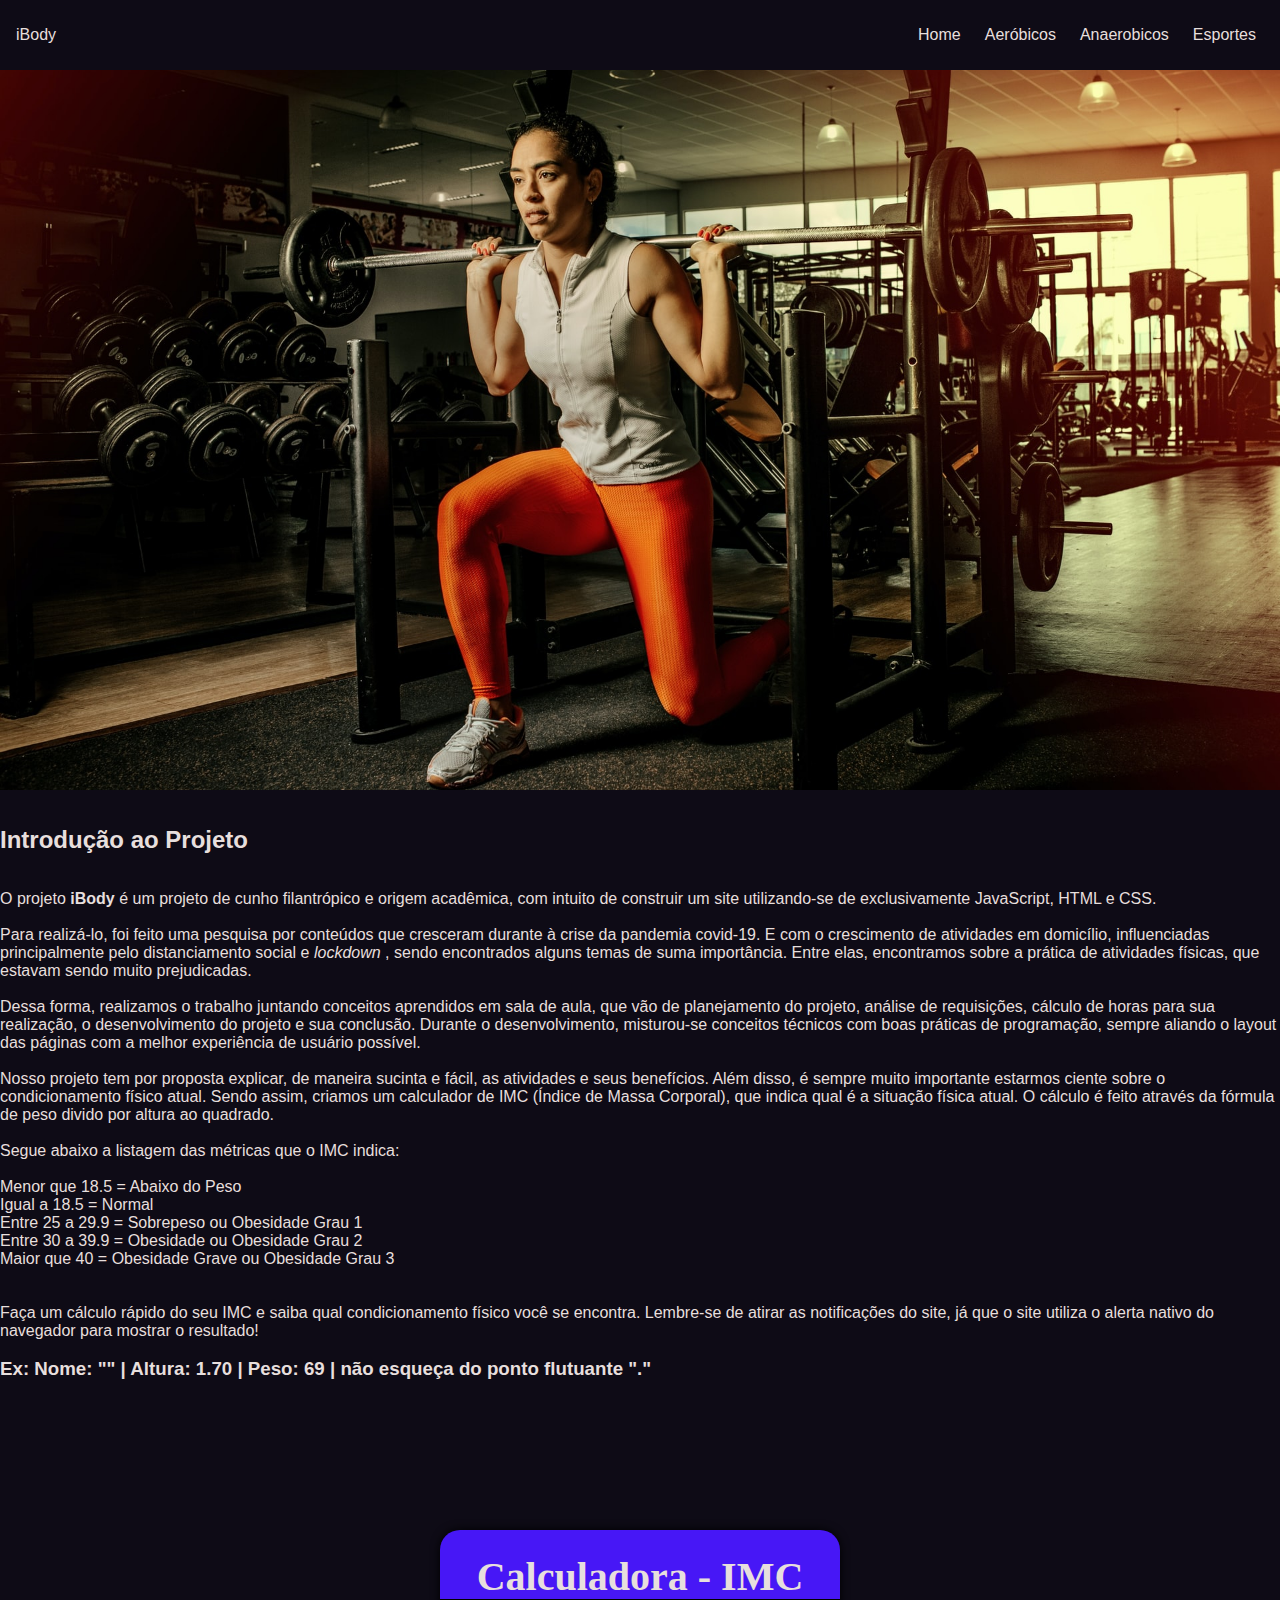
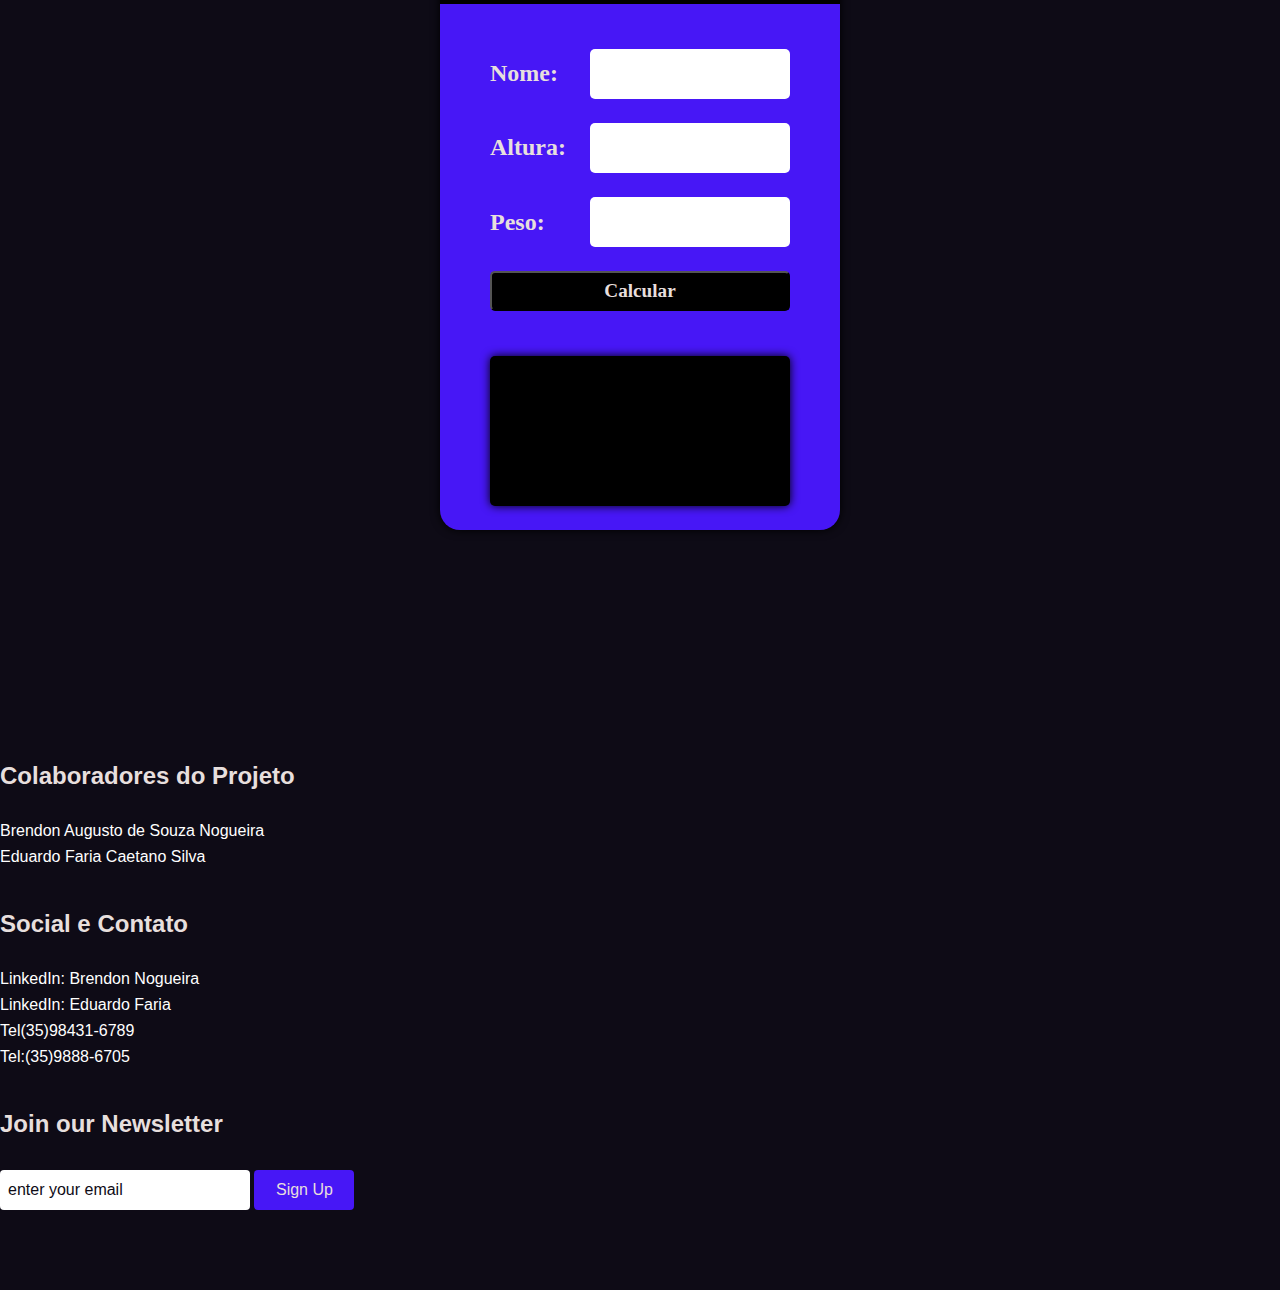
<file: index.html>
<!DOCTYPE html>
<html lang="pt-br">
<head>
    <meta charset="UTF-8">
    <meta http-equiv="X-UA-Compatible" content="IE=edge">
    <meta name="viewport" content="width=device-width, initial-scale=1.0">
    <link rel="stylesheet" href="./css/home.css">
    <link rel="stylesheet" href="./css/slider.css">
    <link rel="stylesheet" href="./css/content.css">   
    <link rel="stylesheet" href="./css/main-footer.css">
   
    <title>iBody</title>
</head>

<body>

   <header id="header">
      <a id="logo" href="./index.html"> iBody</a>
      <nav id="nav">
        <button aria-label="Abrir Menu" id="btn-mobile" aria-haspopup="true" aria-controls="menu" aria-expanded="false">Menu
          <span id="hamburger"></span>
        </button>
        <ul id="menu" role="menu">
          <li><a href="./index.html">Home</a></li>
          <li><a href="./aerobicos.html">Aeróbicos</a></li>
          <li><a href="./anaeróbicos.html">Anaerobicos</a></li>
          <li><a href="./esportes.html">Esportes</a></li>
        
        </ul>
      </nav>
    </header>

    </div>

    <div class="slider">
      <img src="./assets/img01 (2).jpg" alt="img1" class="img__slider active" />
      <img src="./assets/img02.jpg" alt="img2" class="img__slider" />
      <img src="./assets/img03.jpg" alt="img3" class="img__slider" />
      <div class="suivant">
          <i class="fas fa-chevron-circle-right"></i>
      </div>
      <div class="precedent">
          <i class="fas fa-chevron-circle-left"></i>
      </div>
  </div>
  
  <div class="content">
   <br><br>
     <h2>Introdução ao Projeto</h2>
     <br><br>
     <p>
      O projeto <b>iBody</b> é um projeto de cunho filantrópico e origem acadêmica, com intuito de construir um site utilizando-se de exclusivamente JavaScript, HTML e CSS. <br><br>
      Para realizá-lo, foi feito uma pesquisa por conteúdos que cresceram durante à crise da pandemia covid-19. E com o crescimento de atividades em domicílio, influenciadas principalmente pelo distanciamento social e <i> lockdown </i>, sendo encontrados alguns temas de suma importância. Entre elas, encontramos sobre a prática de atividades físicas, que estavam sendo muito prejudicadas. <br><br>
      Dessa forma, realizamos o trabalho juntando conceitos aprendidos em sala de aula, que vão de planejamento do projeto, análise de requisições, cálculo de horas para sua realização, o desenvolvimento do projeto e sua conclusão. Durante o desenvolvimento, misturou-se conceitos técnicos com boas práticas de programação, sempre aliando o layout das páginas com a melhor experiência de usuário possível. <br><br>
      Nosso projeto tem por proposta explicar, de maneira sucinta e fácil, as atividades e seus benefícios. Além disso, é sempre muito importante estarmos ciente sobre o condicionamento físico atual. Sendo assim, criamos um calculador de IMC (Índice de Massa Corporal), que indica qual é a situação física atual. O cálculo é feito através da fórmula de peso divido por altura ao quadrado. <br><br>
      Segue abaixo a listagem das métricas que o IMC indica: <br><br>
   </p> 

   <ul>
      <li>Menor que 18.5 = Abaixo do Peso</li>
      <li>Igual a 18.5 = Normal</li>
      <li>Entre 25 a 29.9 = Sobrepeso ou Obesidade Grau 1</li>
      <li>Entre 30 a 39.9 = Obesidade ou Obesidade Grau 2</li>
      <li>Maior que 40 = Obesidade Grave ou Obesidade Grau 3</li>
   </ul>

   <p><br><br> Faça um cálculo rápido do seu IMC e saiba qual condicionamento físico você se encontra. Lembre-se de atirar as notificações do site, já que o site utiliza o alerta nativo do navegador para mostrar o resultado!<br><br></p>
   <h3>Ex: Nome: "" | Altura: 1.70 | Peso: 69 | não esqueça do ponto flutuante "."</h3>
  </div>

  <main>
   <div class="container">
     <div class="title"> Calculadora - IMC </div>
     <div class="input">
         <label>Nome:</label>
         <input type="text" id='nome'>
     </div>
     <div class="input">
         <label>Altura:</label>
         <input type="number" id='altura'>
     </div>
     <div class="input">
         <label>Peso:</label>
         <input type="number" id='peso'>
     </div>
     <button id='calcular'>Calcular</button>

     <div class="result" id='resultado'></div>
   </div>
 </main>


   <script src="./js/imc.js"></script>
    <script src="./js/menu.js" defer></script>
    <script src="./js/slider.js" defer></script>
   
</body>
<footer>
   <div class="footer-container">
      <div class="footer-heading">
         <div class="footer-heading footer-1">
         </div>
         <br>
        <div class="footer-heading footer-2">
            <h2>Colaboradores do Projeto</h2>
            <a>Brendon Augusto de Souza Nogueira</a>
            <a>Eduardo Faria Caetano Silva</a><br><br> 
         
         </div>
         <div class="footer-heading footer-3">
            <h2>Social e Contato</h2>
            
            <a href="https://www.linkedin.com/in/brendon-nogueira-7b95151b6/">LinkedIn: Brendon Nogueira</a>
            <a href="https://www.linkedin.com/in/eduardo-faria-23405b200/">LinkedIn: Eduardo Faria</a>
            <a href="/">Tel(35)98431-6789</a>
            <a href="/">Tel:(35)9888-6705</a>
            <br><br>
      </div>
      <div class="email-footer-form">
         <h2>Join our Newsletter</h2>
         <input type="email" placeholder="enter your email" id="footer-email">
         <input type="submit" value="Sign Up" id="footer-email-btn">
      </div>
   </div>
  
               
</footer>

</html>
</file>
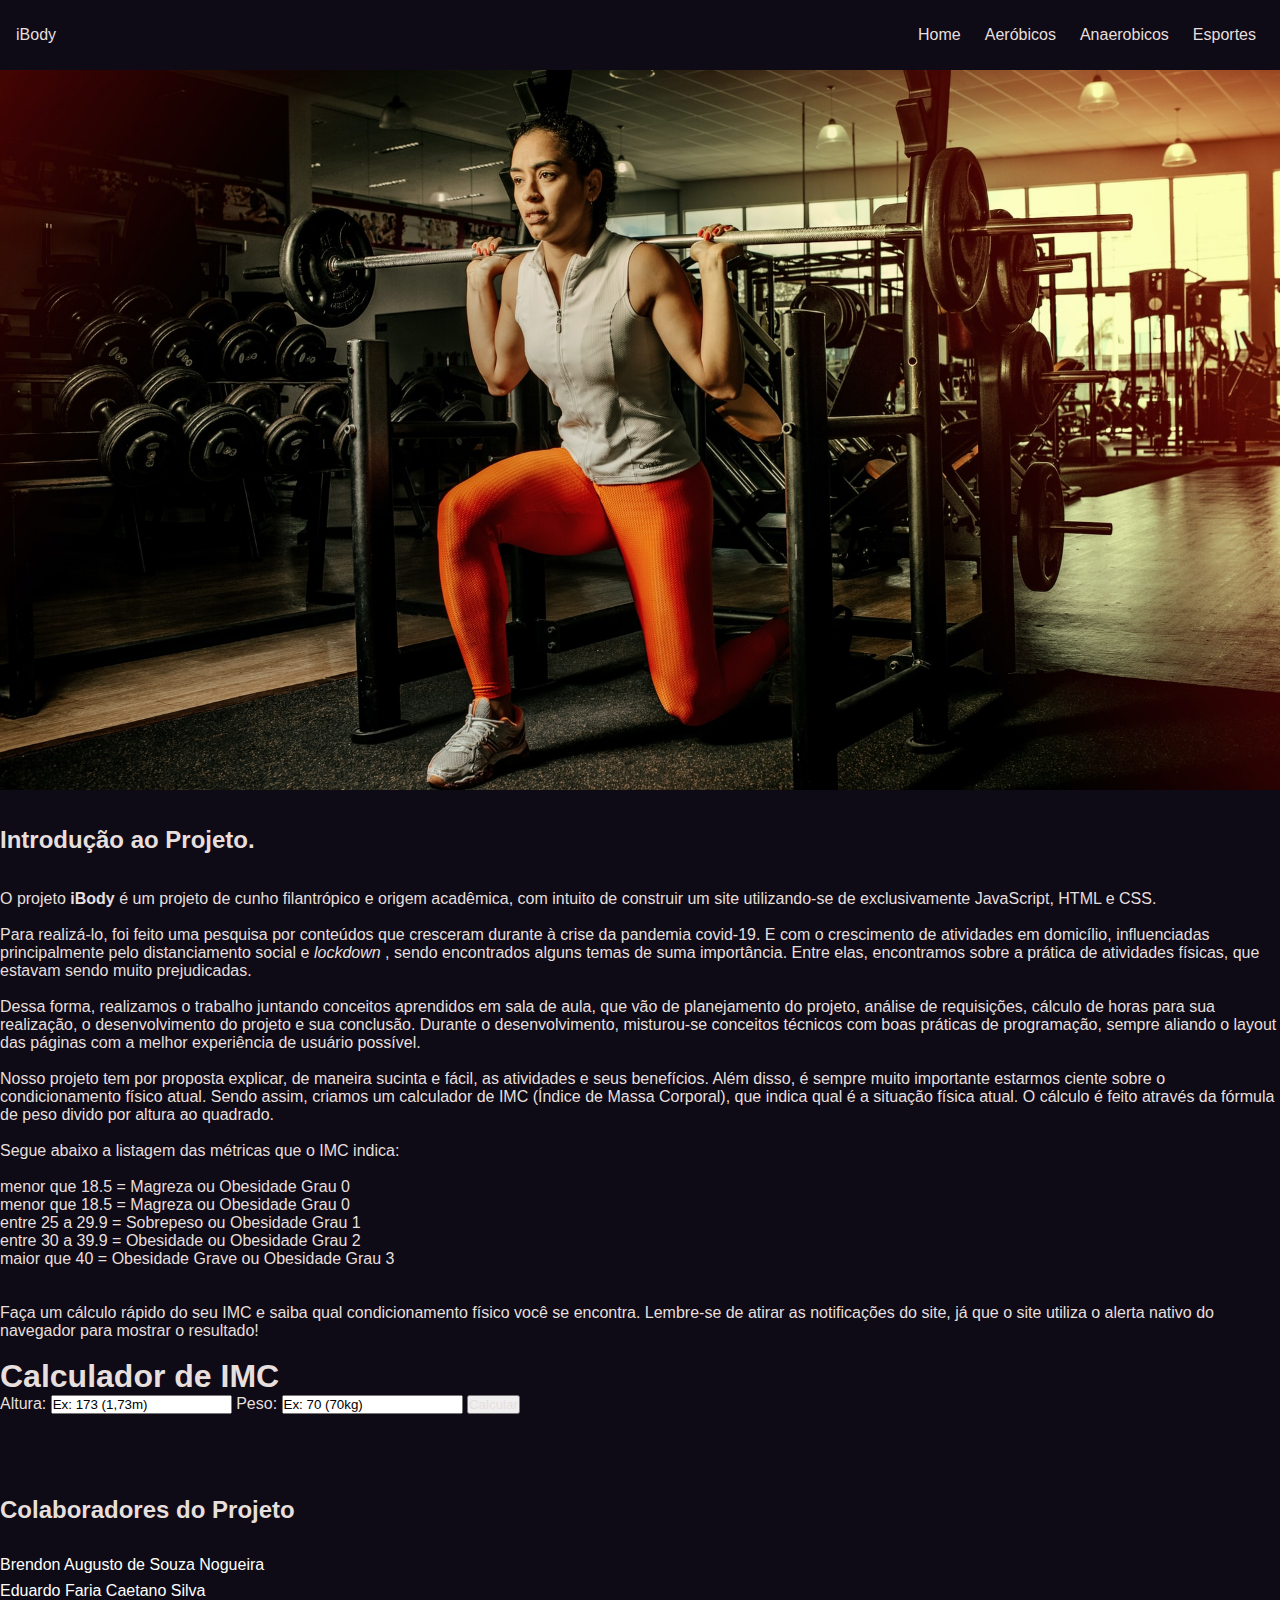
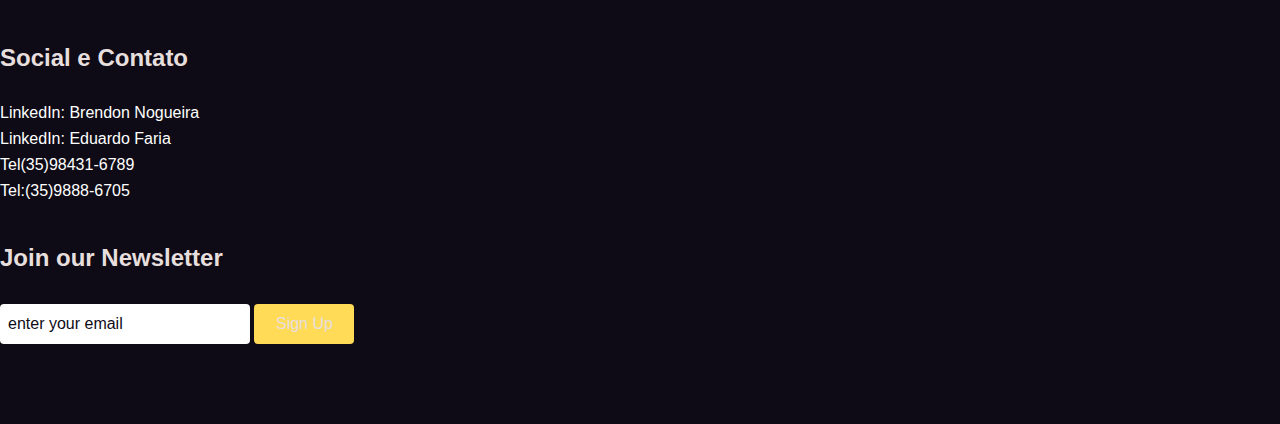
<file: trabalho-front/index.html>
<!DOCTYPE html>
<html lang="pt-br">
<head>
    <meta charset="UTF-8">
    <meta http-equiv="X-UA-Compatible" content="IE=edge">
    <meta name="viewport" content="width=device-width, initial-scale=1.0">
    <link rel="stylesheet" href="./css/home.css">
    <link rel="stylesheet" href="./css/slider.css">
    <link rel="stylesheet" href="./css/content.css">   
    <link rel="stylesheet" href="./css/main-footer.css">
   
    <title>iBody</title>
</head>

<body>

   <header id="header">
      <a id="logo" href="./home.html"> iBody</a>
      <nav id="nav">
        <button aria-label="Abrir Menu" id="btn-mobile" aria-haspopup="true" aria-controls="menu" aria-expanded="false">Menu
          <span id="hamburger"></span>
        </button>
        <ul id="menu" role="menu">
          <li><a href="./home.html">Home</a></li>
          <li><a href="./aerobicos.html">Aeróbicos</a></li>
          <li><a href="./anaeróbicos.html">Anaerobicos</a></li>
          <li><a href="./esportes.html">Esportes</a></li>
        
        </ul>
      </nav>
    </header>

    </div>

    <div class="slider">
      <img src="./assets/img01 (2).jpg" alt="img1" class="img__slider active" />
      <img src="./assets/img02.jpg" alt="img2" class="img__slider" />
      <img src="./assets/img03.jpg" alt="img3" class="img__slider" />
      <div class="suivant">
          <i class="fas fa-chevron-circle-right"></i>
      </div>
      <div class="precedent">
          <i class="fas fa-chevron-circle-left"></i>
      </div>
  </div>
  
  <div class="content">
   <br><br>
     <h2>Introdução ao Projeto.</h2>
     <br><br>
     <p>
      O projeto <b>iBody</b> é um projeto de cunho filantrópico e origem acadêmica, com intuito de construir um site utilizando-se de exclusivamente JavaScript, HTML e CSS. <br><br>
      Para realizá-lo, foi feito uma pesquisa por conteúdos que cresceram durante à crise da pandemia covid-19. E com o crescimento de atividades em domicílio, influenciadas principalmente pelo distanciamento social e <i> lockdown </i>, sendo encontrados alguns temas de suma importância. Entre elas, encontramos sobre a prática de atividades físicas, que estavam sendo muito prejudicadas. <br><br>
      Dessa forma, realizamos o trabalho juntando conceitos aprendidos em sala de aula, que vão de planejamento do projeto, análise de requisições, cálculo de horas para sua realização, o desenvolvimento do projeto e sua conclusão. Durante o desenvolvimento, misturou-se conceitos técnicos com boas práticas de programação, sempre aliando o layout das páginas com a melhor experiência de usuário possível. <br><br>
      Nosso projeto tem por proposta explicar, de maneira sucinta e fácil, as atividades e seus benefícios. Além disso, é sempre muito importante estarmos ciente sobre o condicionamento físico atual. Sendo assim, criamos um calculador de IMC (Índice de Massa Corporal), que indica qual é a situação física atual. O cálculo é feito através da fórmula de peso divido por altura ao quadrado. <br><br>
      Segue abaixo a listagem das métricas que o IMC indica: <br><br>
   </p> 

   <ul>
      <li>menor que 18.5 = Magreza ou Obesidade Grau 0</li>
      <li>menor que 18.5 = Magreza ou Obesidade Grau 0</li>
      <li>entre 25 a 29.9 = Sobrepeso ou Obesidade Grau 1</li>
      <li>entre 30 a 39.9 = Obesidade ou Obesidade Grau 2</li>
      <li> maior que 40 = Obesidade Grave ou Obesidade Grau 3</li>
   </ul>

   <p><br><br> Faça um cálculo rápido do seu IMC e saiba qual condicionamento físico você se encontra. Lembre-se de atirar as notificações do site, já que o site utiliza o alerta nativo do navegador para mostrar o resultado!<br><br></p>
  </div>

  <div class="imc">  
   <form class="imc">
       <h1>Calculador de IMC</h1>
       <label for="altura">Altura:</label>
       <input type="number" placeholder="Ex: 173 (1,73m)" id="altura">
       <label for="peso">Peso:</label>
       <input type="number" placeholder="Ex: 70 (70kg)" id="peso">
       <input type="button" id="calculo" value="Calcular">
   </form>
</div>
  

  



   <script src="./js/imc.js"></script>
    <script src="./js/menu.js" defer></script>
    <script src="./js/slider.js" defer></script>
   
</body>
<footer>
   <div class="footer-container">
      <div class="footer-heading">
         <div class="footer-heading footer-1">
         </div>
         <br>
        <div class="footer-heading footer-2">
            <h2>Colaboradores do Projeto</h2>
            <a href="#">Brendon Augusto de Souza Nogueira</a>
            <a href="#">Eduardo Faria Caetano Silva</a><br><br> 
         
         </div>
         <div class="footer-heading footer-3">
            <h2>Social e Contato</h2>
            
            <a href="https://www.linkedin.com/in/brendon-nogueira-7b95151b6/">LinkedIn: Brendon Nogueira</a>
            <a href="https://www.linkedin.com/in/eduardo-faria-23405b200/">LinkedIn: Eduardo Faria</a>
            <a href="/">Tel(35)98431-6789</a>
            <a href="/">Tel:(35)9888-6705</a>
            <br><br>
      </div>
      <div class="email-footer-form">
         <h2>Join our Newsletter</h2>
         <input type="email" placeholder="enter your email" id="footer-email">
         <input type="submit" value="Sign Up" id="footer-email-btn">
      </div>
   </div>
  
               
</footer>

</html>
</file>
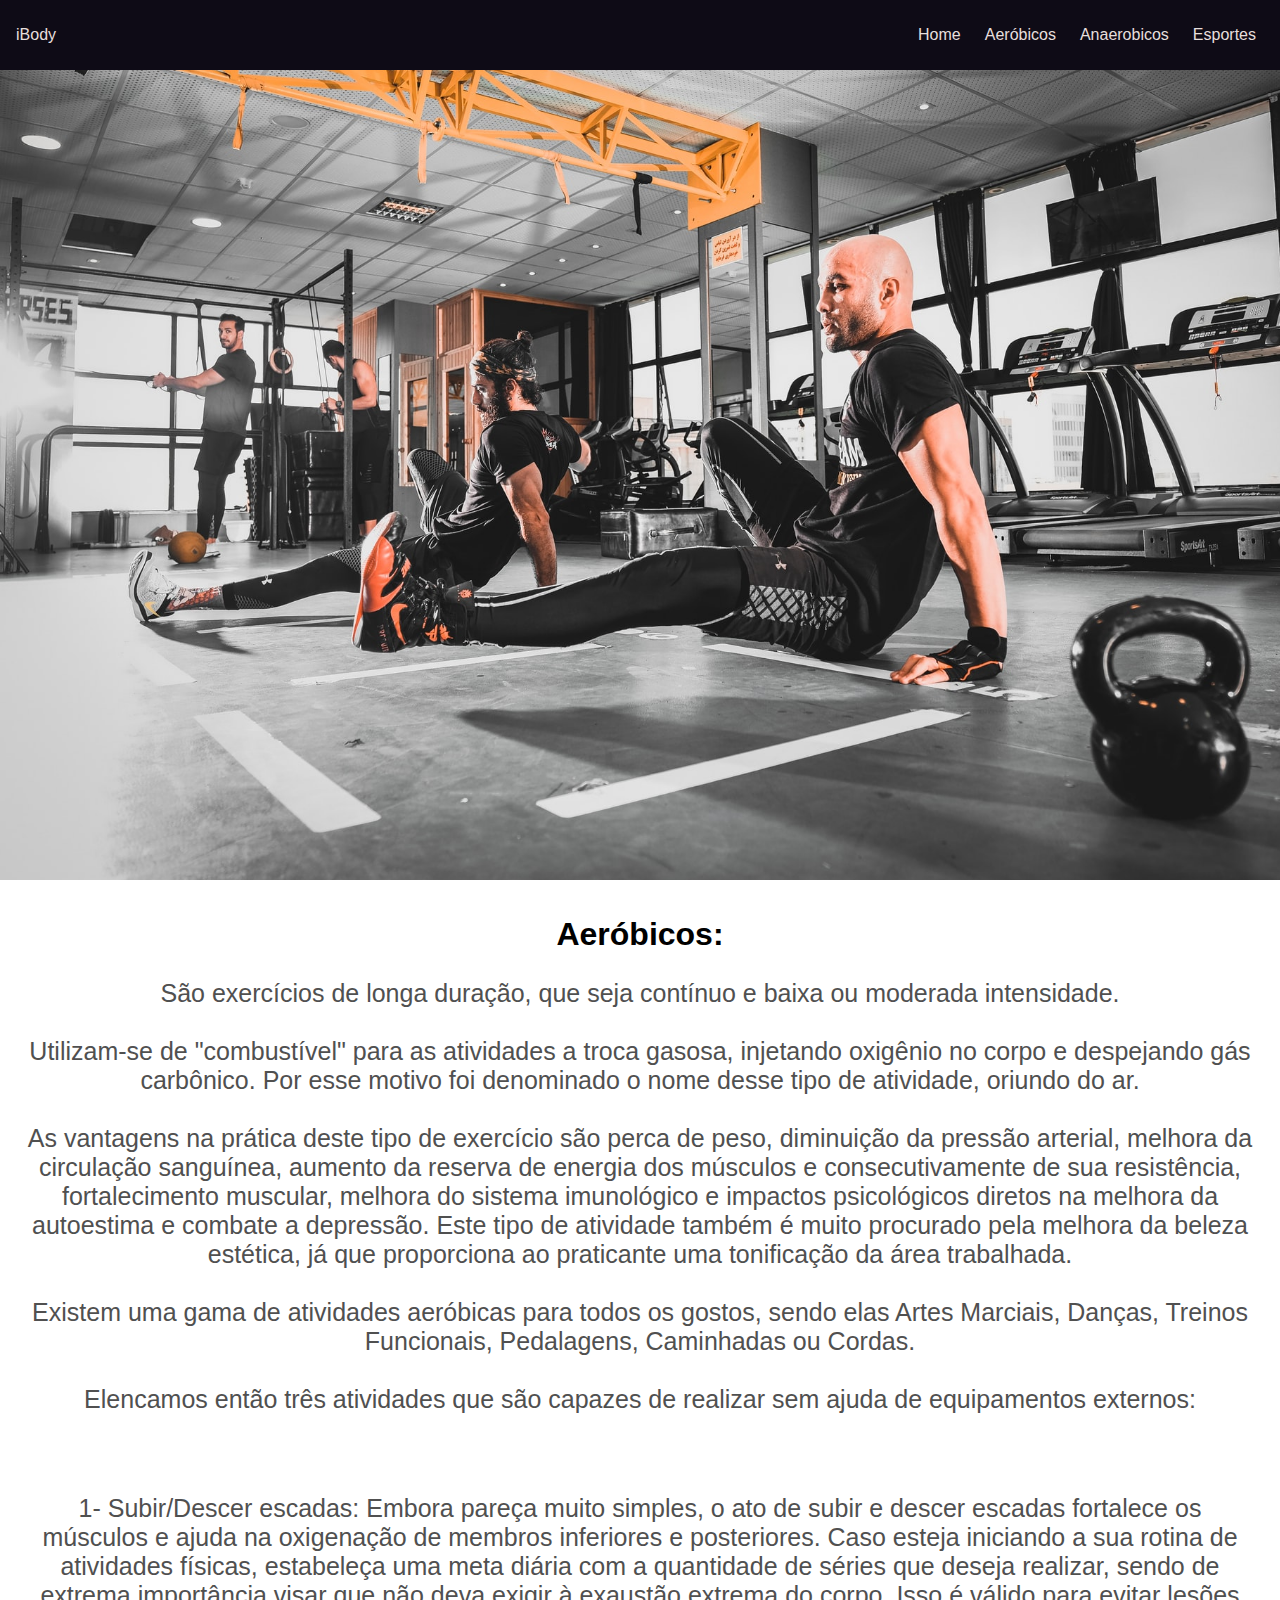
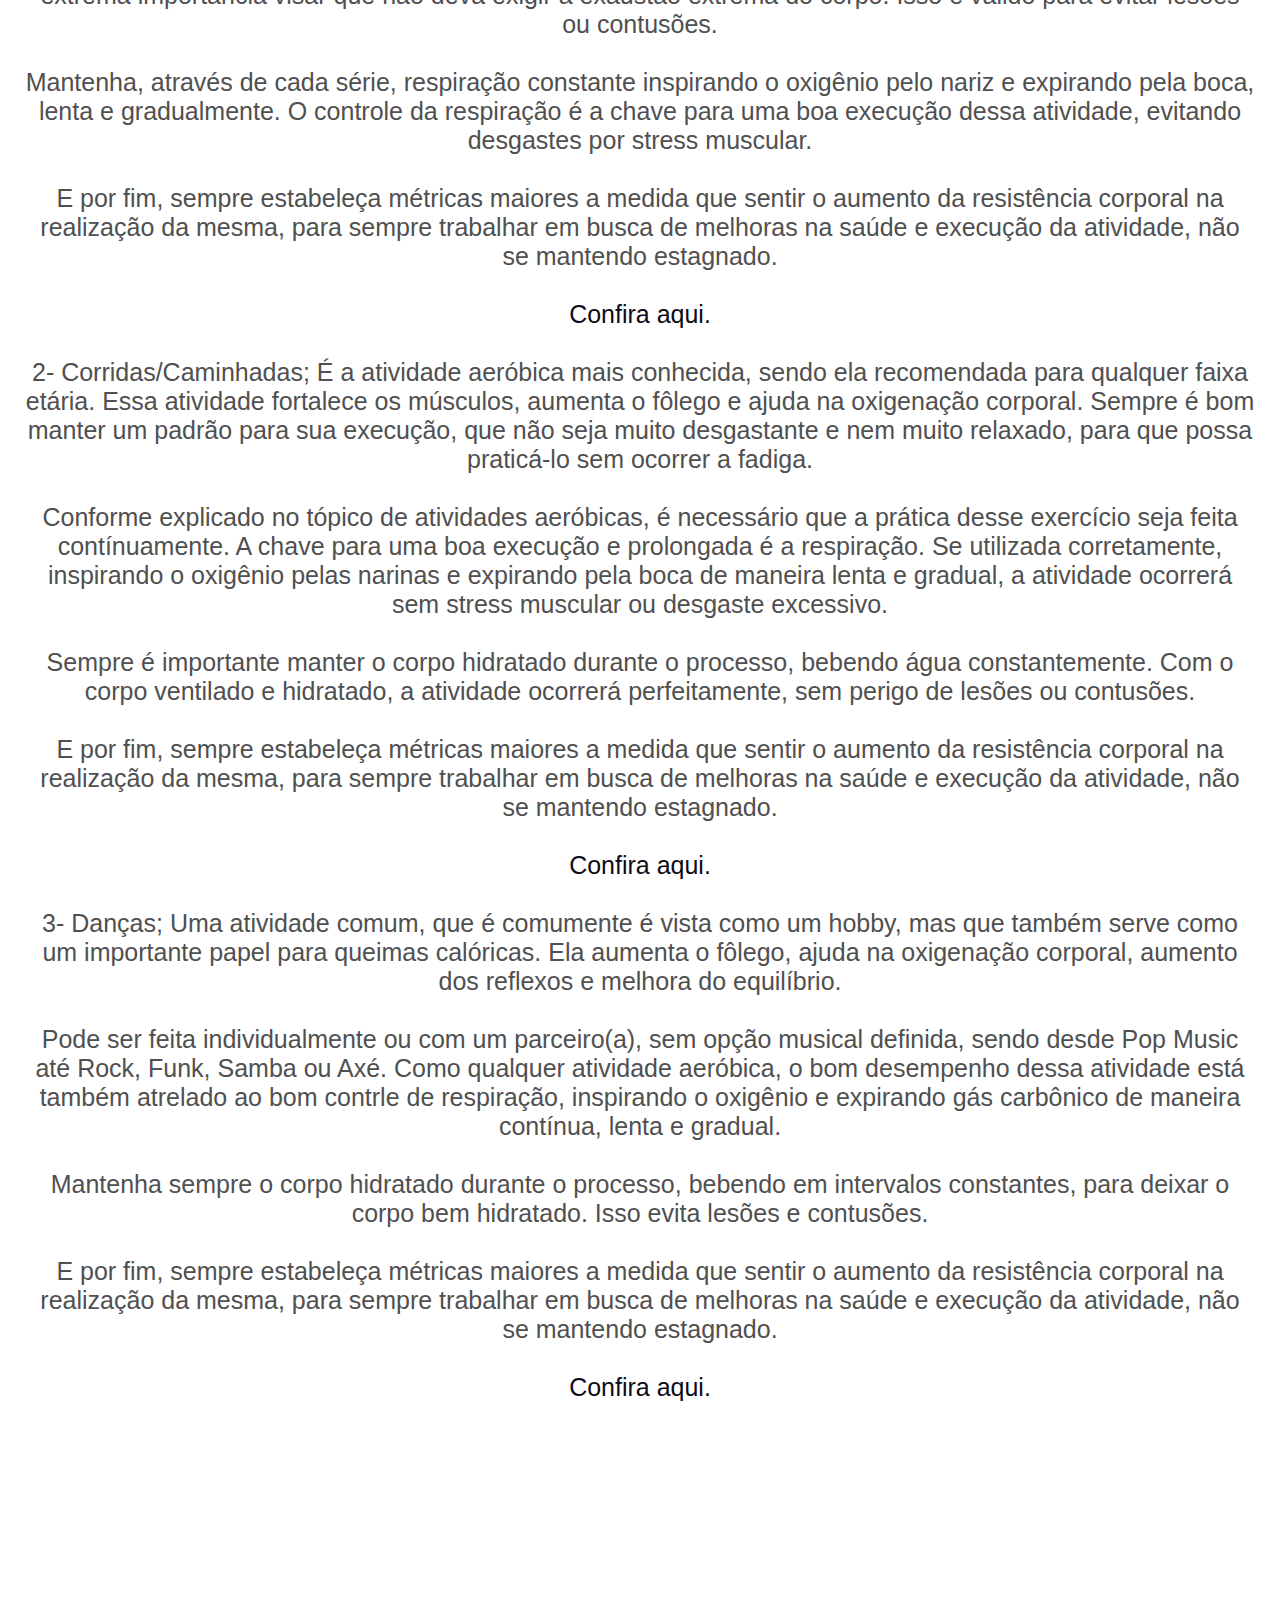
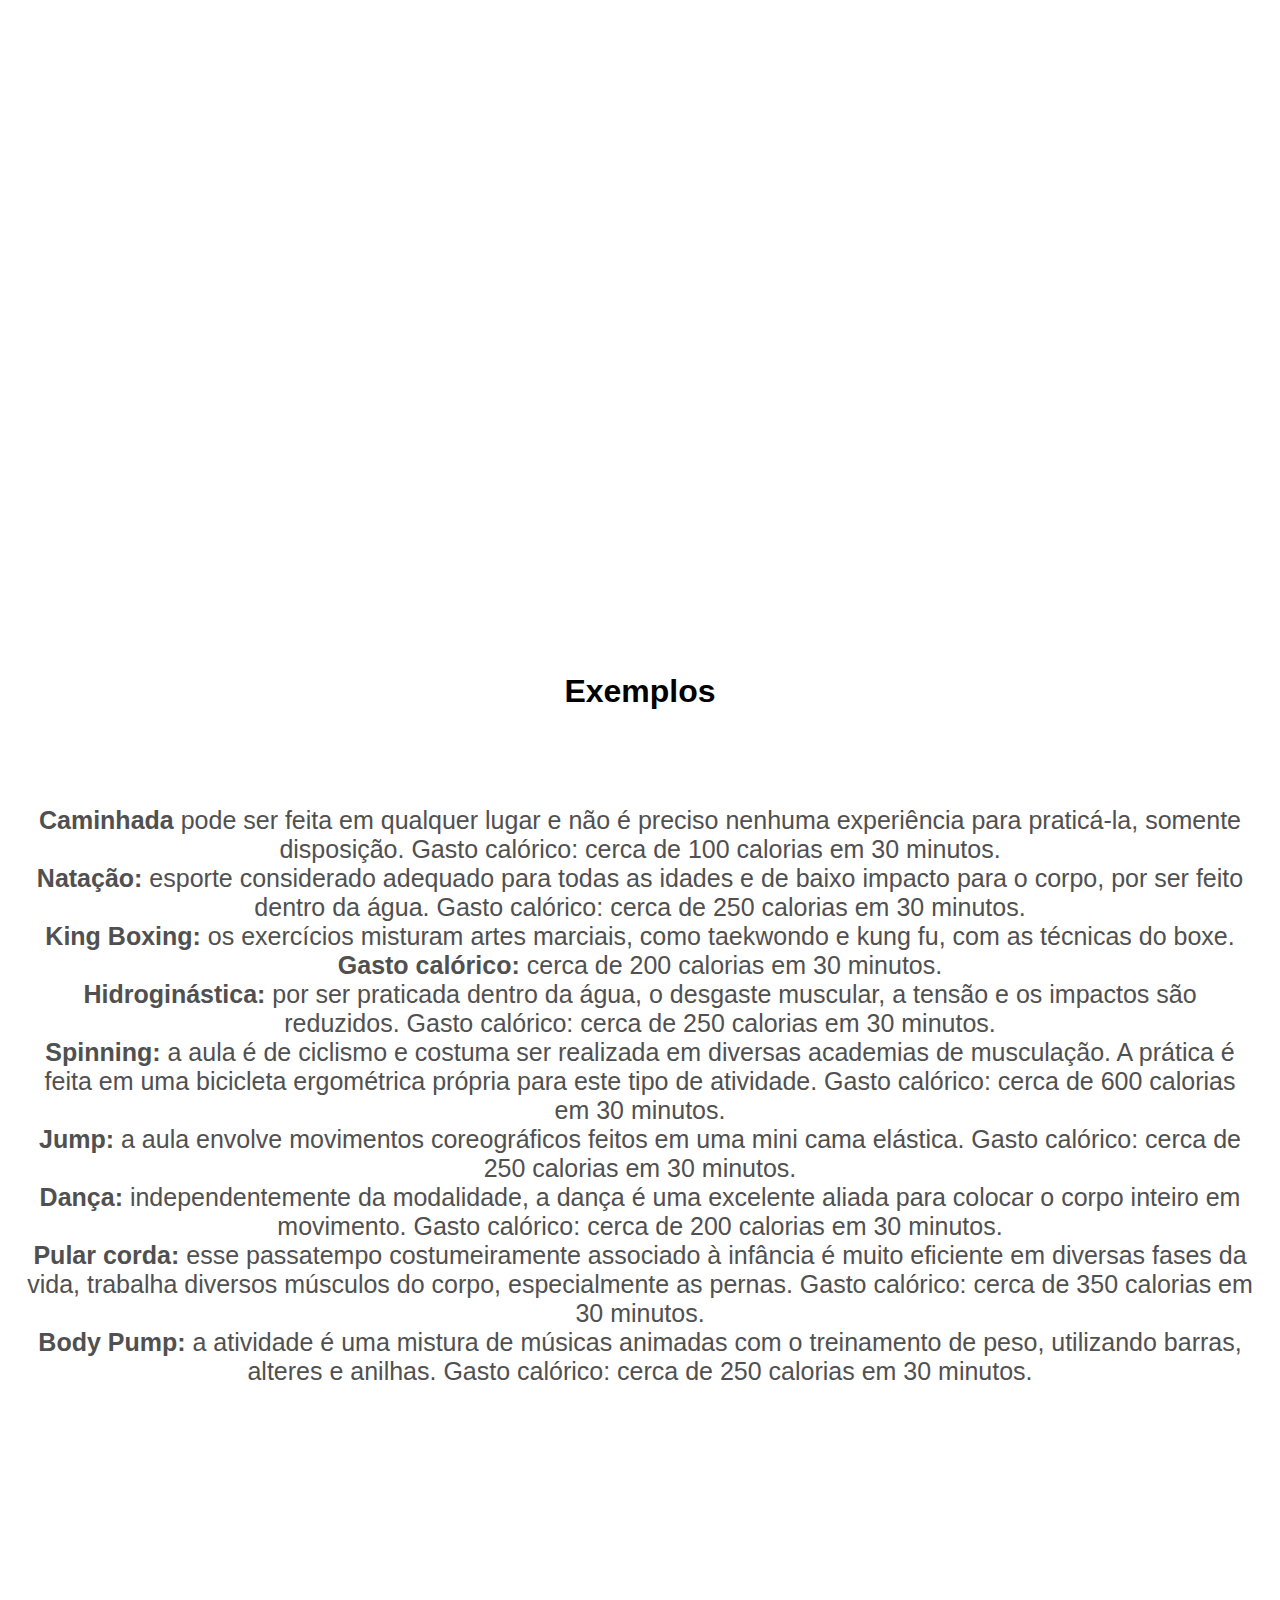
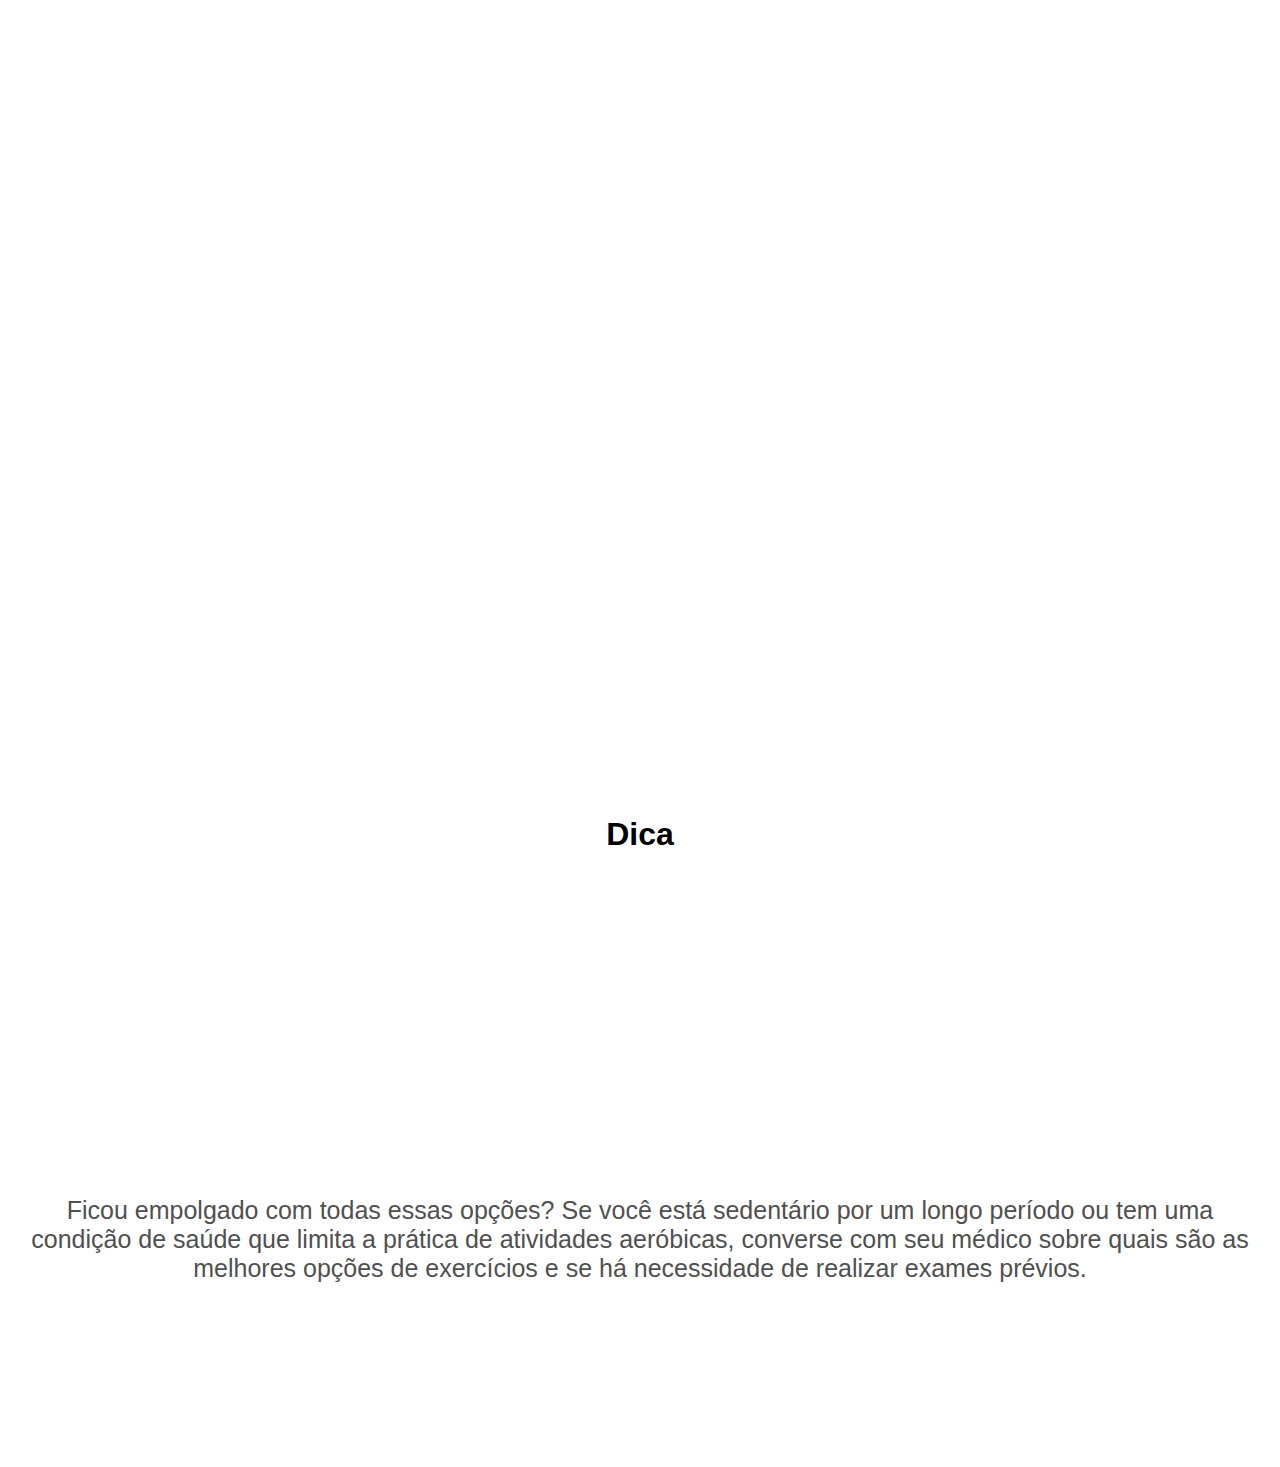
<file: aerobicos.html>
<!DOCTYPE html>
<html lang="pt br">

<head>
    <meta charset="UTF-8">
    <meta http-equiv="X-UA-Compatible" content="IE=edge">
    <meta name="viewport" content="width=device-width, initial-scale=1.0">
    <link rel="stylesheet" href="./css/aerobicos.css">
    <link rel="stylesheet" href="./css/home.css">
    <title>AERÓBICO</title>
</head>

<body>
    <header id="header">
        <a id="logo" href="./index.html"> iBody</a>
        <nav id="nav">
          <button aria-label="Abrir Menu" id="btn-mobile" aria-haspopup="true" aria-controls="menu" aria-expanded="false">Menu
            <span id="hamburger"></span>
          </button>
          <ul id="menu" role="menu">
            <li><a href="./index.html">Home</a></li>
            <li><a href="./aerobicos.html">Aeróbicos</a></li>
            <li><a href="./anaeróbicos.html">Anaerobicos</a></li>
            <li><a href="./esportes.html">Esportes</a></li>
          
          </ul>
        </nav>
      </header>

    <section></section>
    <section>
      <br><br>
        <h1>Aeróbicos:</h1>
        <p>São exercícios de longa duração, que seja contínuo e baixa ou moderada intensidade. <br><br>
            Utilizam-se de "combustível" para as atividades a troca gasosa, injetando oxigênio
            no corpo e despejando gás carbônico. Por esse motivo foi denominado o nome desse
            tipo de atividade, oriundo do ar. <br><br>

            As vantagens na prática deste tipo de exercício são perca de peso, diminuição da pressão arterial, melhora
            da circulação
            sanguínea, aumento da reserva de energia dos músculos e consecutivamente de sua resistência,
            fortalecimento muscular, melhora do sistema imunológico e impactos psicológicos diretos na melhora
            da autoestima e combate a depressão. Este tipo de atividade também é muito procurado pela melhora da beleza
            estética,
            já que proporciona ao praticante uma tonificação da área trabalhada. <br><br>

            Existem uma gama de atividades aeróbicas para todos os gostos, sendo elas Artes Marciais, Danças, Treinos
            Funcionais,
            Pedalagens, Caminhadas ou Cordas. <br><br>

            Elencamos então três atividades que são capazes de realizar sem ajuda de equipamentos externos: <br><br>
        </p>

        <p>
            1- Subir/Descer escadas:

            Embora pareça muito simples, o ato de subir e descer escadas fortalece os músculos e ajuda na oxigenação de
            membros
            inferiores e posteriores. Caso esteja iniciando a sua rotina de atividades físicas, estabeleça uma meta
            diária com a quantidade
            de séries que deseja realizar, sendo de extrema importância visar que não deva exigir à exaustão extrema do
            corpo. Isso é válido
            para evitar lesões ou contusões. <br><br>
            Mantenha, através de cada série, respiração constante inspirando o oxigênio pelo nariz e expirando pela
            boca, lenta e gradualmente.
            O controle da respiração é a chave para uma boa execução dessa atividade, evitando desgastes por stress
            muscular. <br><br>
            E por fim, sempre estabeleça métricas maiores a medida que sentir o aumento da resistência corporal na
            realização da mesma, para
            sempre trabalhar em busca de melhoras na saúde e execução da atividade, não se mantendo estagnado. <br><br>

            <a href="https://www.youtube.com/watch?v=5JHrs8G6_sc" class="txt">Confira aqui.</a> <br><br>

            2- Corridas/Caminhadas;

            É a atividade aeróbica mais conhecida, sendo ela recomendada para qualquer faixa etária. Essa atividade
            fortalece os músculos,
            aumenta o fôlego e ajuda na oxigenação corporal. Sempre é bom manter um padrão para sua execução, que não
            seja muito desgastante e nem
            muito relaxado, para que possa praticá-lo sem ocorrer a fadiga. <br><br>
            Conforme explicado no tópico de atividades aeróbicas, é necessário que a prática desse exercício seja feita
            contínuamente. A chave
            para uma boa execução e prolongada é a respiração. Se utilizada corretamente, inspirando o oxigênio pelas
            narinas e expirando pela boca de
            maneira lenta e gradual, a atividade ocorrerá sem stress muscular ou desgaste excessivo. <br><br>
            Sempre é importante manter o corpo hidratado durante o processo, bebendo água constantemente. Com o corpo
            ventilado e hidratado,
            a atividade ocorrerá perfeitamente, sem perigo de lesões ou contusões. <br><br>
            E por fim, sempre estabeleça métricas maiores a medida que sentir o aumento da resistência corporal na
            realização da mesma, para
            sempre trabalhar em busca de melhoras na saúde e execução da atividade, não se mantendo estagnado. <br><br>


            <a href="https://www.youtube.com/watch?v=NzU2x78jgX8" class="txt">Confira aqui.</a> <br><br>
            3- Danças;

            Uma atividade comum, que é comumente é vista como um hobby, mas que também serve como um importante papel
            para queimas calóricas.
            Ela aumenta o fôlego, ajuda na oxigenação corporal, aumento dos reflexos e melhora do equilíbrio. <br><br>
            Pode ser feita individualmente ou com um parceiro(a), sem opção musical definida, sendo desde Pop Music até
            Rock, Funk, Samba ou Axé.
            Como qualquer atividade aeróbica, o bom desempenho dessa atividade está também atrelado ao bom contrle de
            respiração, inspirando o
            oxigênio e expirando gás carbônico de maneira contínua, lenta e gradual. <br><br>
            Mantenha sempre o corpo hidratado durante o processo, bebendo em intervalos constantes, para deixar o corpo
            bem hidratado. Isso evita
            lesões e contusões. <br><br>
            E por fim, sempre estabeleça métricas maiores a medida que sentir o aumento da resistência corporal na
            realização da mesma, para
            sempre trabalhar em busca de melhoras na saúde e execução da atividade, não se mantendo estagnado. <br><br>

            <a href="https://www.youtube.com/watch?v=9c-dSk9UIHU" class="txt">Confira aqui.</a>

        </p>
    </section>

    <section></section>
    <section>
        <h1>Exemplos</h1>
        <p> <b> Caminhada</b> pode ser feita em qualquer lugar e não é preciso nenhuma experiência para praticá-la,
            somente disposição.
            Gasto calórico: cerca de 100 calorias em 30 minutos.
            <br>
          <b>Natação:</b> esporte considerado adequado para todas as idades e de baixo impacto para o corpo, por ser feito
            dentro da água.
           Gasto calórico: cerca de 250 calorias em 30 minutos.
            <br>
          <b>King Boxing:</b> os exercícios misturam artes marciais, como taekwondo e kung fu, com as técnicas do boxe.
           <b>Gasto calórico:</b> cerca de 200 calorias em 30 minutos.
           <br>
           <b>Hidroginástica:</b> por ser praticada dentro da água, o desgaste muscular, a tensão e os impactos são reduzidos.
            Gasto calórico: cerca de 250 calorias em 30 minutos.
           <br>
          <b>Spinning:</b> a aula é de ciclismo e costuma ser realizada em diversas academias de musculação. A prática é
            feita em uma bicicleta ergométrica própria para este tipo de atividade. 
            Gasto calórico: cerca de 600 calorias em 30 minutos.
           <br>
           <b> Jump:</b> a aula envolve movimentos coreográficos feitos em uma mini cama elástica. 
           Gasto calórico: cerca de 250 calorias em 30 minutos.
           <br>
           <b>Dança:</b> independentemente da modalidade, a dança é uma excelente aliada para colocar o corpo inteiro em
            movimento. 
           Gasto calórico: cerca de 200 calorias em 30 minutos.
            <br>
          <b>Pular corda:</b> esse passatempo costumeiramente associado à infância é muito eficiente em diversas fases da
            vida, trabalha diversos músculos do corpo, especialmente as pernas.  
           Gasto calórico: cerca de 350 calorias em 30 minutos.
            <br>
           <b>Body Pump:</b> a atividade é uma mistura de músicas animadas com o treinamento de peso, utilizando barras,
            alteres e anilhas.    
           Gasto calórico: cerca de 250 calorias em 30 minutos.
           
        </p>

    </section>

    <section></section>
    <section>
        <h1>Dica</h1>
        <p>Ficou empolgado com todas essas opções? Se você está sedentário por um longo período ou tem uma condição de
            saúde que limita a prática de atividades aeróbicas,
            converse com seu médico sobre quais são as melhores opções de exercícios e se há necessidade de realizar
            exames prévios.

        </p>
    </section>

</body>

</html>
</file>
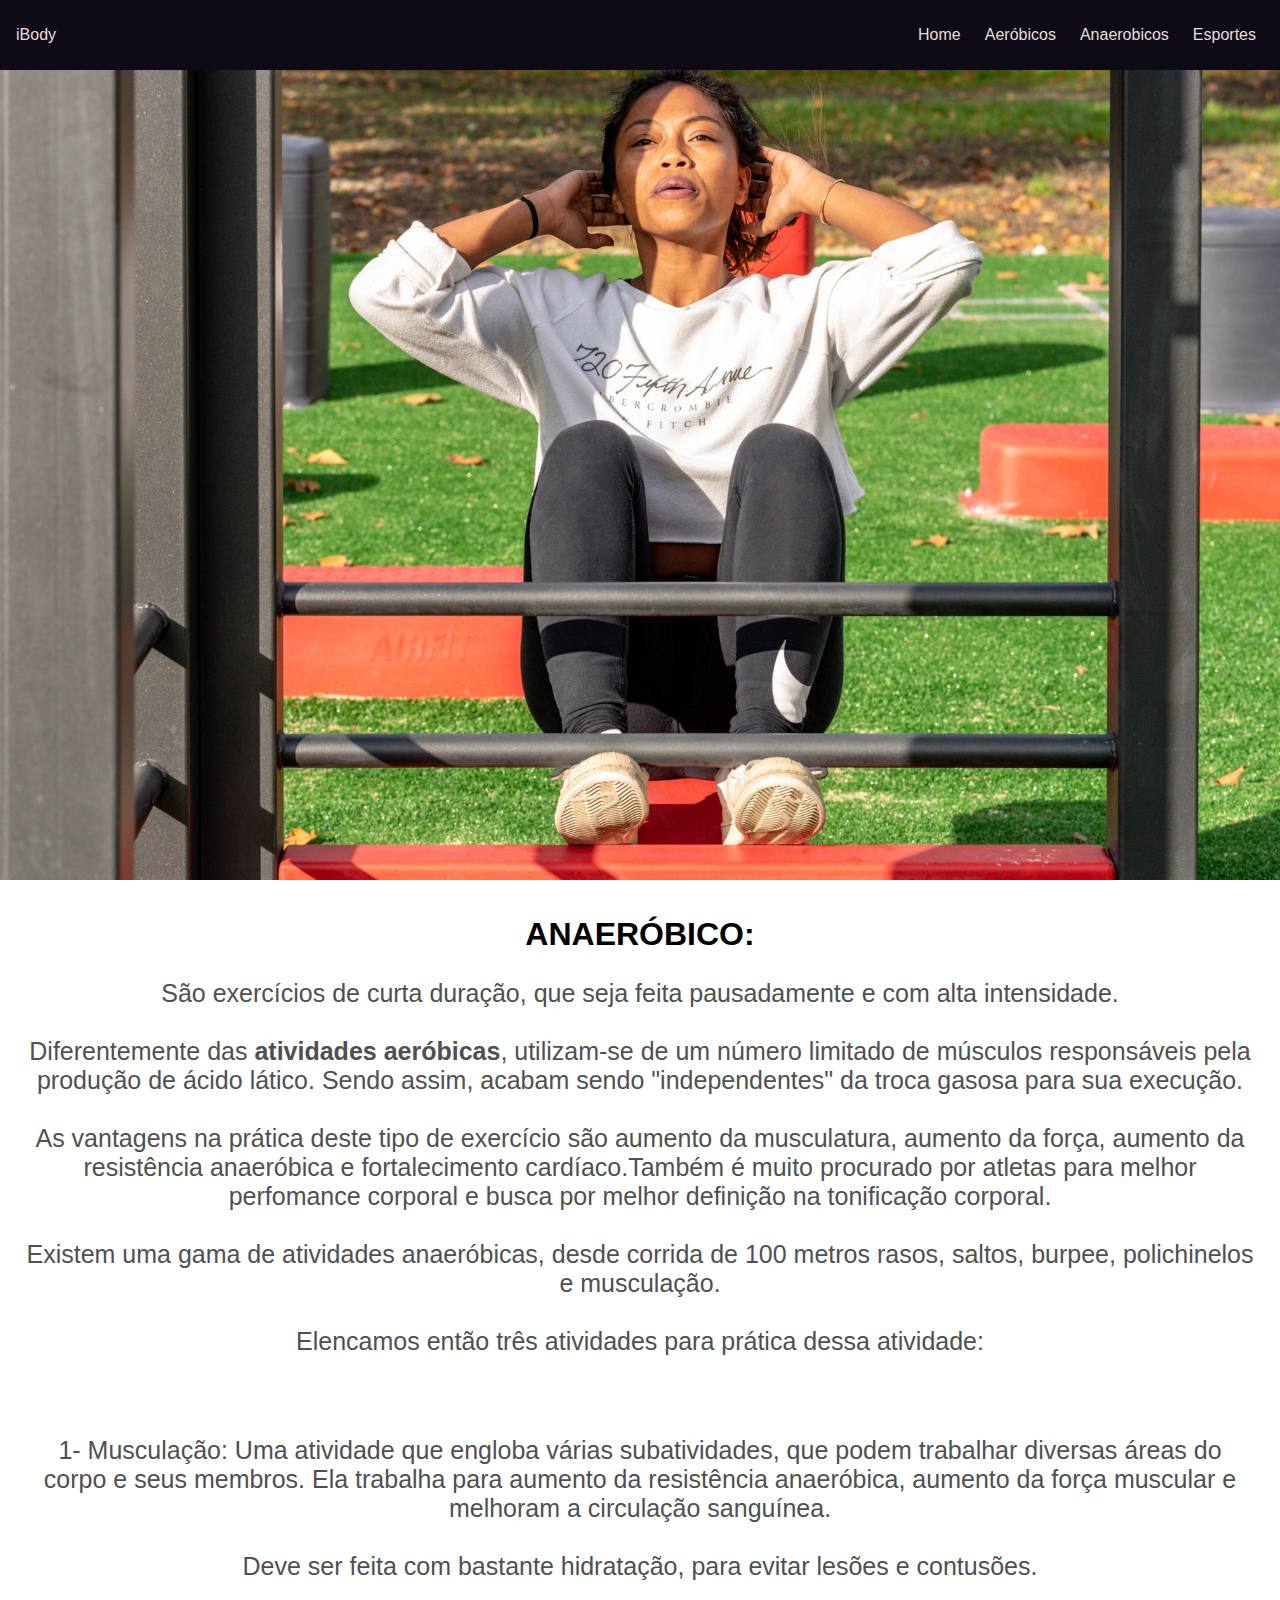
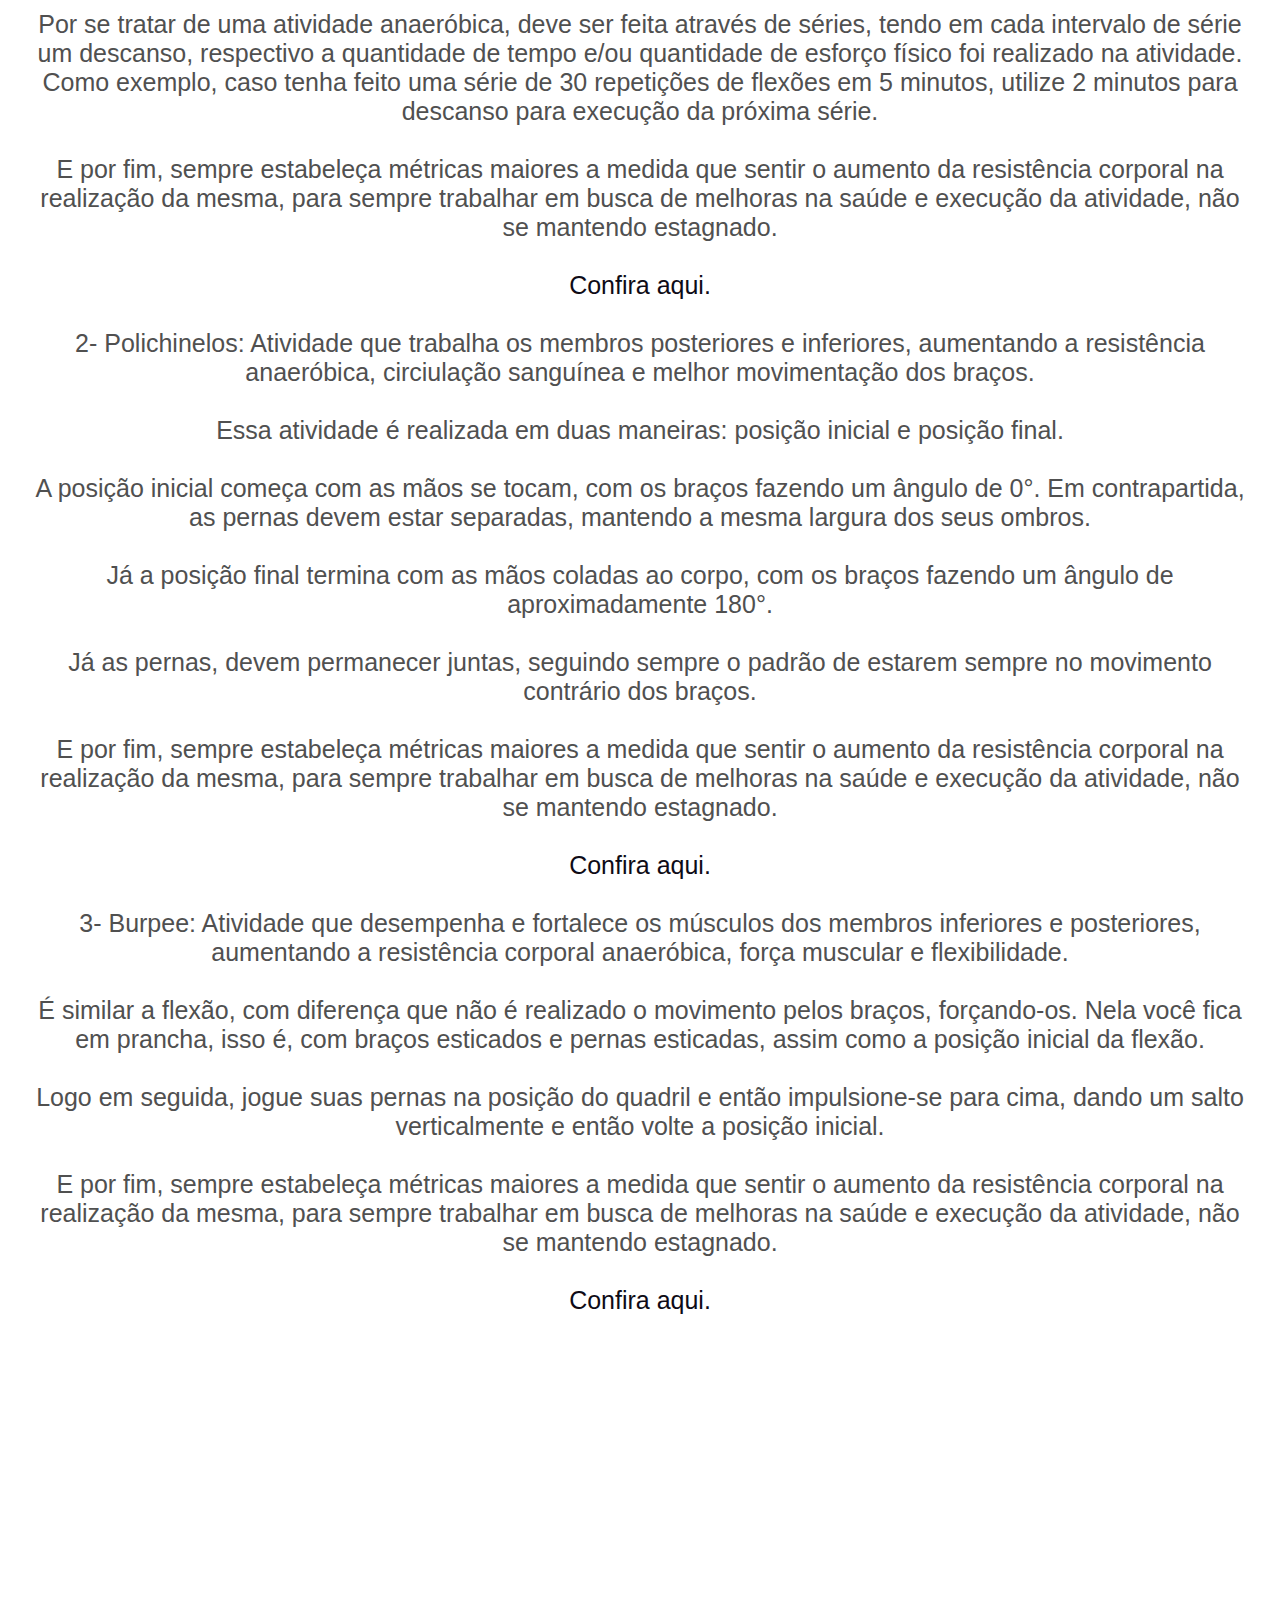
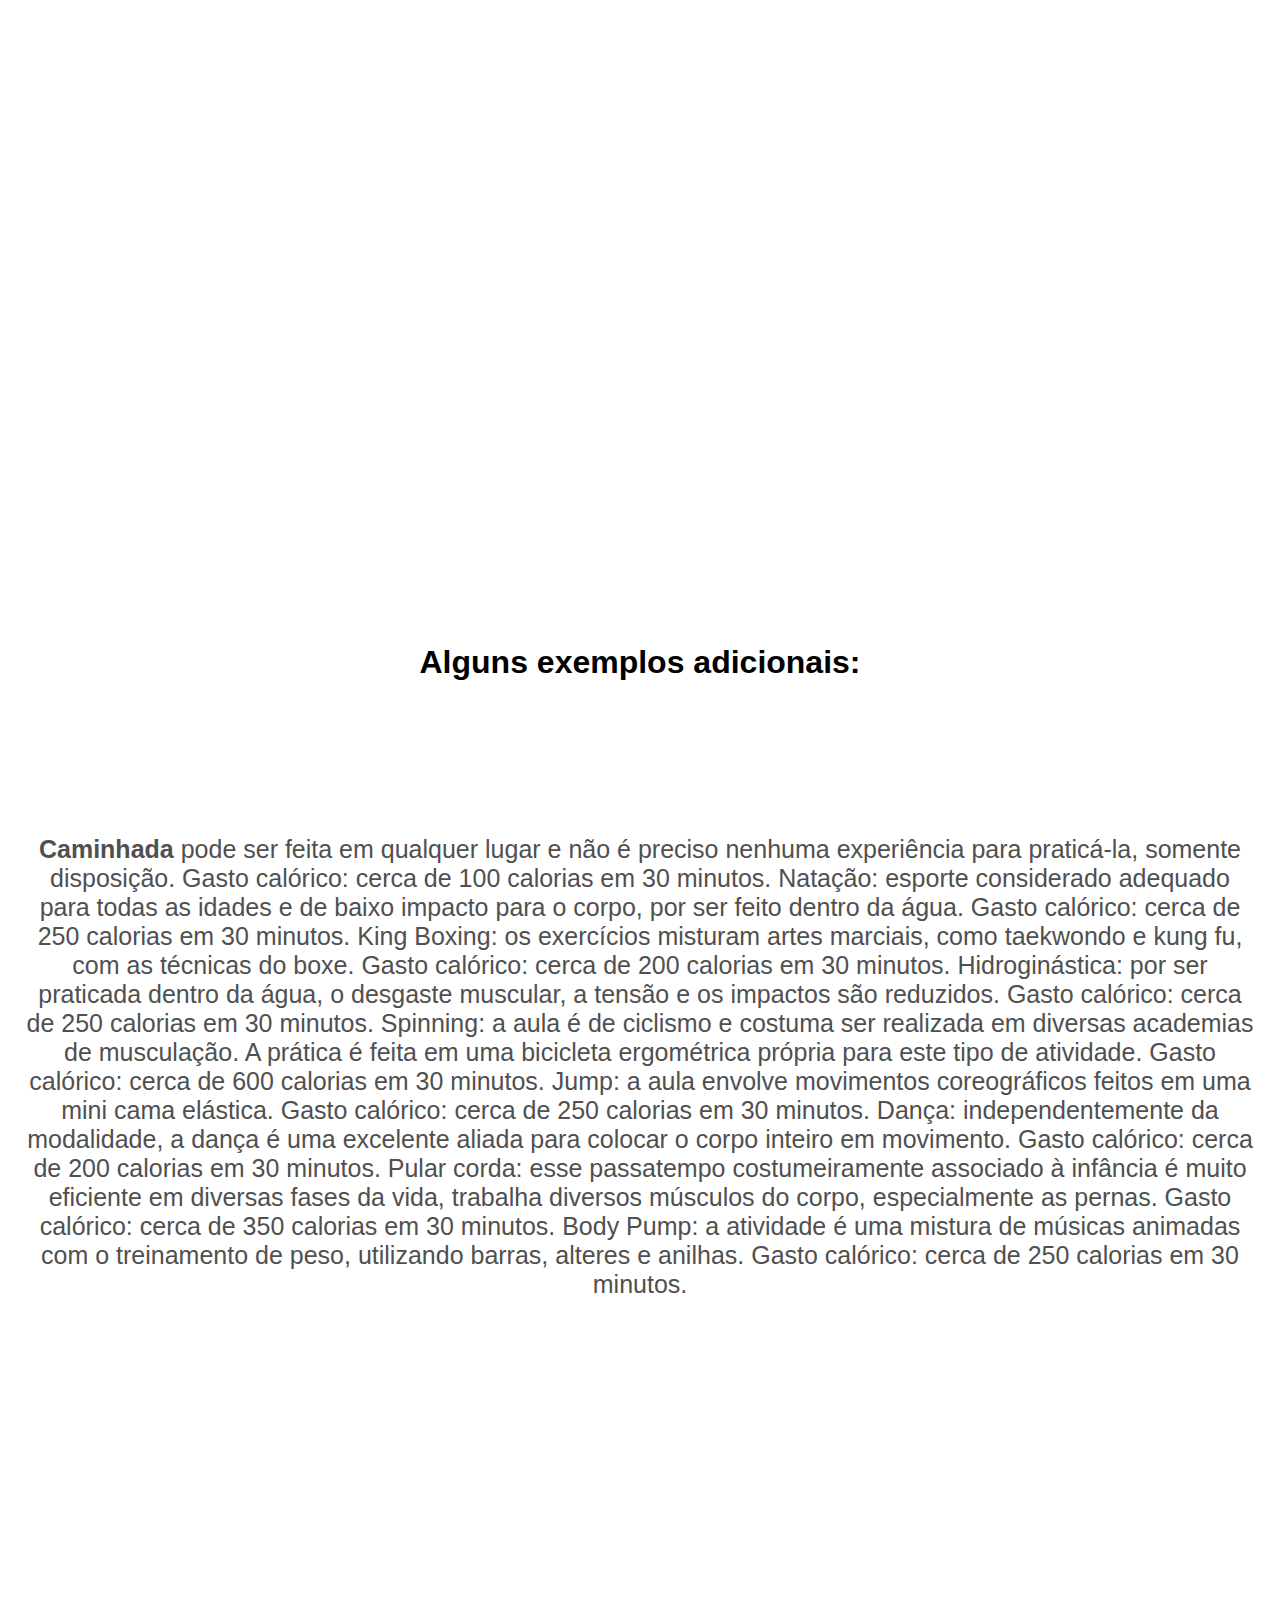
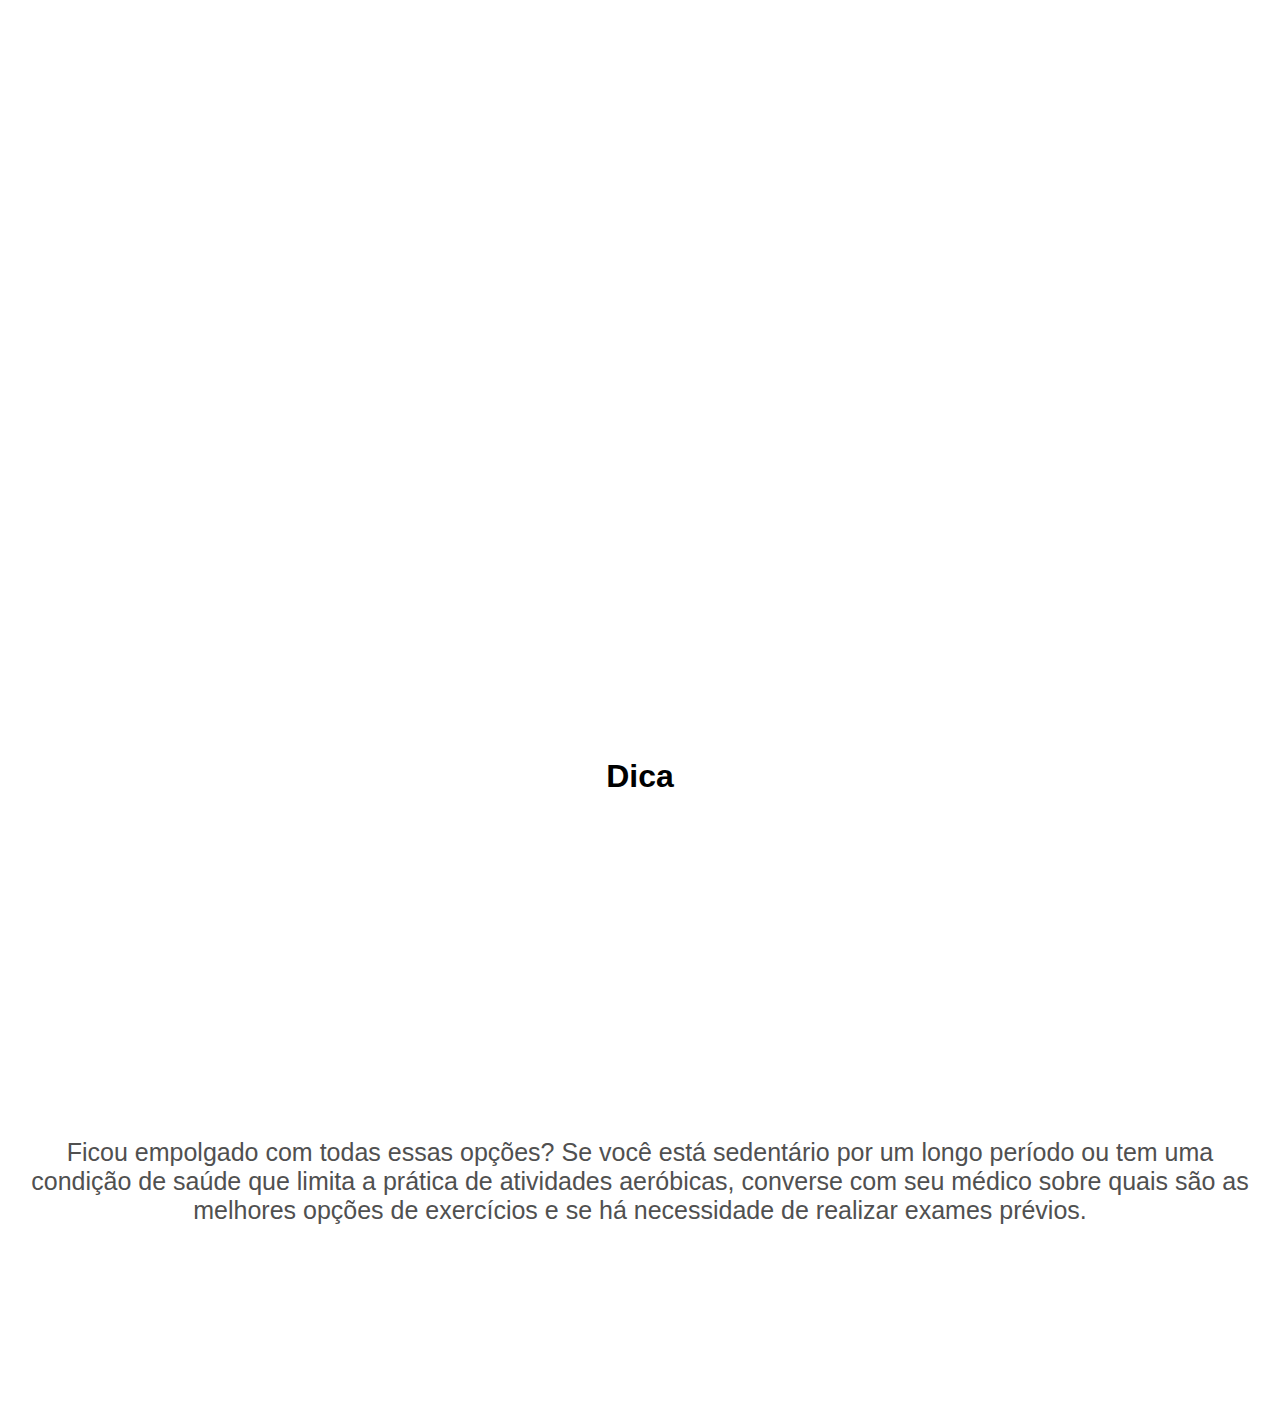
<file: anaeróbicos.html>
<!DOCTYPE html>
<html lang="pt br">
<head>
    <meta charset="UTF-8">
    <meta http-equiv="X-UA-Compatible" content="IE=edge">
    <meta name="viewport" content="width=device-width, initial-scale=1.0">
    <link rel="stylesheet" href="./css/anaerobicos.css">
    <link rel="stylesheet" href="./css/home.css">
    <title>Anaeróbicos</title>
</head>

<body>
    <header id="header">
        <a id="logo" href="./index.html"> iBody</a>
        <nav id="nav">
          <button aria-label="Abrir Menu" id="btn-mobile" aria-haspopup="true" aria-controls="menu" aria-expanded="false">Menu
            <span id="hamburger"></span>
          </button>
          <ul id="menu" role="menu">
            <li><a href="./index.html">Home</a></li>
            <li><a href="./aerobicos.html">Aeróbicos</a></li>
            <li><a href="./anaeróbicos.html">Anaerobicos</a></li>
            <li><a href="./esportes.html">Esportes</a></li>
        
          </ul>
        </nav>
      </header>

    <section ></section>
    <section >
      <br><br>
        <h1>ANAERÓBICO:</h1>
        <p>São exercícios de curta duração, que seja feita pausadamente e com alta intensidade. <br><br>

            Diferentemente das <b>atividades aeróbicas</b>, utilizam-se de um número limitado de músculos responsáveis pela produção de
            ácido lático. Sendo assim, acabam sendo "independentes" da troca gasosa para sua execução. <br><br>
            
            As vantagens na prática deste tipo de exercício são aumento da musculatura, aumento da força, aumento da resistência 
            anaeróbica e fortalecimento cardíaco.Também é muito procurado por atletas para melhor perfomance corporal e busca por 
            melhor definição na tonificação corporal. <br><br>
            
            Existem uma gama de atividades anaeróbicas, desde corrida de 100 metros rasos, saltos, burpee, polichinelos e musculação. <br><br>
            
            Elencamos então três atividades para prática dessa atividade: <br><br>    
        </p>
        <p>
            1- Musculação:

	Uma atividade que engloba várias subatividades, que podem trabalhar diversas áreas do corpo e seus membros. Ela trabalha para
aumento da resistência anaeróbica, aumento da força muscular e melhoram a circulação sanguínea. <br><br>
	Deve ser feita com bastante hidratação, para evitar lesões e contusões. <br><br>
	Por se tratar de uma atividade anaeróbica, deve ser feita através de séries, tendo em cada intervalo de série um descanso, 
respectivo a quantidade de tempo e/ou quantidade de esforço físico foi realizado na atividade. Como exemplo, caso tenha feito uma série
de 30 repetições de flexões em 5 minutos, utilize 2 minutos para descanso para execução da próxima série. <br><br>
	E por fim, sempre estabeleça métricas maiores a medida que sentir o aumento da resistência corporal na realização da mesma, para
sempre trabalhar em busca de melhoras na saúde e execução da atividade, não se mantendo estagnado. <br><br>

<a href="https://www.youtube.com/watch?v=hOu2AJ2tq3A" class="txt">Confira aqui.</a> <br><br>

2- Polichinelos:

	Atividade que trabalha os membros posteriores e inferiores, aumentando a resistência anaeróbica, circiulação sanguínea e melhor 
movimentação dos braços. <br><br>
	Essa atividade é realizada em duas maneiras: posição inicial e posição final.<br><br>
	A posição inicial começa com as mãos se tocam, com os braços fazendo um ângulo de 0°. Em contrapartida,
as pernas devem estar separadas, mantendo a mesma largura dos seus ombros. <br><br>
	Já a posição final termina com as mãos coladas ao corpo, com os braços fazendo um ângulo de aproximadamente 180°. <br><br>
Já as pernas, devem permanecer juntas, seguindo sempre o padrão de estarem sempre no movimento contrário dos braços. <br><br>
	E por fim, sempre estabeleça métricas maiores a medida que sentir o aumento da resistência corporal na realização da mesma, para
sempre trabalhar em busca de melhoras na saúde e execução da atividade, não se mantendo estagnado. <br><br>

 <a href=" https://www.youtube.com/watch?v=YJbkVbNNops" class="txt">Confira aqui.</a> <br><br>

3- Burpee:

	Atividade que desempenha e fortalece os músculos dos membros inferiores e posteriores, aumentando a resistência corporal anaeróbica, 
força muscular e flexibilidade. <br><br>
	É similar a flexão, com diferença que não é realizado o movimento pelos braços, forçando-os. Nela você fica em prancha, isso é, 
com braços esticados e pernas esticadas, assim como a posição inicial da flexão. <br><br>
	Logo em seguida, jogue suas pernas na posição do quadril e então impulsione-se para cima, dando um salto verticalmente e então volte 
a posição inicial. <br><br>
	E por fim, sempre estabeleça métricas maiores a medida que sentir o aumento da resistência corporal na realização da mesma, para
sempre trabalhar em busca de melhoras na saúde e execução da atividade, não se mantendo estagnado. <br><br>


<a href="https://www.youtube.com/watch?v=MKuYq5FR_CM" class="txt">Confira aqui.</a><br><br>
        </p>
    </section>
    
    <section ></section>
    <section>
        <h1>Alguns exemplos adicionais:</h1>
        <p> <b> Caminhada</b> pode ser feita em qualquer lugar e não é preciso nenhuma experiência para praticá-la, somente disposição.
            Gasto calórico: cerca de 100 calorias em 30 minutos. 
            
            Natação: esporte considerado adequado para todas as idades e de baixo impacto para o corpo, por ser feito dentro da água.
            Gasto calórico: cerca de 250 calorias em 30 minutos. 
            
            King Boxing: os exercícios misturam artes marciais, como taekwondo e kung fu, com as técnicas do boxe.
            Gasto calórico: cerca de 200 calorias em 30 minutos. 
            
            Hidroginástica: por ser praticada dentro da água, o desgaste muscular, a tensão e os impactos são reduzidos.
            Gasto calórico: cerca de 250 calorias em 30 minutos. 
            
            Spinning: a aula é de ciclismo e costuma ser realizada em diversas academias de musculação. A prática é feita em uma bicicleta ergométrica própria para este tipo de atividade.
            Gasto calórico: cerca de 600 calorias em 30 minutos. 
            
            Jump: a aula envolve movimentos coreográficos feitos em uma mini cama elástica.
            Gasto calórico: cerca de 250 calorias em 30 minutos. 
            
            Dança: independentemente da modalidade, a dança é uma excelente aliada para colocar o corpo inteiro em movimento.
            Gasto calórico: cerca de 200 calorias em 30 minutos. 
            
            Pular corda: esse passatempo costumeiramente associado à infância é muito eficiente em diversas fases da vida, trabalha diversos músculos do corpo, especialmente as pernas.
            Gasto calórico: cerca de 350 calorias em 30 minutos. 
            
            Body Pump: a atividade é uma mistura de músicas animadas com o treinamento de peso, utilizando barras, alteres e anilhas.
            Gasto calórico: cerca de 250 calorias em 30 minutos. 
         </p>
         
    </section>

    <section></section>
    <section>
        <h1>Dica</h1>
        <p>Ficou empolgado com todas essas opções? Se você está sedentário por um longo período ou tem uma condição de saúde que limita a prática de atividades aeróbicas, 
            converse com seu médico sobre quais são as melhores opções de exercícios e se há necessidade de realizar exames prévios. 

        </p>
    </section>

</body>
</html>
</file>
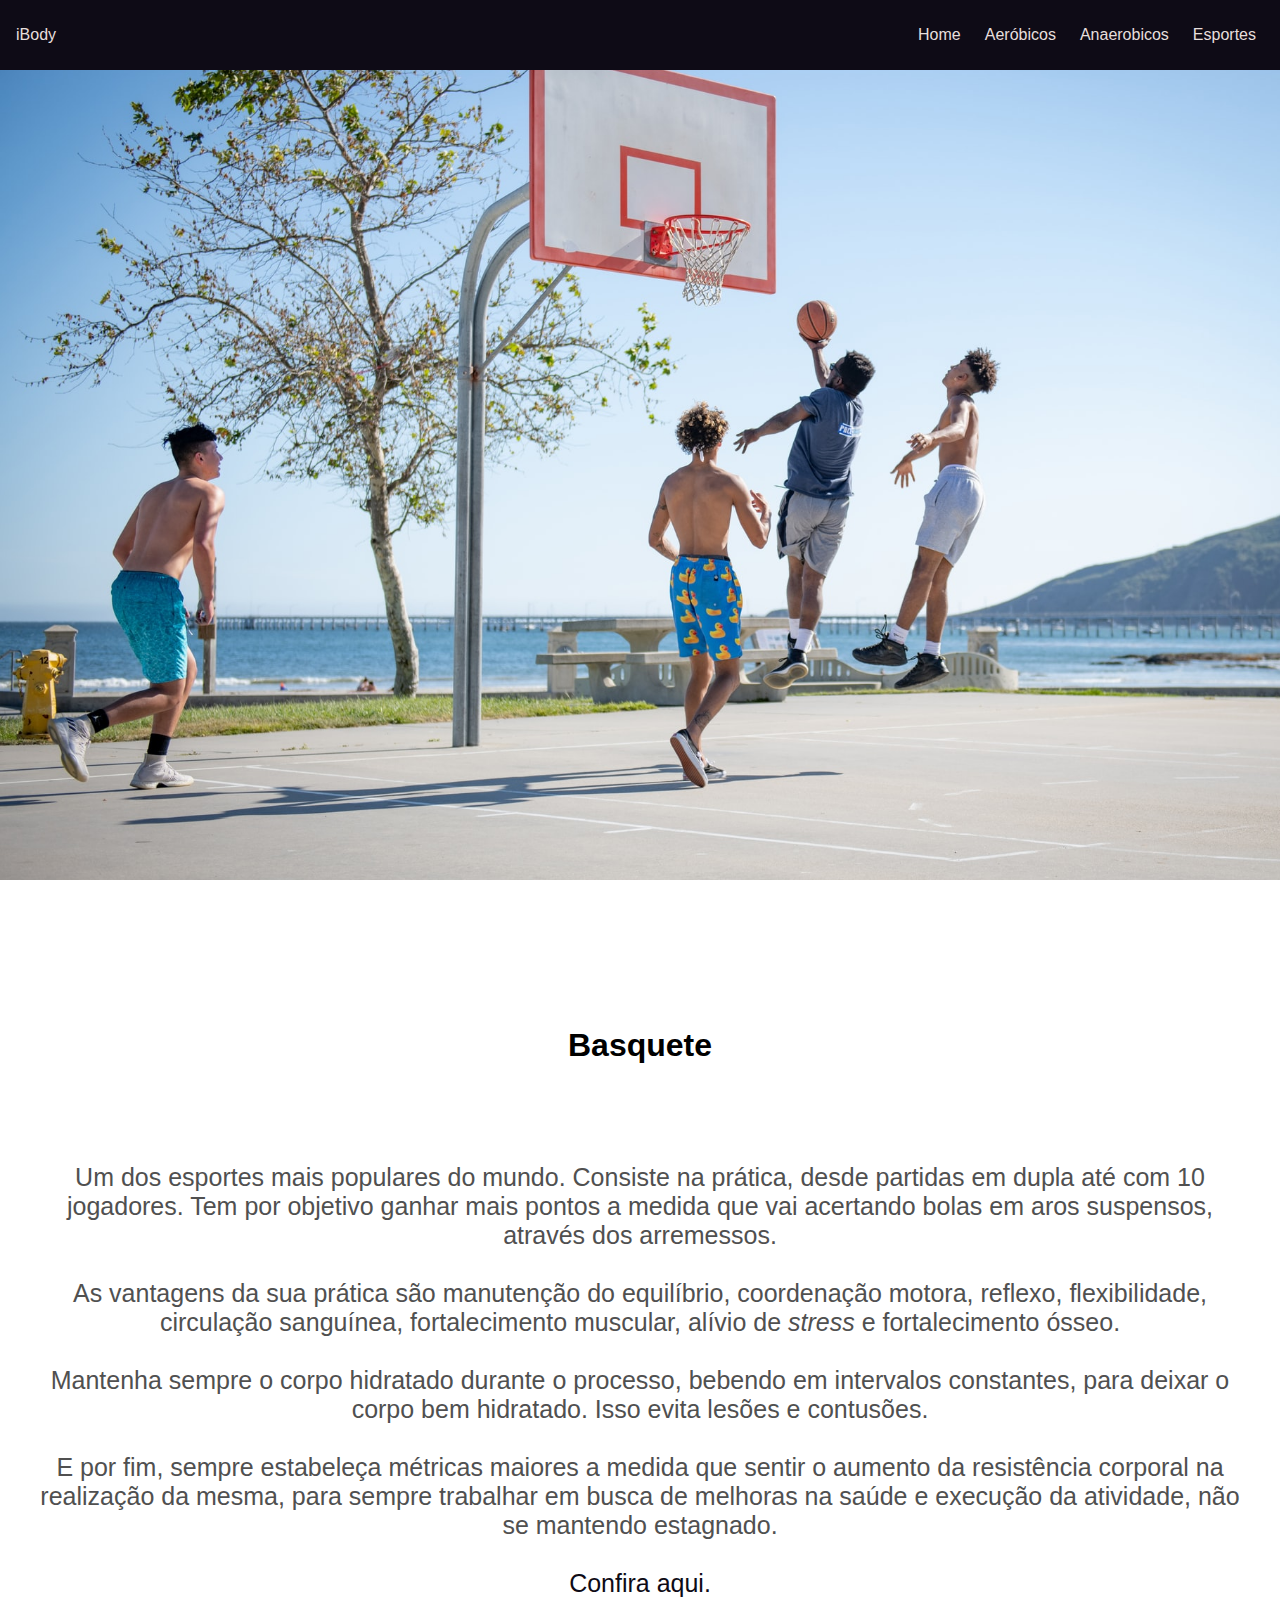
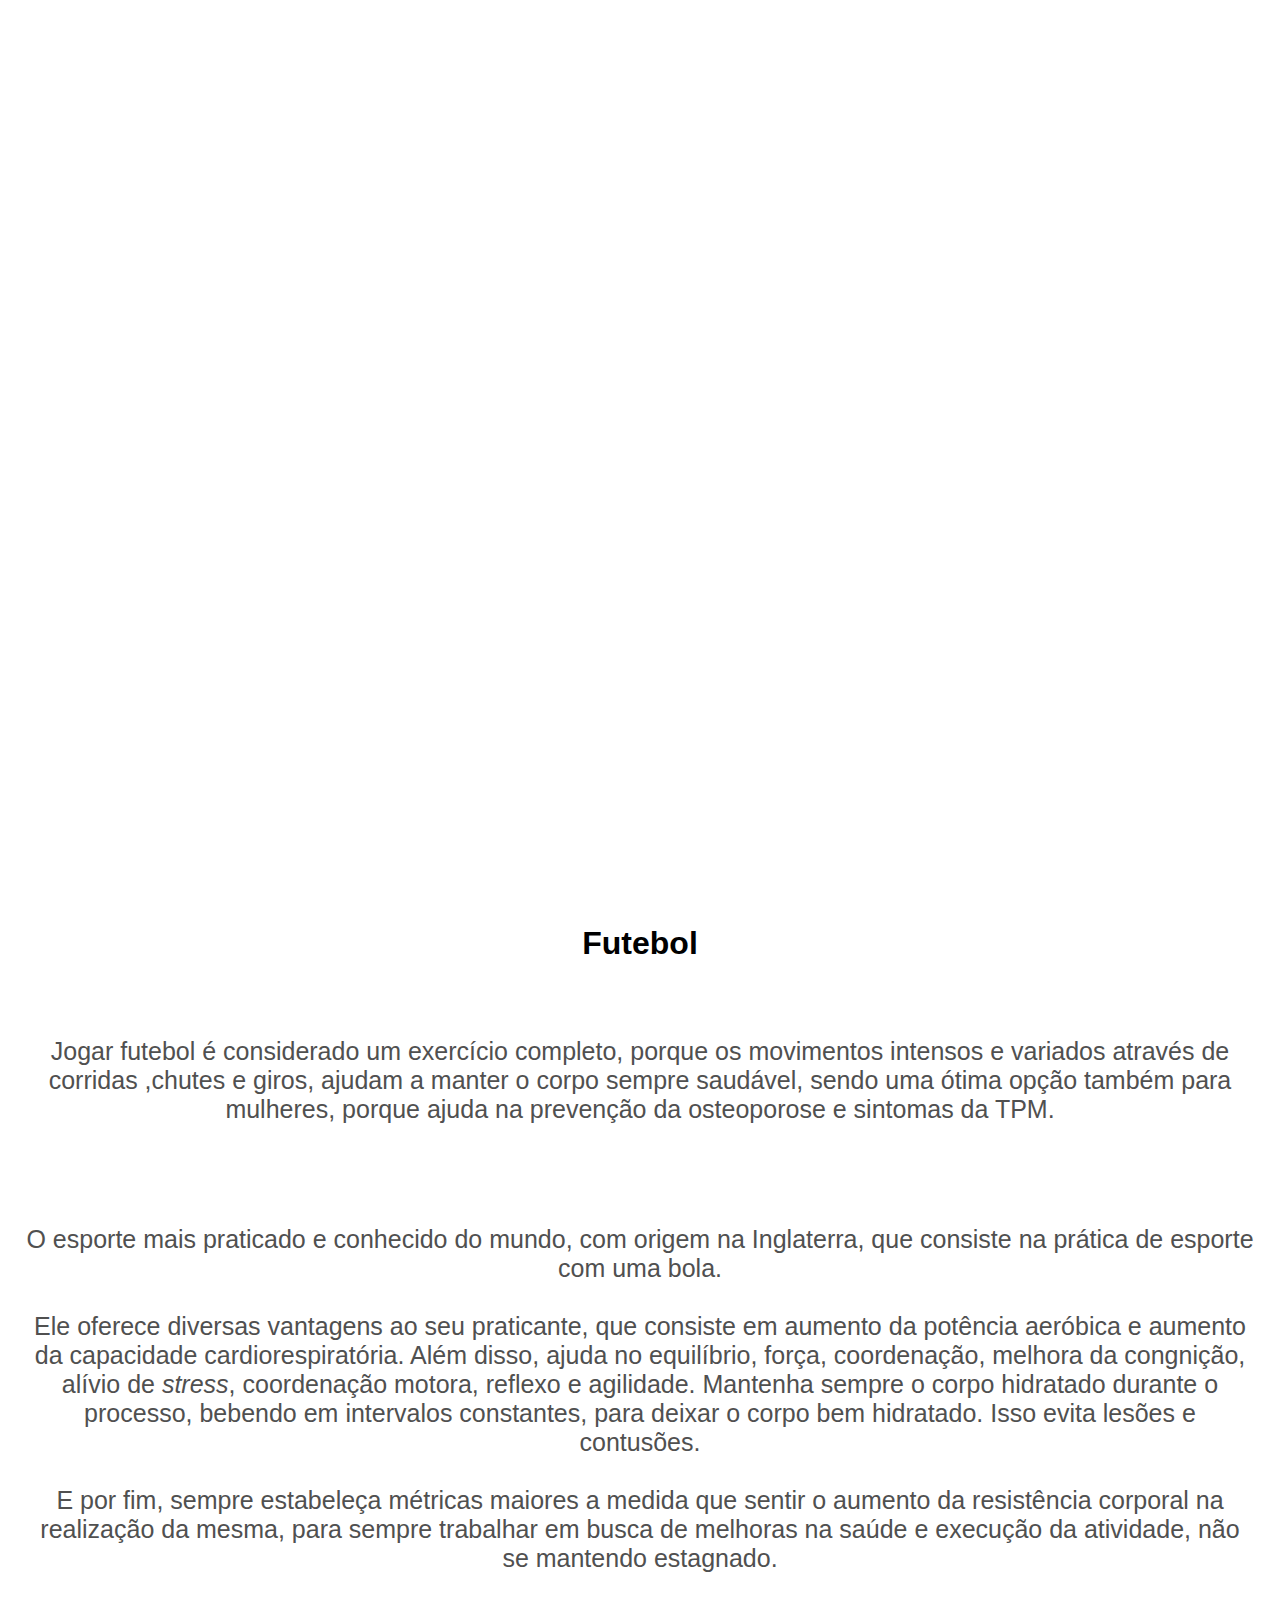
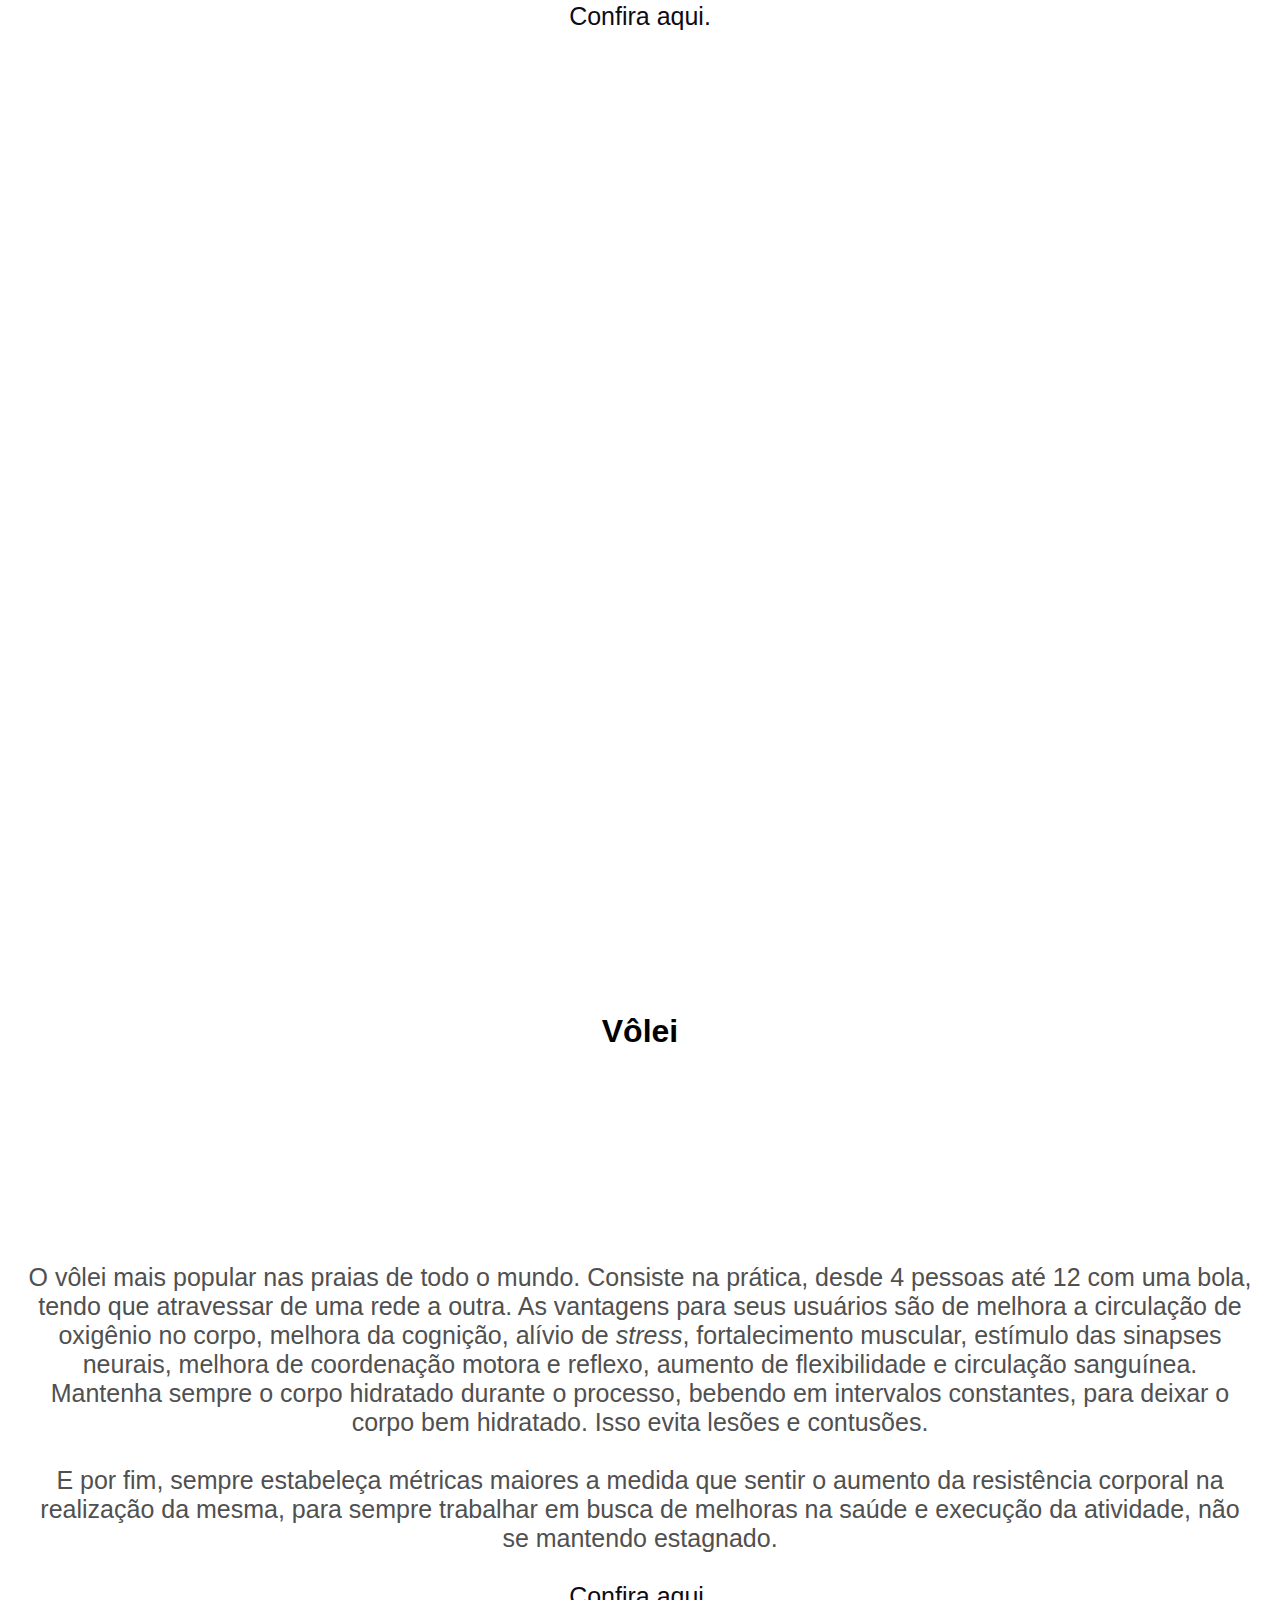
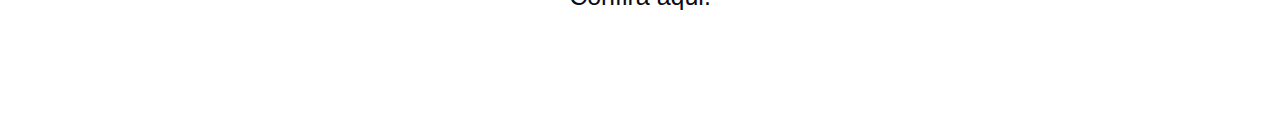
<file: esportes.html>
<!DOCTYPE html>
<html lang="pt br">
<head>
    <meta charset="UTF-8">
    <meta http-equiv="X-UA-Compatible" content="IE=edge">
    <meta name="viewport" content="width=device-width, initial-scale=1.0">
    <link rel="stylesheet" href="./css/esportes.css">
    <link rel="stylesheet" href="./css/home.css">
    <title>Esportes</title>
</head>

<body>
    <header id="header">
        <a id="logo" href="./index.html"> iBody</a>
        <nav id="nav">
          <button aria-label="Abrir Menu" id="btn-mobile" aria-haspopup="true" aria-controls="menu" aria-expanded="false">Menu
            <span id="hamburger"></span>
          </button>
          <ul id="menu" role="menu">
            <li><a href="./index.html">Home</a></li>
            <li><a href="./aerobicos.html">Aeróbicos</a></li>
            <li><a href="./anaeróbicos.html">Anaerobicos</a></li>
            <li><a href="./esportes.html">Esportes</a></li>
          
          </ul>
        </nav>
      </header>




    <section ></section>
    <section >
        <br><br>
        <h1>Basquete</h1>
        <p>Um dos esportes mais populares do mundo. Consiste na prática, desde partidas em dupla até com 10 jogadores. Tem por objetivo ganhar mais pontos a medida
            que vai acertando bolas em aros suspensos, através dos arremessos.<br><br>
                As vantagens da sua prática são manutenção do equilíbrio, coordenação motora, reflexo, flexibilidade, circulação sanguínea, fortalecimento muscular, alívio
            de <i>stress</i> e fortalecimento ósseo. <br><br>
                Mantenha sempre o corpo hidratado durante o processo, bebendo em intervalos constantes, para deixar o corpo bem hidratado. Isso evita
            lesões e contusões. <br><br>
                E por fim, sempre estabeleça métricas maiores a medida que sentir o aumento da resistência corporal na realização da mesma, para
            sempre trabalhar em busca de melhoras na saúde e execução da atividade, não se mantendo estagnado. <br><br>
            <a href="https://www.youtube.com/watch?v=iZQqN4vN2XQ" class="txt">Confira aqui.</a><br><br>
        </p>
    </section>
    
    <section ></section>
    <section>
        <h1>Futebol</h1>
        <p>Jogar futebol é 
            considerado um exercício completo, porque os movimentos intensos e variados através de corridas
            ,chutes e giros, ajudam a manter o corpo sempre saudável, sendo uma ótima opção também para mulheres, 
            porque ajuda na prevenção da osteoporose e sintomas da TPM. 
         </p>
         
         <p>
            O esporte mais praticado e conhecido do mundo, com origem na Inglaterra, que consiste na prática de esporte com uma bola. <br><br>
            Ele oferece diversas vantagens ao seu praticante, que consiste em aumento da potência aeróbica e aumento da capacidade cardiorespiratória. 
        Além disso, ajuda no equilíbrio, força, coordenação, melhora da congnição, alívio de <i>stress</i>, coordenação motora, reflexo e agilidade.
            Mantenha sempre o corpo hidratado durante o processo, bebendo em intervalos constantes, para deixar o corpo bem hidratado. Isso evita
        lesões e contusões. <br><br>
            E por fim, sempre estabeleça métricas maiores a medida que sentir o aumento da resistência corporal na realização da mesma, para
        sempre trabalhar em busca de melhoras na saúde e execução da atividade, não se mantendo estagnado. <br><br>
        <a href="https://www.youtube.com/watch?v=IlzZOCwpgzQ" class="txt">Confira aqui.</a><br><br>
         </p>
       
       

    </section>

    <section></section>
    <section>
        <h1>Vôlei</h1>
        <p>O vôlei mais popular nas praias de todo o mundo. Consiste na prática, desde 4 pessoas até 12 com uma bola, tendo que atravessar de uma rede a outra.
            As vantagens para seus usuários são de melhora a circulação de oxigênio no corpo, melhora da cognição, alívio de <i>stress</i>, fortalecimento muscular,
        estímulo das sinapses neurais, melhora de coordenação motora e reflexo, aumento de flexibilidade e circulação sanguínea.
            Mantenha sempre o corpo hidratado durante o processo, bebendo em intervalos constantes, para deixar o corpo bem hidratado. Isso evita
        lesões e contusões. <br><br>
            E por fim, sempre estabeleça métricas maiores a medida que sentir o aumento da resistência corporal na realização da mesma, para
        sempre trabalhar em busca de melhoras na saúde e execução da atividade, não se mantendo estagnado. <br><br>
        <a href="https://www.youtube.com/watch?v=na9IoSk9FuA" class="txt">Confira aqui.</a>
        </p>
    </section>

    








</body>
</html>
</file>
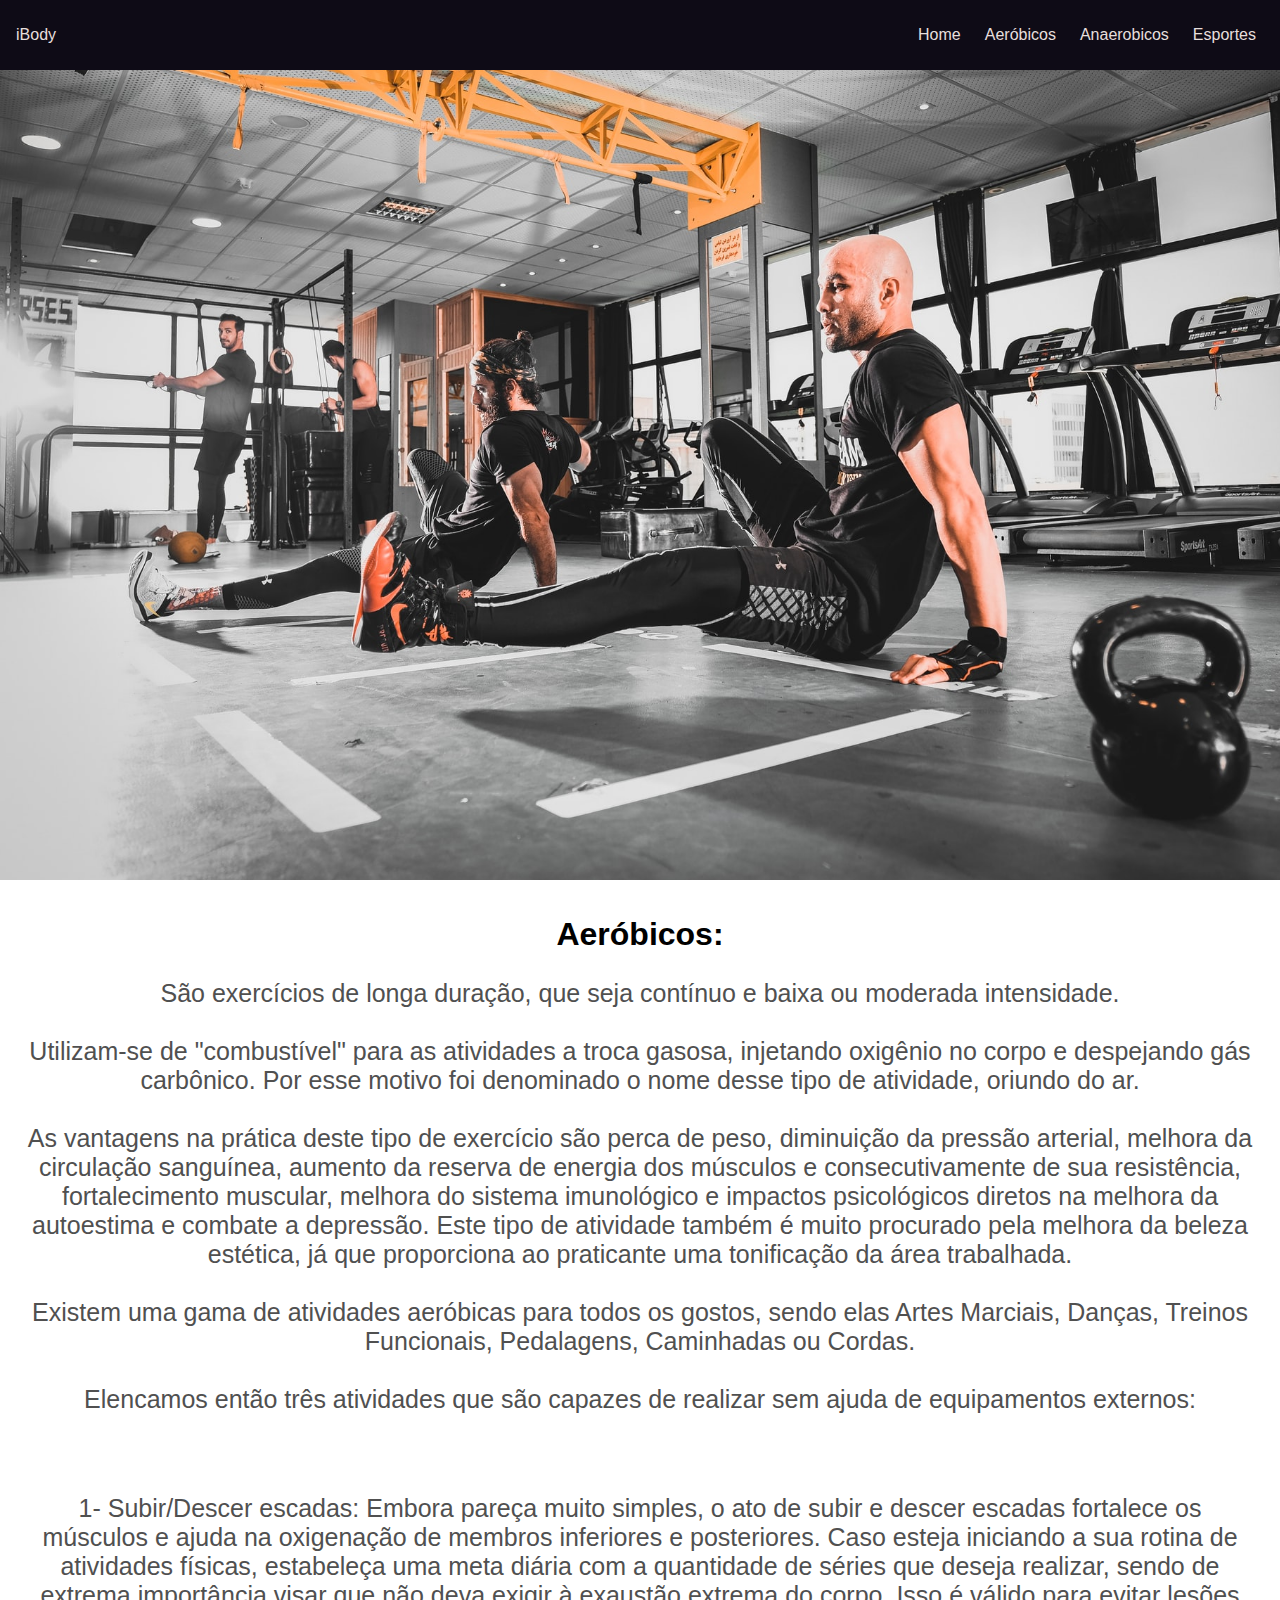
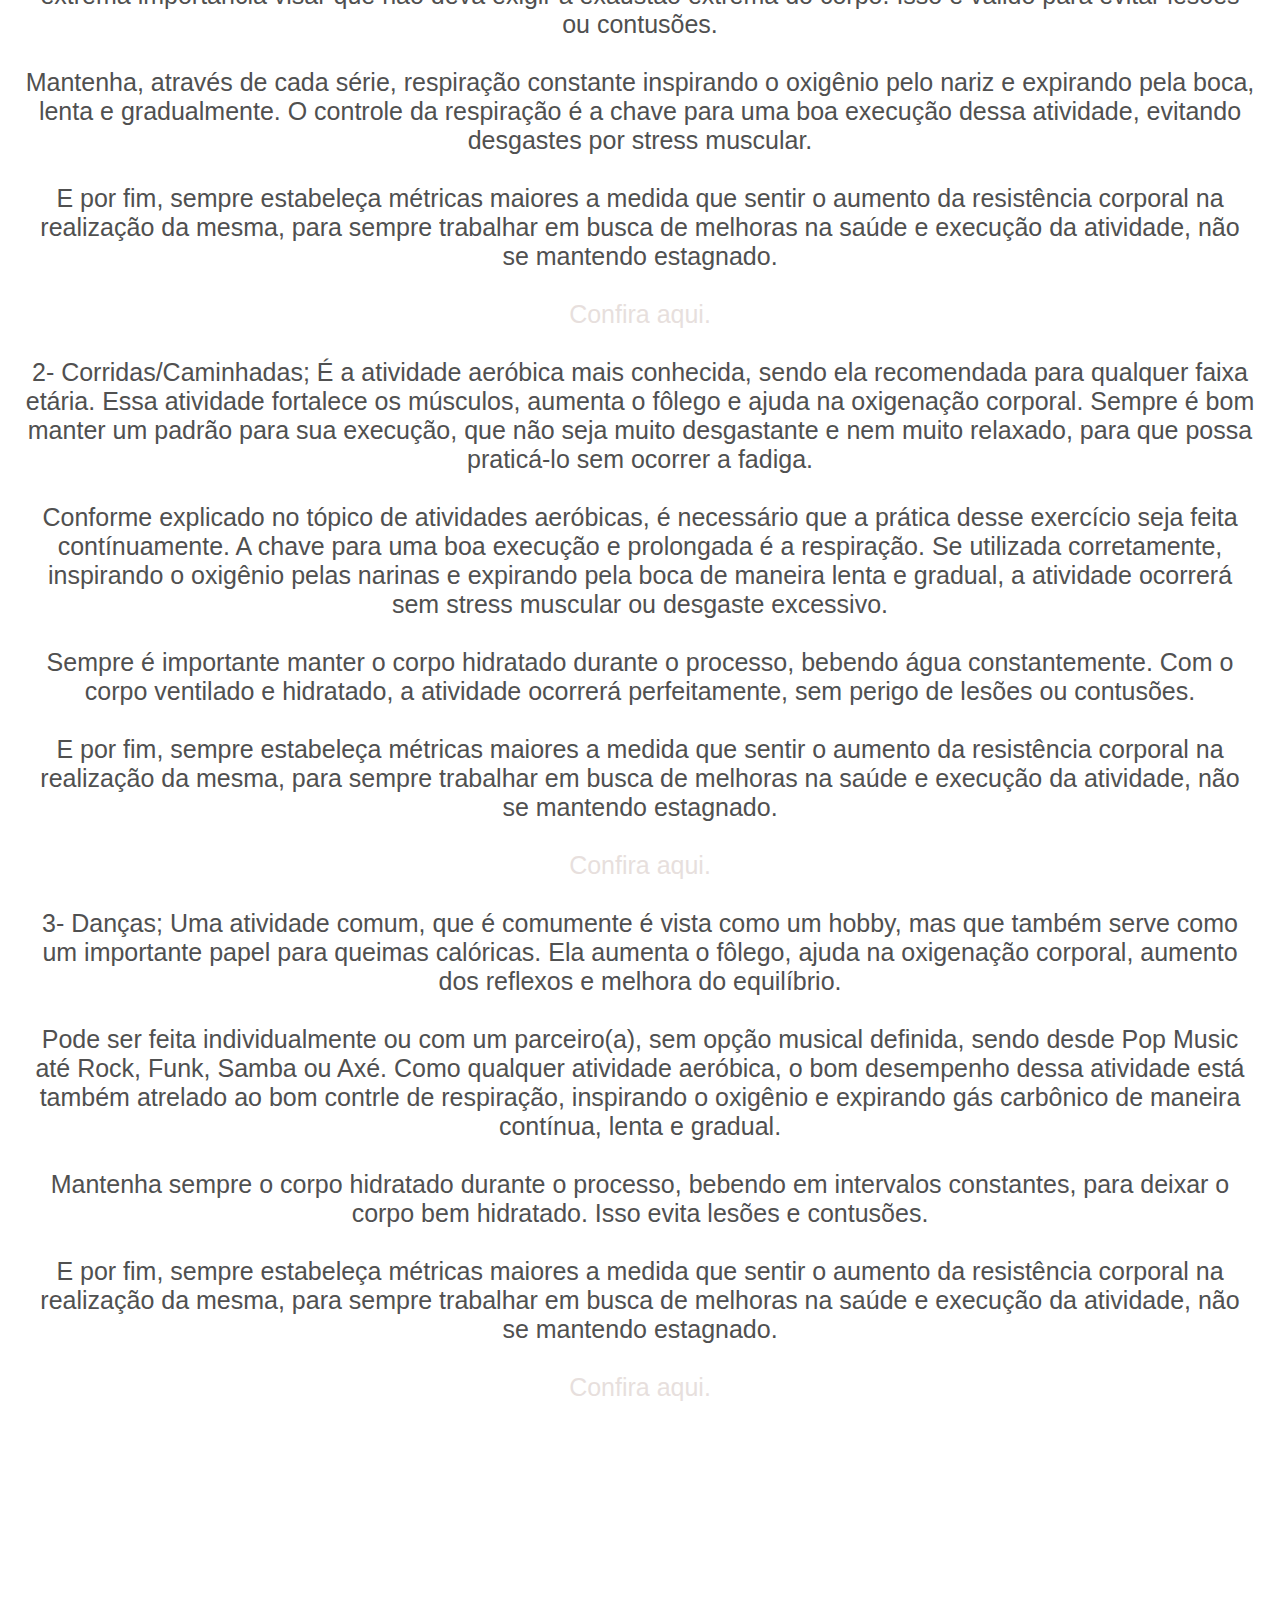
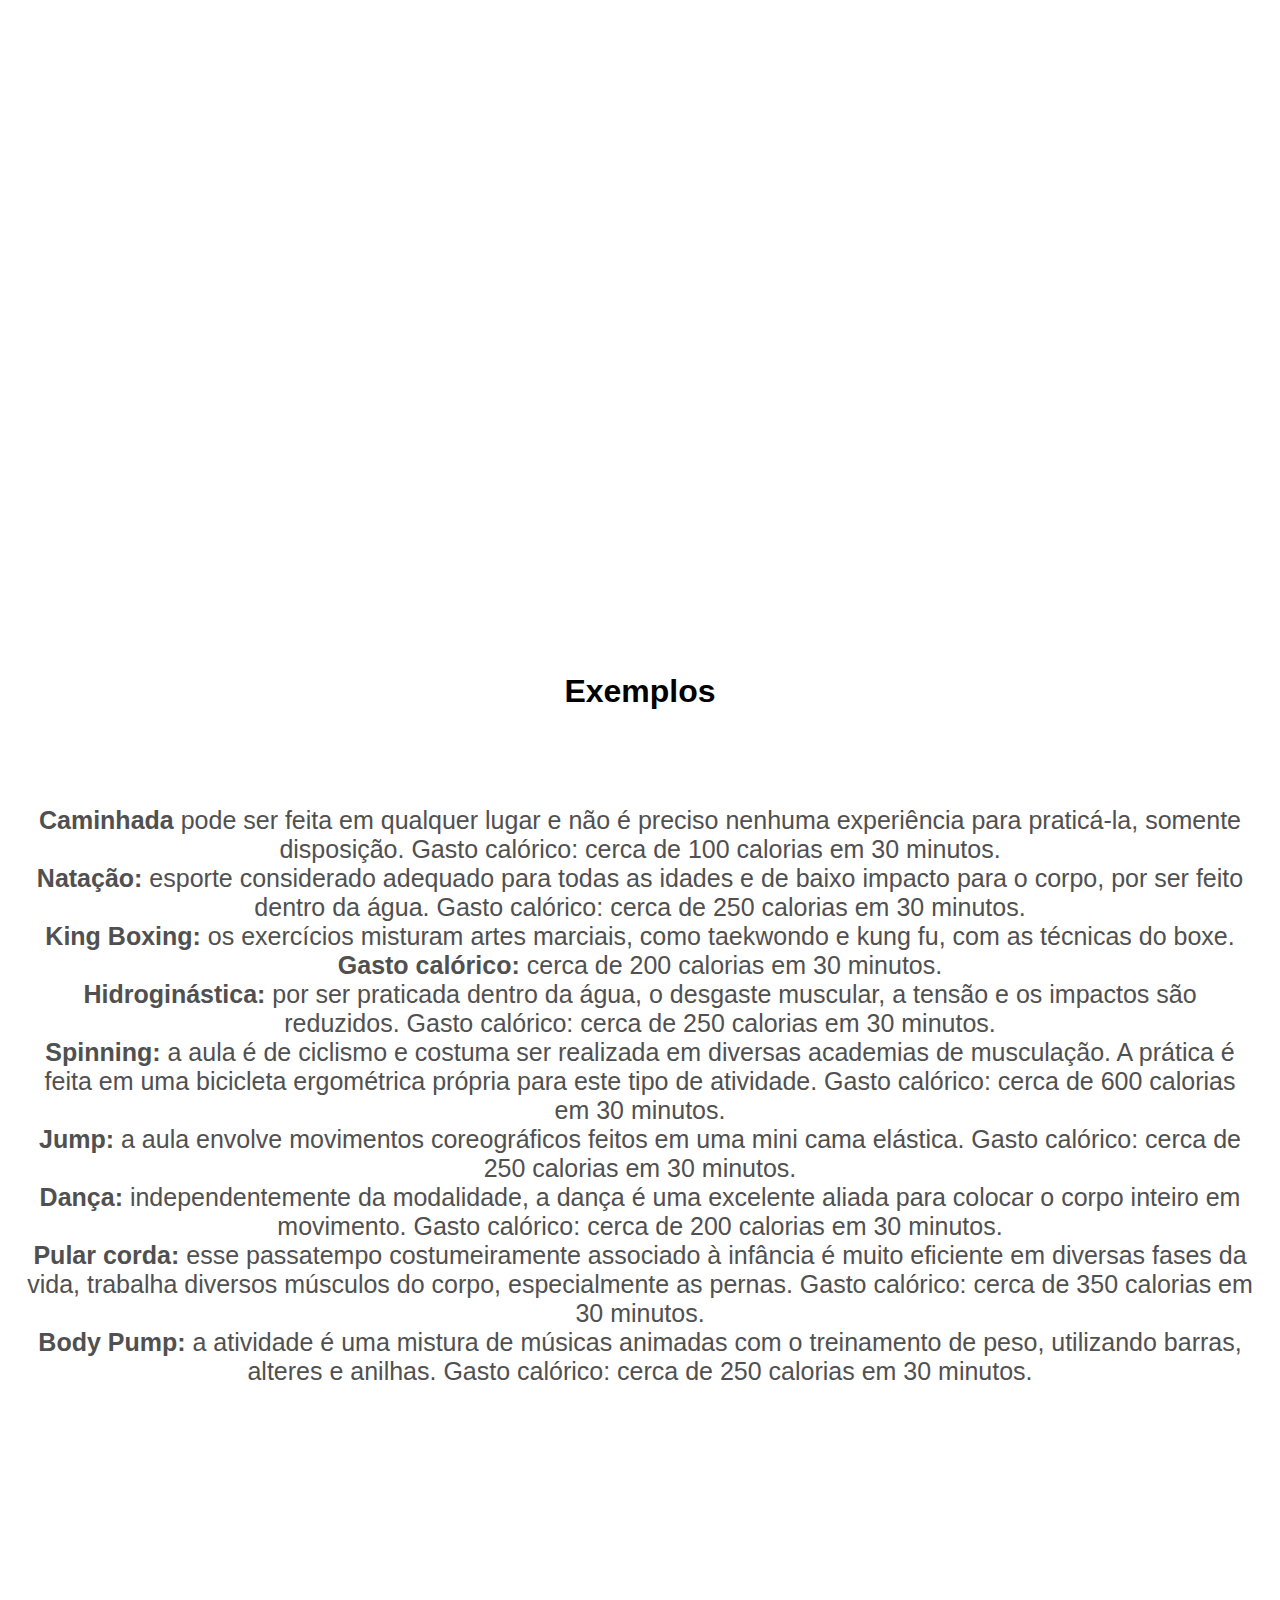
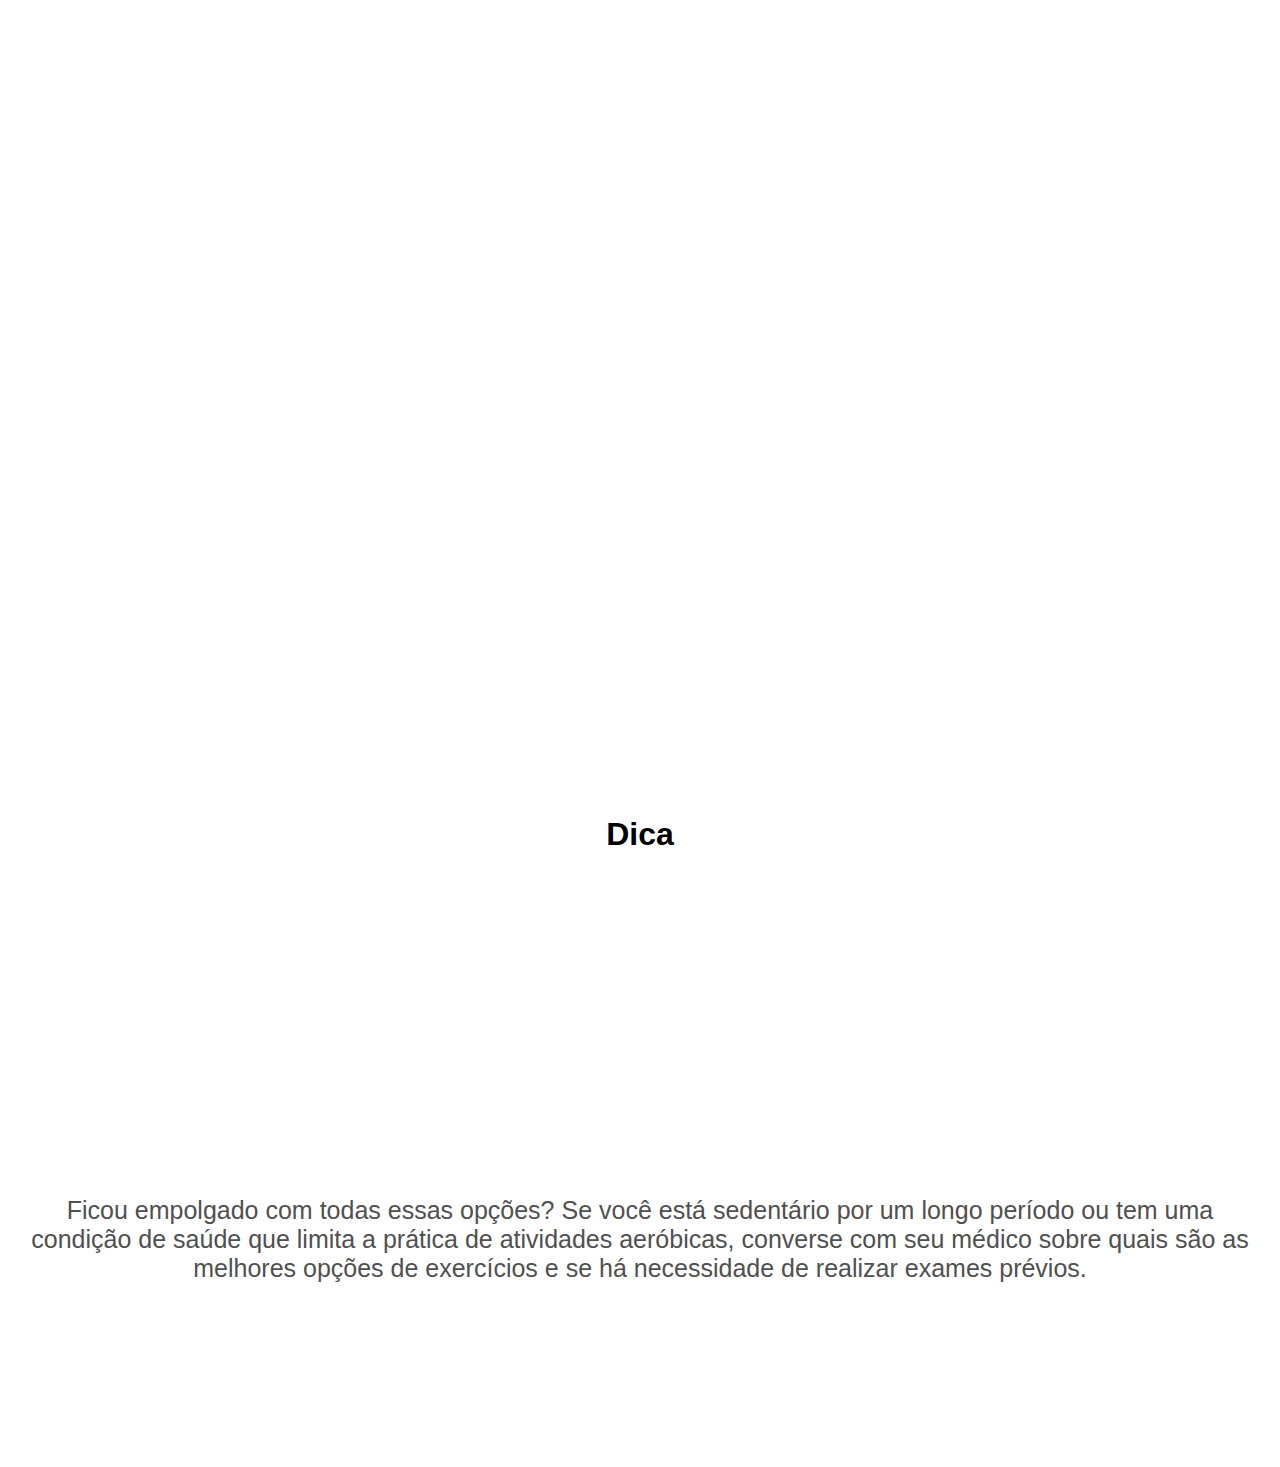
<file: trabalho-front/aerobicos.html>
<!DOCTYPE html>
<html lang="pt br">

<head>
    <meta charset="UTF-8">
    <meta http-equiv="X-UA-Compatible" content="IE=edge">
    <meta name="viewport" content="width=device-width, initial-scale=1.0">
    <link rel="stylesheet" href="./css/aerobicos.css">
    <link rel="stylesheet" href="./css/home.css">
    <title>AERÓBICO</title>
</head>

<body>
    <header id="header">
        <a id="logo" href="./home.html"> iBody</a>
        <nav id="nav">
          <button aria-label="Abrir Menu" id="btn-mobile" aria-haspopup="true" aria-controls="menu" aria-expanded="false">Menu
            <span id="hamburger"></span>
          </button>
          <ul id="menu" role="menu">
            <li><a href="./home.html">Home</a></li>
            <li><a href="./aerobicos.html">Aeróbicos</a></li>
            <li><a href="./anaeróbicos.html">Anaerobicos</a></li>
            <li><a href="./esportes.html">Esportes</a></li>
          
          </ul>
        </nav>
      </header>

    <section></section>
    <section>
      <br><br>
        <h1>Aeróbicos:</h1>
        <p>São exercícios de longa duração, que seja contínuo e baixa ou moderada intensidade. <br><br>
            Utilizam-se de "combustível" para as atividades a troca gasosa, injetando oxigênio
            no corpo e despejando gás carbônico. Por esse motivo foi denominado o nome desse
            tipo de atividade, oriundo do ar. <br><br>

            As vantagens na prática deste tipo de exercício são perca de peso, diminuição da pressão arterial, melhora
            da circulação
            sanguínea, aumento da reserva de energia dos músculos e consecutivamente de sua resistência,
            fortalecimento muscular, melhora do sistema imunológico e impactos psicológicos diretos na melhora
            da autoestima e combate a depressão. Este tipo de atividade também é muito procurado pela melhora da beleza
            estética,
            já que proporciona ao praticante uma tonificação da área trabalhada. <br><br>

            Existem uma gama de atividades aeróbicas para todos os gostos, sendo elas Artes Marciais, Danças, Treinos
            Funcionais,
            Pedalagens, Caminhadas ou Cordas. <br><br>

            Elencamos então três atividades que são capazes de realizar sem ajuda de equipamentos externos: <br><br>
        </p>

        <p>
            1- Subir/Descer escadas:

            Embora pareça muito simples, o ato de subir e descer escadas fortalece os músculos e ajuda na oxigenação de
            membros
            inferiores e posteriores. Caso esteja iniciando a sua rotina de atividades físicas, estabeleça uma meta
            diária com a quantidade
            de séries que deseja realizar, sendo de extrema importância visar que não deva exigir à exaustão extrema do
            corpo. Isso é válido
            para evitar lesões ou contusões. <br><br>
            Mantenha, através de cada série, respiração constante inspirando o oxigênio pelo nariz e expirando pela
            boca, lenta e gradualmente.
            O controle da respiração é a chave para uma boa execução dessa atividade, evitando desgastes por stress
            muscular. <br><br>
            E por fim, sempre estabeleça métricas maiores a medida que sentir o aumento da resistência corporal na
            realização da mesma, para
            sempre trabalhar em busca de melhoras na saúde e execução da atividade, não se mantendo estagnado. <br><br>

            <a href="https://www.youtube.com/watch?v=5JHrs8G6_sc">Confira aqui.</a> <br><br>

            2- Corridas/Caminhadas;

            É a atividade aeróbica mais conhecida, sendo ela recomendada para qualquer faixa etária. Essa atividade
            fortalece os músculos,
            aumenta o fôlego e ajuda na oxigenação corporal. Sempre é bom manter um padrão para sua execução, que não
            seja muito desgastante e nem
            muito relaxado, para que possa praticá-lo sem ocorrer a fadiga. <br><br>
            Conforme explicado no tópico de atividades aeróbicas, é necessário que a prática desse exercício seja feita
            contínuamente. A chave
            para uma boa execução e prolongada é a respiração. Se utilizada corretamente, inspirando o oxigênio pelas
            narinas e expirando pela boca de
            maneira lenta e gradual, a atividade ocorrerá sem stress muscular ou desgaste excessivo. <br><br>
            Sempre é importante manter o corpo hidratado durante o processo, bebendo água constantemente. Com o corpo
            ventilado e hidratado,
            a atividade ocorrerá perfeitamente, sem perigo de lesões ou contusões. <br><br>
            E por fim, sempre estabeleça métricas maiores a medida que sentir o aumento da resistência corporal na
            realização da mesma, para
            sempre trabalhar em busca de melhoras na saúde e execução da atividade, não se mantendo estagnado. <br><br>


            <a href="https://www.youtube.com/watch?v=NzU2x78jgX8">Confira aqui.</a> <br><br>
            3- Danças;

            Uma atividade comum, que é comumente é vista como um hobby, mas que também serve como um importante papel
            para queimas calóricas.
            Ela aumenta o fôlego, ajuda na oxigenação corporal, aumento dos reflexos e melhora do equilíbrio. <br><br>
            Pode ser feita individualmente ou com um parceiro(a), sem opção musical definida, sendo desde Pop Music até
            Rock, Funk, Samba ou Axé.
            Como qualquer atividade aeróbica, o bom desempenho dessa atividade está também atrelado ao bom contrle de
            respiração, inspirando o
            oxigênio e expirando gás carbônico de maneira contínua, lenta e gradual. <br><br>
            Mantenha sempre o corpo hidratado durante o processo, bebendo em intervalos constantes, para deixar o corpo
            bem hidratado. Isso evita
            lesões e contusões. <br><br>
            E por fim, sempre estabeleça métricas maiores a medida que sentir o aumento da resistência corporal na
            realização da mesma, para
            sempre trabalhar em busca de melhoras na saúde e execução da atividade, não se mantendo estagnado. <br><br>

            <a href="https://www.youtube.com/watch?v=9c-dSk9UIHU">Confira aqui.</a>

        </p>
    </section>

    <section></section>
    <section>
        <h1>Exemplos</h1>
        <p> <b> Caminhada</b> pode ser feita em qualquer lugar e não é preciso nenhuma experiência para praticá-la,
            somente disposição.
            Gasto calórico: cerca de 100 calorias em 30 minutos.
            <br>
          <b>Natação:</b> esporte considerado adequado para todas as idades e de baixo impacto para o corpo, por ser feito
            dentro da água.
           Gasto calórico: cerca de 250 calorias em 30 minutos.
            <br>
          <b>King Boxing:</b> os exercícios misturam artes marciais, como taekwondo e kung fu, com as técnicas do boxe.
           <b>Gasto calórico:</b> cerca de 200 calorias em 30 minutos.
           <br>
           <b>Hidroginástica:</b> por ser praticada dentro da água, o desgaste muscular, a tensão e os impactos são reduzidos.
            Gasto calórico: cerca de 250 calorias em 30 minutos.
           <br>
          <b>Spinning:</b> a aula é de ciclismo e costuma ser realizada em diversas academias de musculação. A prática é
            feita em uma bicicleta ergométrica própria para este tipo de atividade. 
            Gasto calórico: cerca de 600 calorias em 30 minutos.
           <br>
           <b> Jump:</b> a aula envolve movimentos coreográficos feitos em uma mini cama elástica. 
           Gasto calórico: cerca de 250 calorias em 30 minutos.
           <br>
           <b>Dança:</b> independentemente da modalidade, a dança é uma excelente aliada para colocar o corpo inteiro em
            movimento. 
           Gasto calórico: cerca de 200 calorias em 30 minutos.
            <br>
          <b>Pular corda:</b> esse passatempo costumeiramente associado à infância é muito eficiente em diversas fases da
            vida, trabalha diversos músculos do corpo, especialmente as pernas.  
           Gasto calórico: cerca de 350 calorias em 30 minutos.
            <br>
           <b>Body Pump:</b> a atividade é uma mistura de músicas animadas com o treinamento de peso, utilizando barras,
            alteres e anilhas.    
           Gasto calórico: cerca de 250 calorias em 30 minutos.
           
        </p>

    </section>

    <section></section>
    <section>
        <h1>Dica</h1>
        <p>Ficou empolgado com todas essas opções? Se você está sedentário por um longo período ou tem uma condição de
            saúde que limita a prática de atividades aeróbicas,
            converse com seu médico sobre quais são as melhores opções de exercícios e se há necessidade de realizar
            exames prévios.

        </p>
    </section>

</body>

</html>
</file>
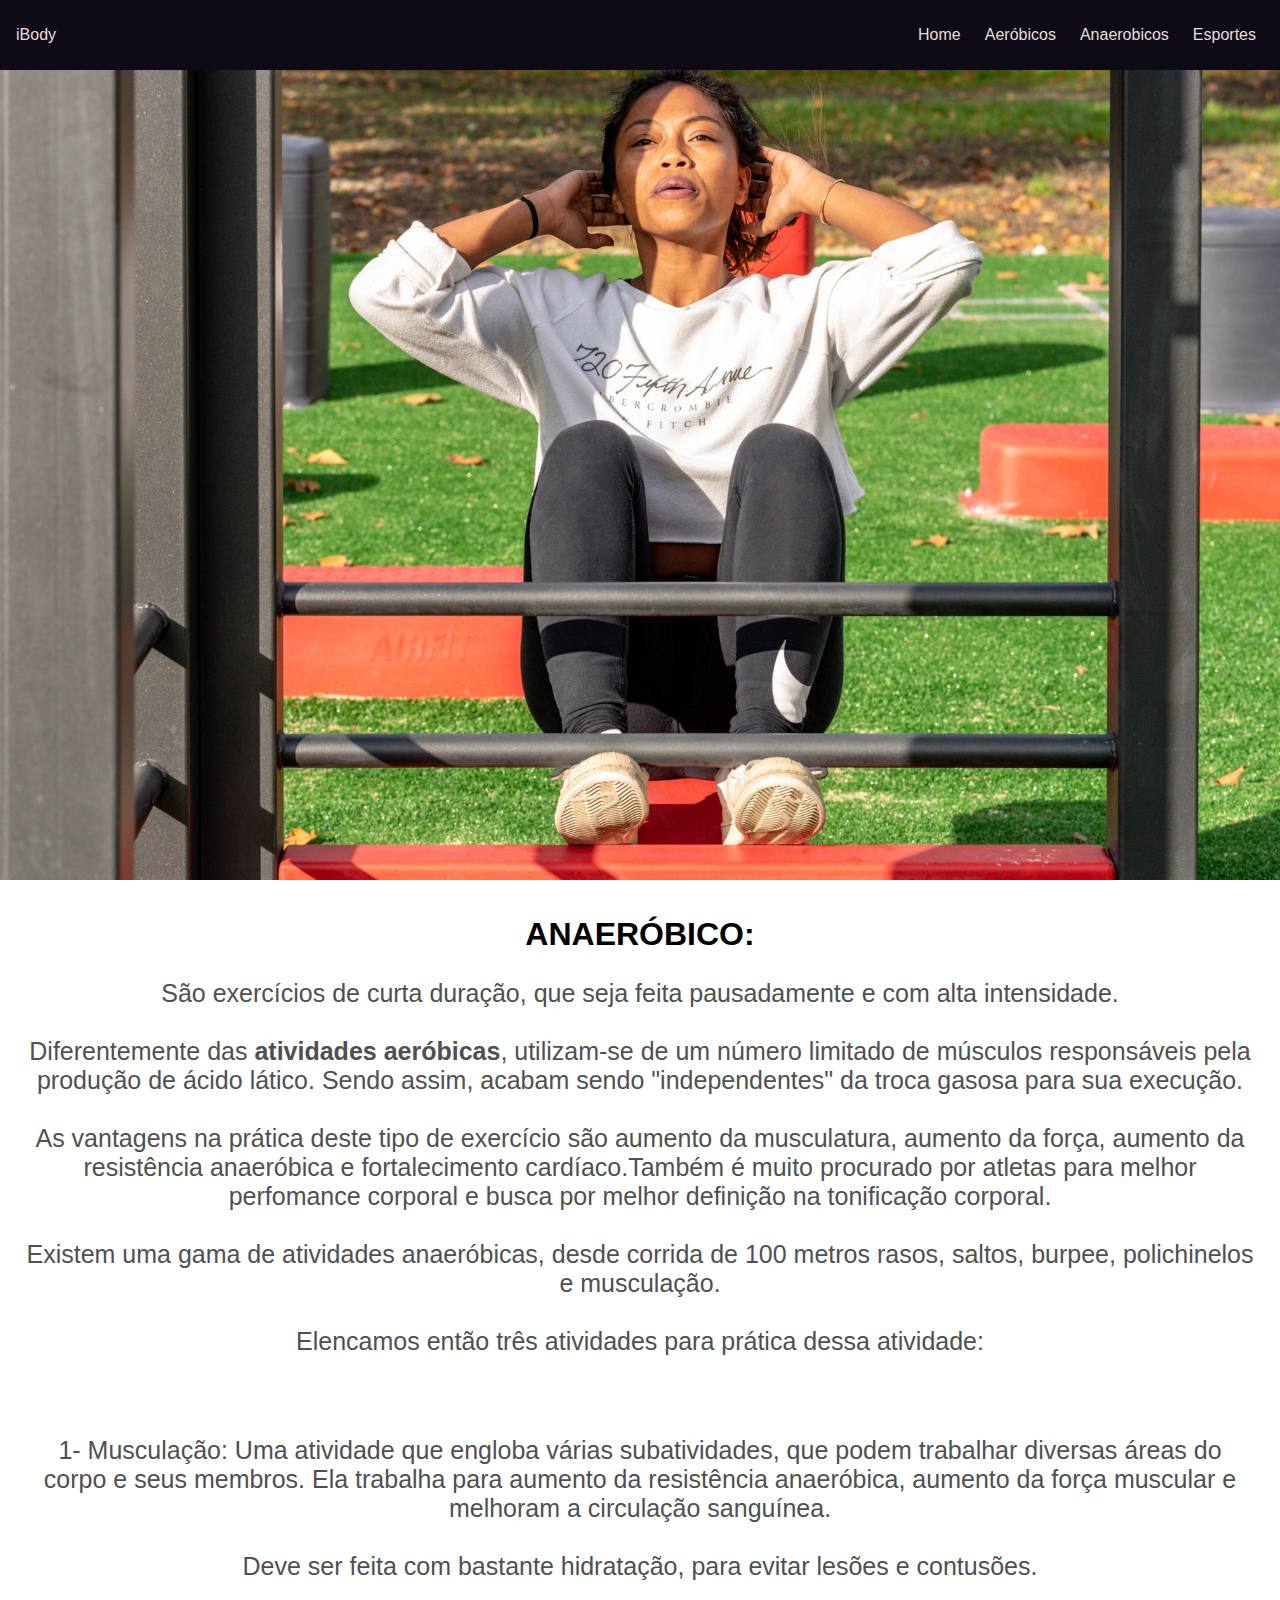
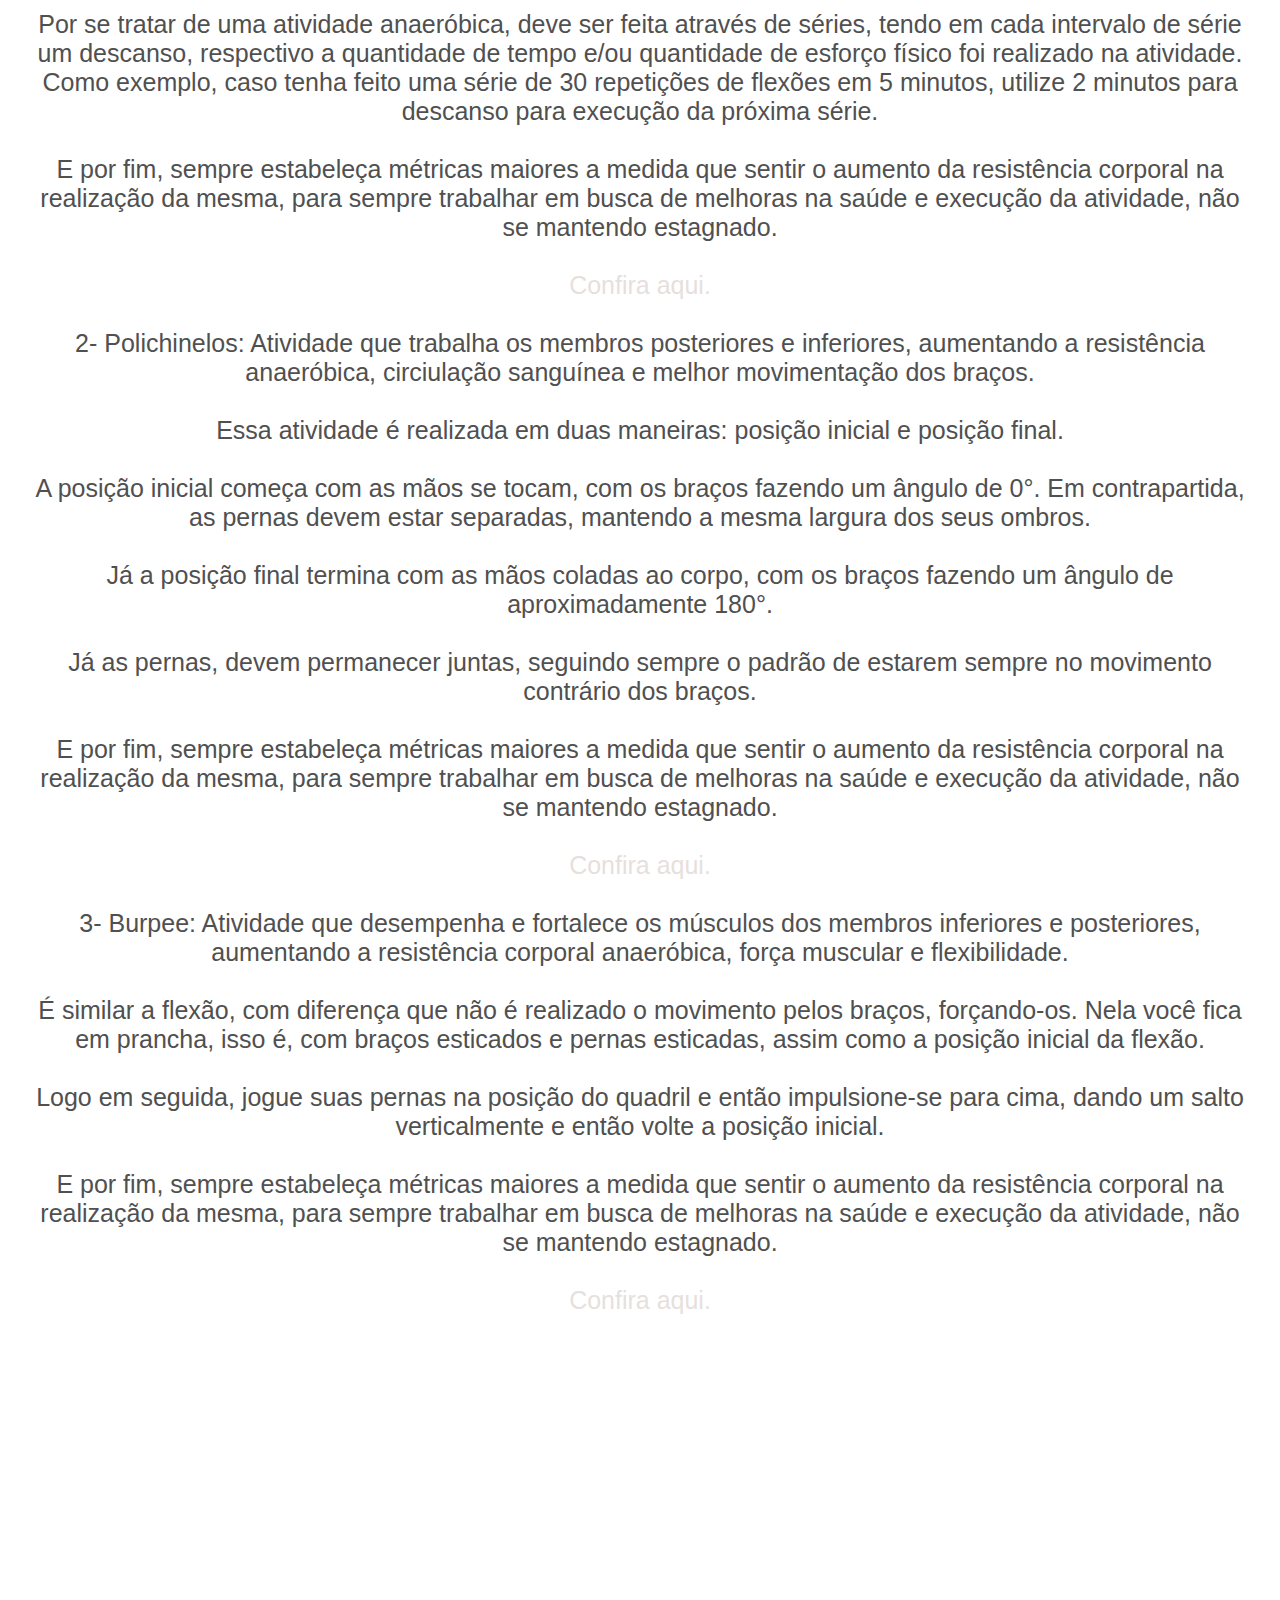
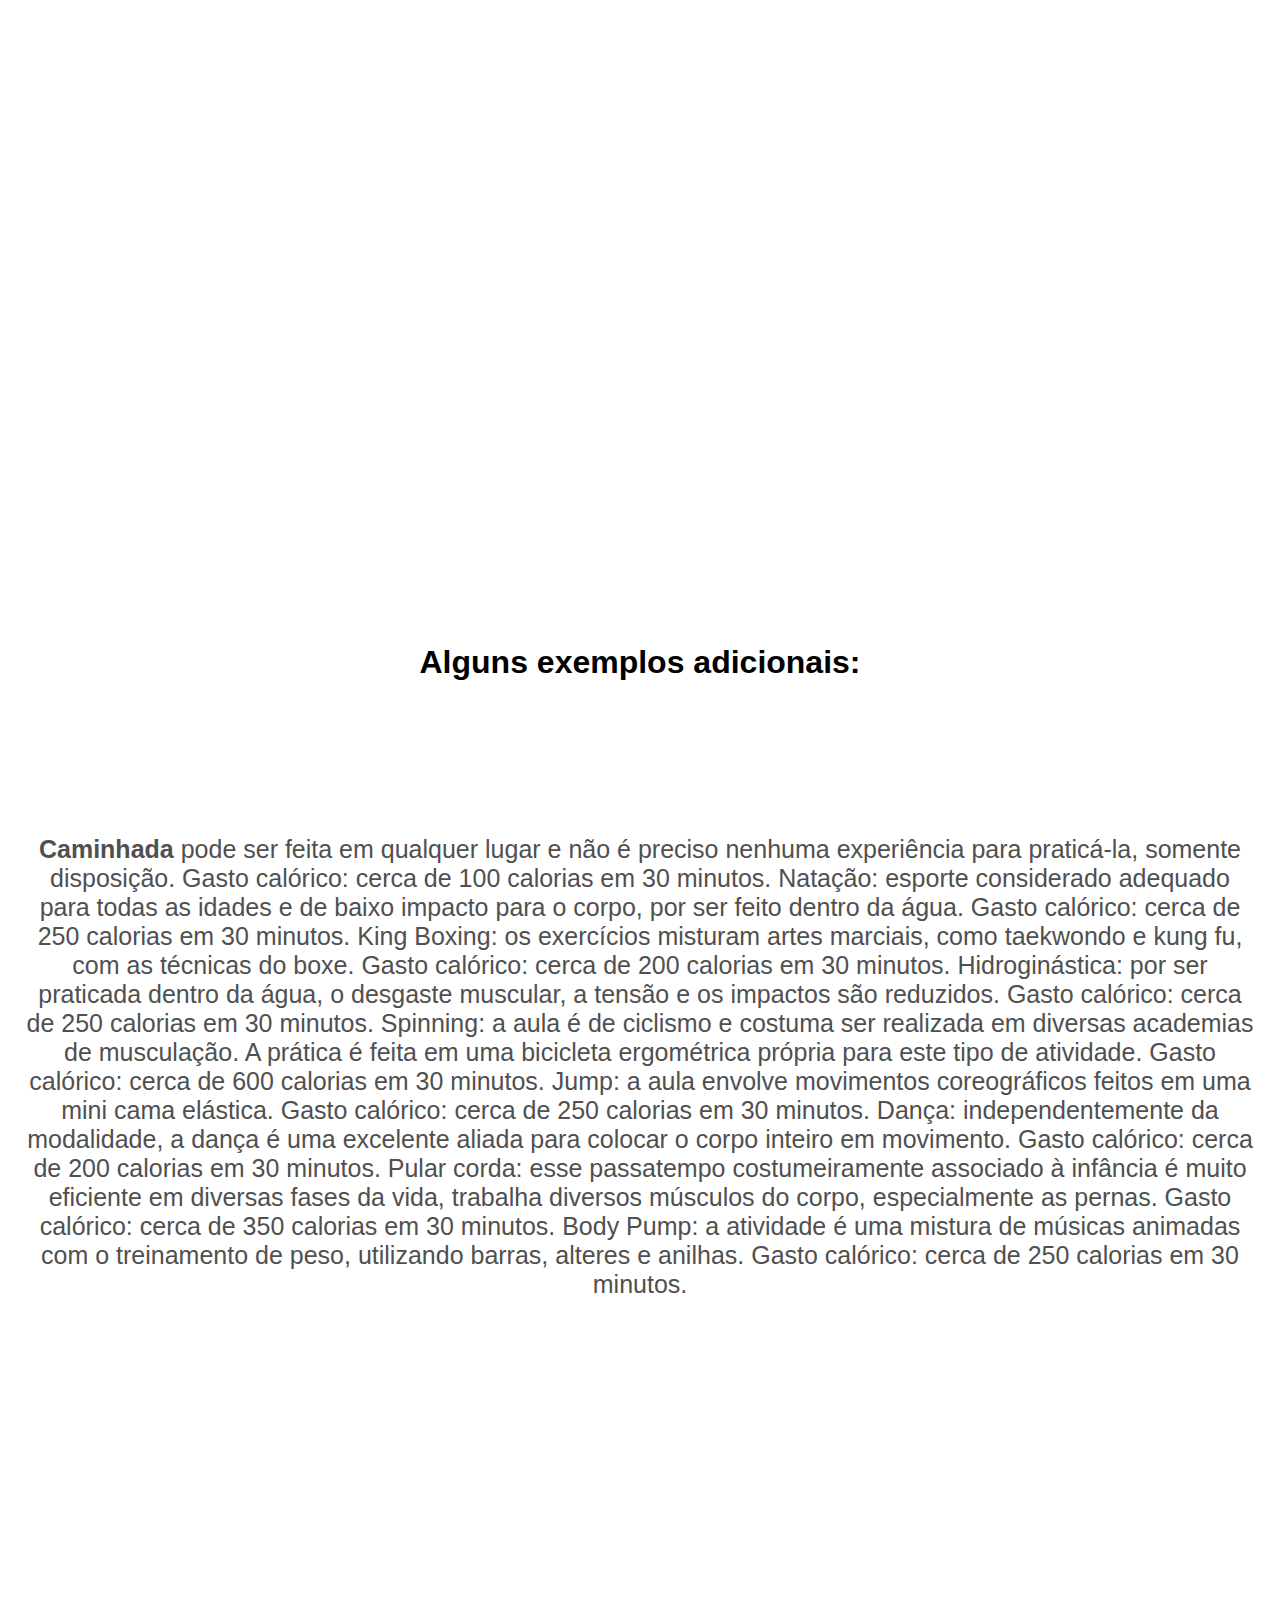
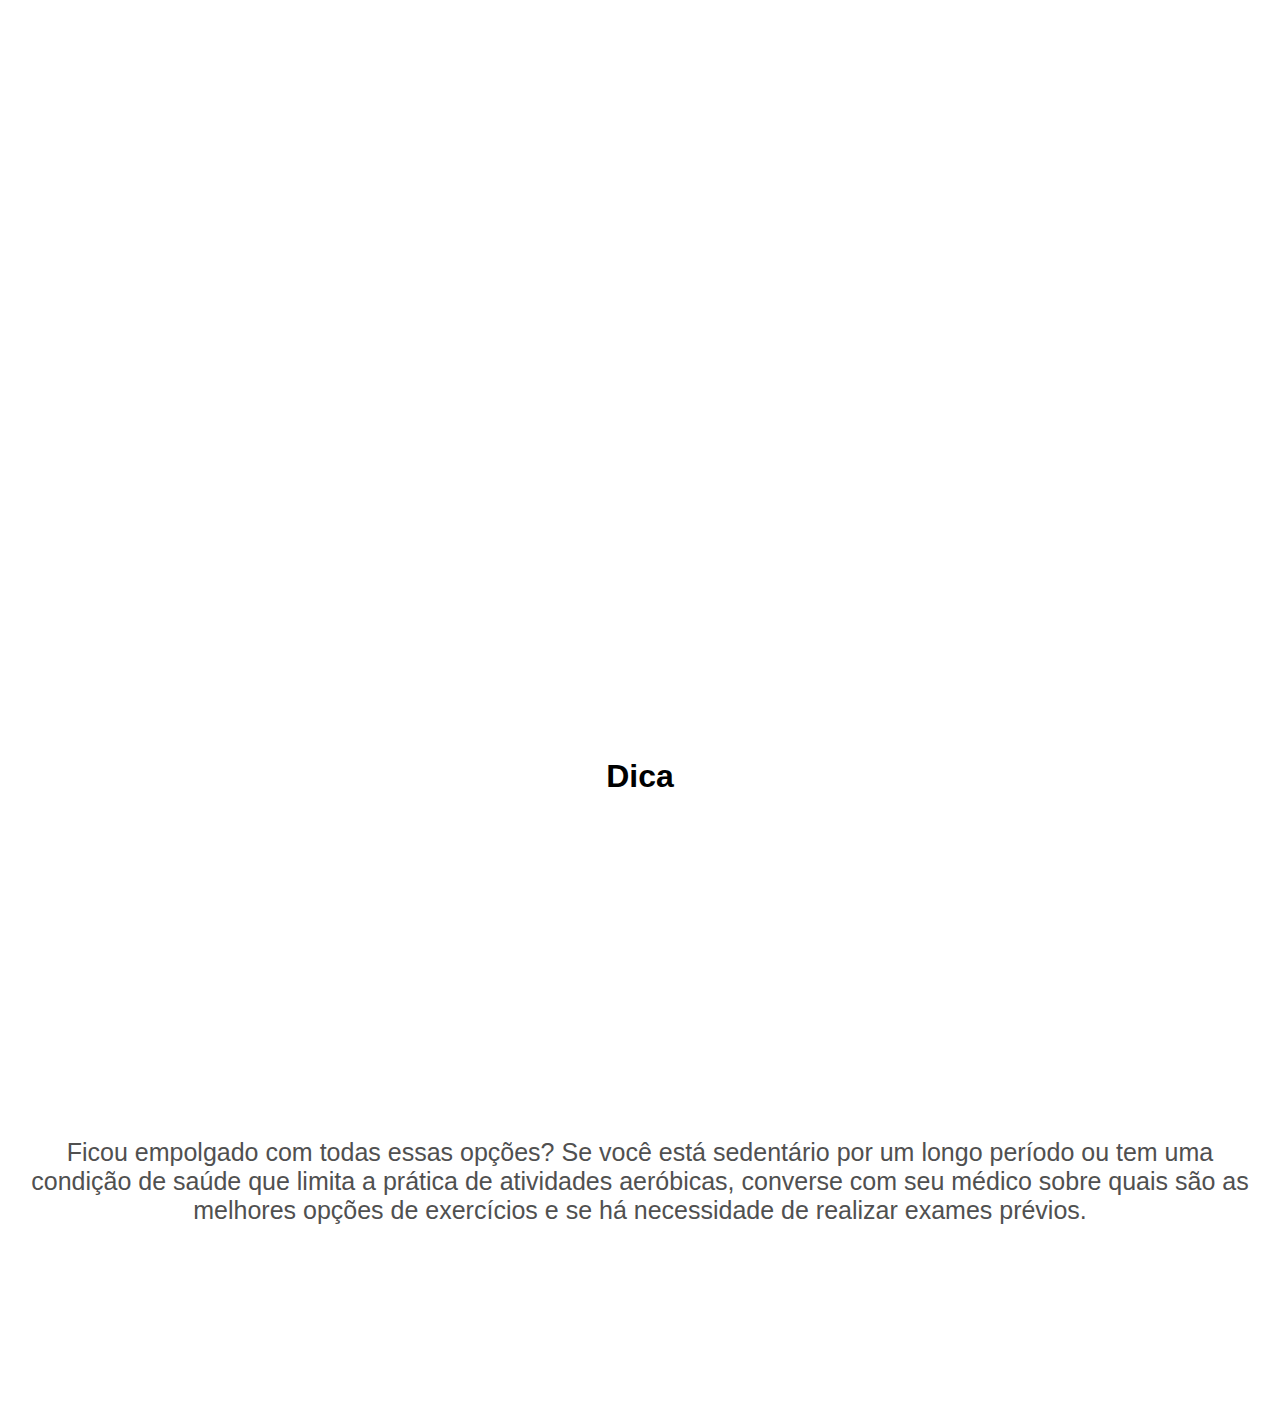
<file: trabalho-front/anaeróbicos.html>
<!DOCTYPE html>
<html lang="pt br">
<head>
    <meta charset="UTF-8">
    <meta http-equiv="X-UA-Compatible" content="IE=edge">
    <meta name="viewport" content="width=device-width, initial-scale=1.0">
    <link rel="stylesheet" href="./css/anaerobicos.css">
    <link rel="stylesheet" href="./css/home.css">
    <title>Anaeróbicos</title>
</head>

<body>
    <header id="header">
        <a id="logo" href="./home.html"> iBody</a>
        <nav id="nav">
          <button aria-label="Abrir Menu" id="btn-mobile" aria-haspopup="true" aria-controls="menu" aria-expanded="false">Menu
            <span id="hamburger"></span>
          </button>
          <ul id="menu" role="menu">
            <li><a href="./home.html">Home</a></li>
            <li><a href="./aerobicos.html">Aeróbicos</a></li>
            <li><a href="./anaeróbicos.html">Anaerobicos</a></li>
            <li><a href="./esportes.html">Esportes</a></li>
        
          </ul>
        </nav>
      </header>

    <section ></section>
    <section >
      <br><br>
        <h1>ANAERÓBICO:</h1>
        <p>São exercícios de curta duração, que seja feita pausadamente e com alta intensidade. <br><br>

            Diferentemente das <b>atividades aeróbicas</b>, utilizam-se de um número limitado de músculos responsáveis pela produção de
            ácido lático. Sendo assim, acabam sendo "independentes" da troca gasosa para sua execução. <br><br>
            
            As vantagens na prática deste tipo de exercício são aumento da musculatura, aumento da força, aumento da resistência 
            anaeróbica e fortalecimento cardíaco.Também é muito procurado por atletas para melhor perfomance corporal e busca por 
            melhor definição na tonificação corporal. <br><br>
            
            Existem uma gama de atividades anaeróbicas, desde corrida de 100 metros rasos, saltos, burpee, polichinelos e musculação. <br><br>
            
            Elencamos então três atividades para prática dessa atividade: <br><br>    
        </p>
        <p>
            1- Musculação:

	Uma atividade que engloba várias subatividades, que podem trabalhar diversas áreas do corpo e seus membros. Ela trabalha para
aumento da resistência anaeróbica, aumento da força muscular e melhoram a circulação sanguínea. <br><br>
	Deve ser feita com bastante hidratação, para evitar lesões e contusões. <br><br>
	Por se tratar de uma atividade anaeróbica, deve ser feita através de séries, tendo em cada intervalo de série um descanso, 
respectivo a quantidade de tempo e/ou quantidade de esforço físico foi realizado na atividade. Como exemplo, caso tenha feito uma série
de 30 repetições de flexões em 5 minutos, utilize 2 minutos para descanso para execução da próxima série. <br><br>
	E por fim, sempre estabeleça métricas maiores a medida que sentir o aumento da resistência corporal na realização da mesma, para
sempre trabalhar em busca de melhoras na saúde e execução da atividade, não se mantendo estagnado. <br><br>

<a href="https://www.youtube.com/watch?v=hOu2AJ2tq3A">Confira aqui.</a> <br><br>

2- Polichinelos:

	Atividade que trabalha os membros posteriores e inferiores, aumentando a resistência anaeróbica, circiulação sanguínea e melhor 
movimentação dos braços. <br><br>
	Essa atividade é realizada em duas maneiras: posição inicial e posição final.<br><br>
	A posição inicial começa com as mãos se tocam, com os braços fazendo um ângulo de 0°. Em contrapartida,
as pernas devem estar separadas, mantendo a mesma largura dos seus ombros. <br><br>
	Já a posição final termina com as mãos coladas ao corpo, com os braços fazendo um ângulo de aproximadamente 180°. <br><br>
Já as pernas, devem permanecer juntas, seguindo sempre o padrão de estarem sempre no movimento contrário dos braços. <br><br>
	E por fim, sempre estabeleça métricas maiores a medida que sentir o aumento da resistência corporal na realização da mesma, para
sempre trabalhar em busca de melhoras na saúde e execução da atividade, não se mantendo estagnado. <br><br>

 <a href=" https://www.youtube.com/watch?v=YJbkVbNNops">Confira aqui.</a> <br><br>

3- Burpee:

	Atividade que desempenha e fortalece os músculos dos membros inferiores e posteriores, aumentando a resistência corporal anaeróbica, 
força muscular e flexibilidade. <br><br>
	É similar a flexão, com diferença que não é realizado o movimento pelos braços, forçando-os. Nela você fica em prancha, isso é, 
com braços esticados e pernas esticadas, assim como a posição inicial da flexão. <br><br>
	Logo em seguida, jogue suas pernas na posição do quadril e então impulsione-se para cima, dando um salto verticalmente e então volte 
a posição inicial. <br><br>
	E por fim, sempre estabeleça métricas maiores a medida que sentir o aumento da resistência corporal na realização da mesma, para
sempre trabalhar em busca de melhoras na saúde e execução da atividade, não se mantendo estagnado. <br><br>


<a href="https://www.youtube.com/watch?v=MKuYq5FR_CM">Confira aqui.</a><br><br>
        </p>
    </section>
    
    <section ></section>
    <section>
        <h1>Alguns exemplos adicionais:</h1>
        <p> <b> Caminhada</b> pode ser feita em qualquer lugar e não é preciso nenhuma experiência para praticá-la, somente disposição.
            Gasto calórico: cerca de 100 calorias em 30 minutos. 
            
            Natação: esporte considerado adequado para todas as idades e de baixo impacto para o corpo, por ser feito dentro da água.
            Gasto calórico: cerca de 250 calorias em 30 minutos. 
            
            King Boxing: os exercícios misturam artes marciais, como taekwondo e kung fu, com as técnicas do boxe.
            Gasto calórico: cerca de 200 calorias em 30 minutos. 
            
            Hidroginástica: por ser praticada dentro da água, o desgaste muscular, a tensão e os impactos são reduzidos.
            Gasto calórico: cerca de 250 calorias em 30 minutos. 
            
            Spinning: a aula é de ciclismo e costuma ser realizada em diversas academias de musculação. A prática é feita em uma bicicleta ergométrica própria para este tipo de atividade.
            Gasto calórico: cerca de 600 calorias em 30 minutos. 
            
            Jump: a aula envolve movimentos coreográficos feitos em uma mini cama elástica.
            Gasto calórico: cerca de 250 calorias em 30 minutos. 
            
            Dança: independentemente da modalidade, a dança é uma excelente aliada para colocar o corpo inteiro em movimento.
            Gasto calórico: cerca de 200 calorias em 30 minutos. 
            
            Pular corda: esse passatempo costumeiramente associado à infância é muito eficiente em diversas fases da vida, trabalha diversos músculos do corpo, especialmente as pernas.
            Gasto calórico: cerca de 350 calorias em 30 minutos. 
            
            Body Pump: a atividade é uma mistura de músicas animadas com o treinamento de peso, utilizando barras, alteres e anilhas.
            Gasto calórico: cerca de 250 calorias em 30 minutos. 
         </p>
         
    </section>

    <section></section>
    <section>
        <h1>Dica</h1>
        <p>Ficou empolgado com todas essas opções? Se você está sedentário por um longo período ou tem uma condição de saúde que limita a prática de atividades aeróbicas, 
            converse com seu médico sobre quais são as melhores opções de exercícios e se há necessidade de realizar exames prévios. 

        </p>
    </section>

</body>
</html>
</file>
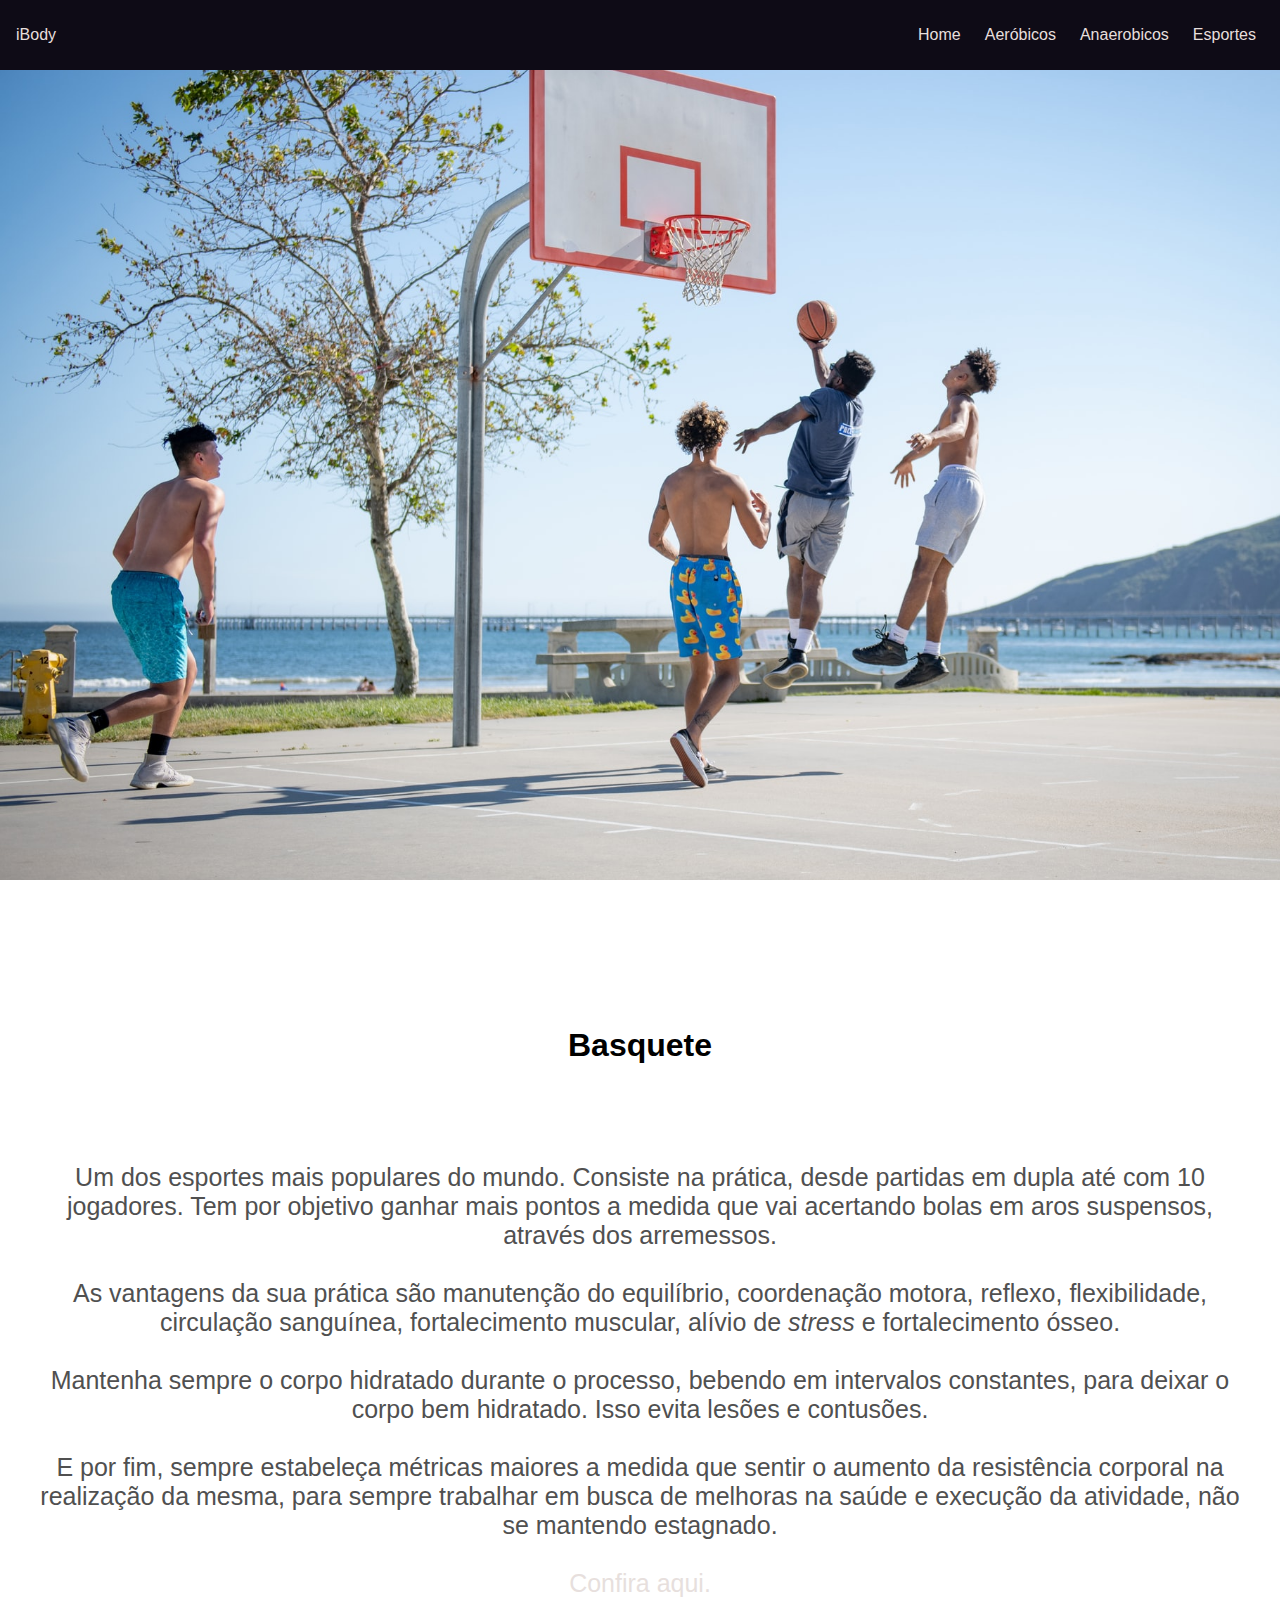
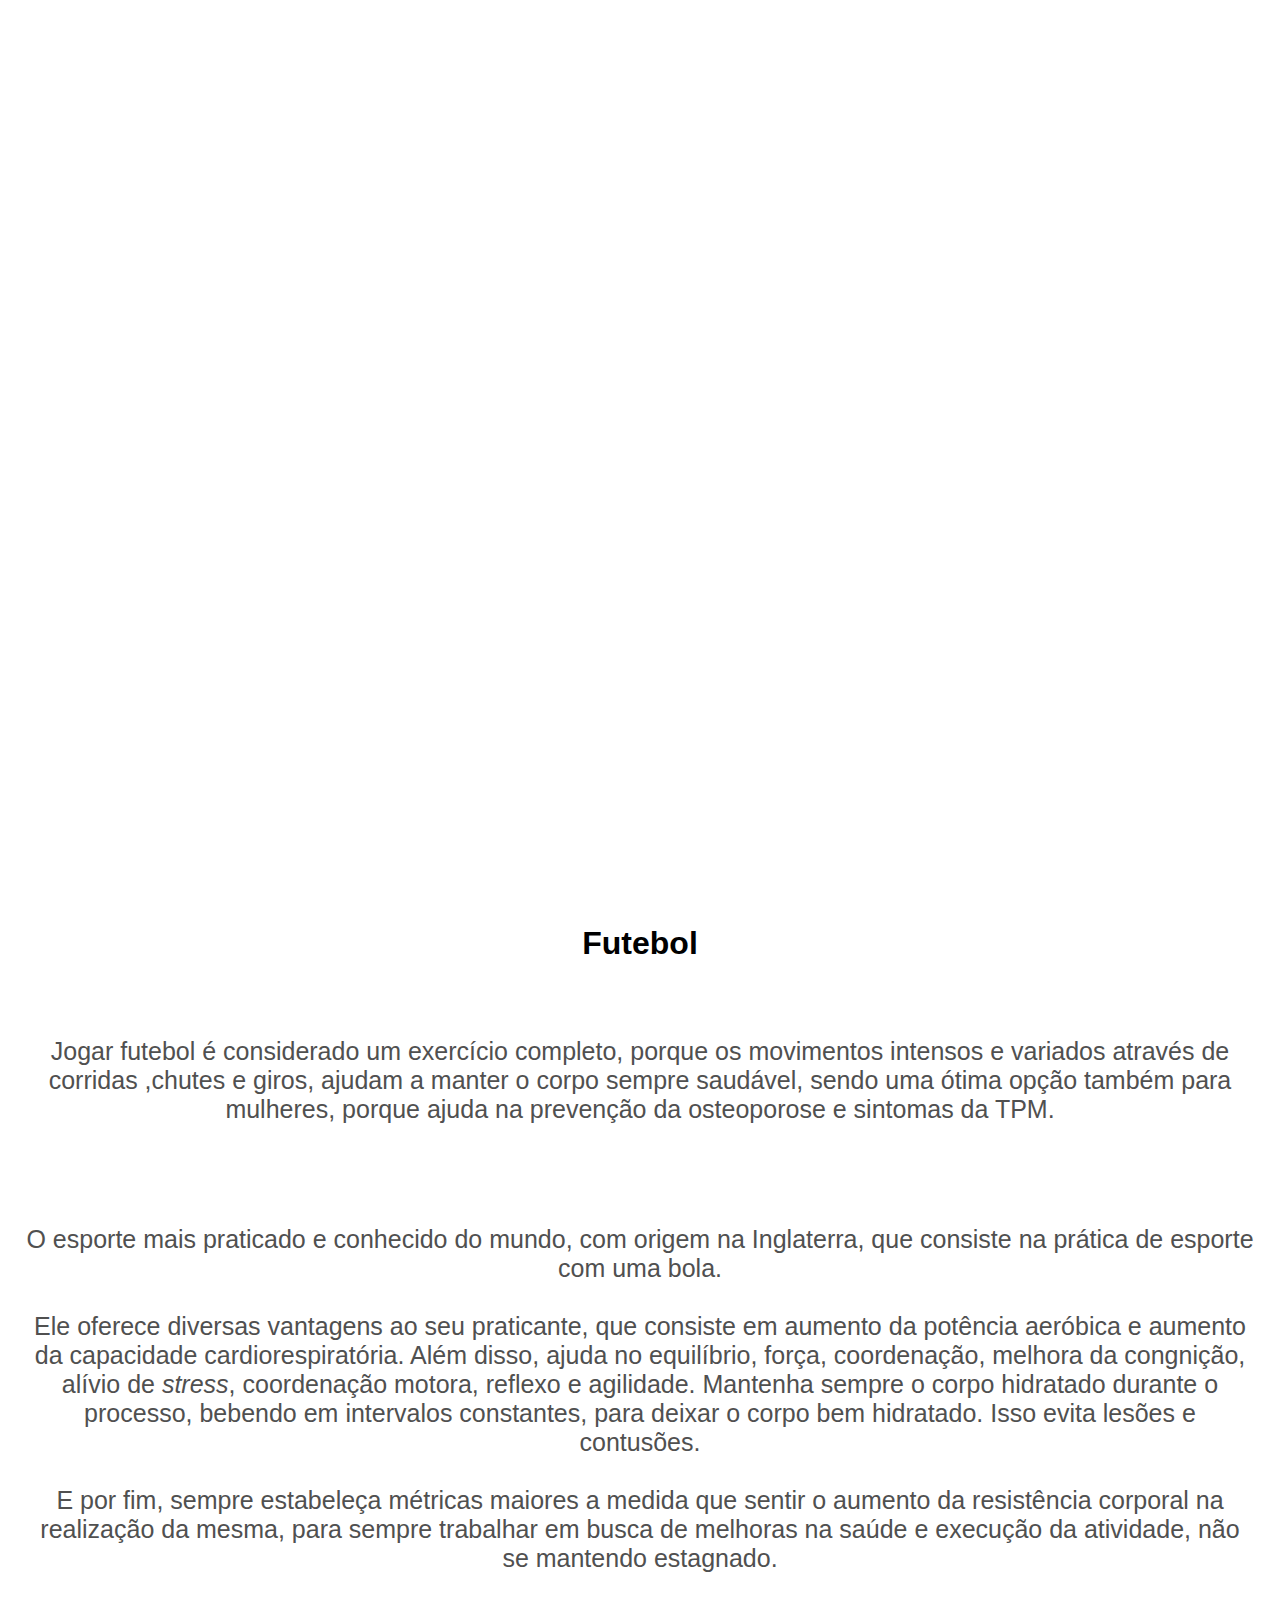
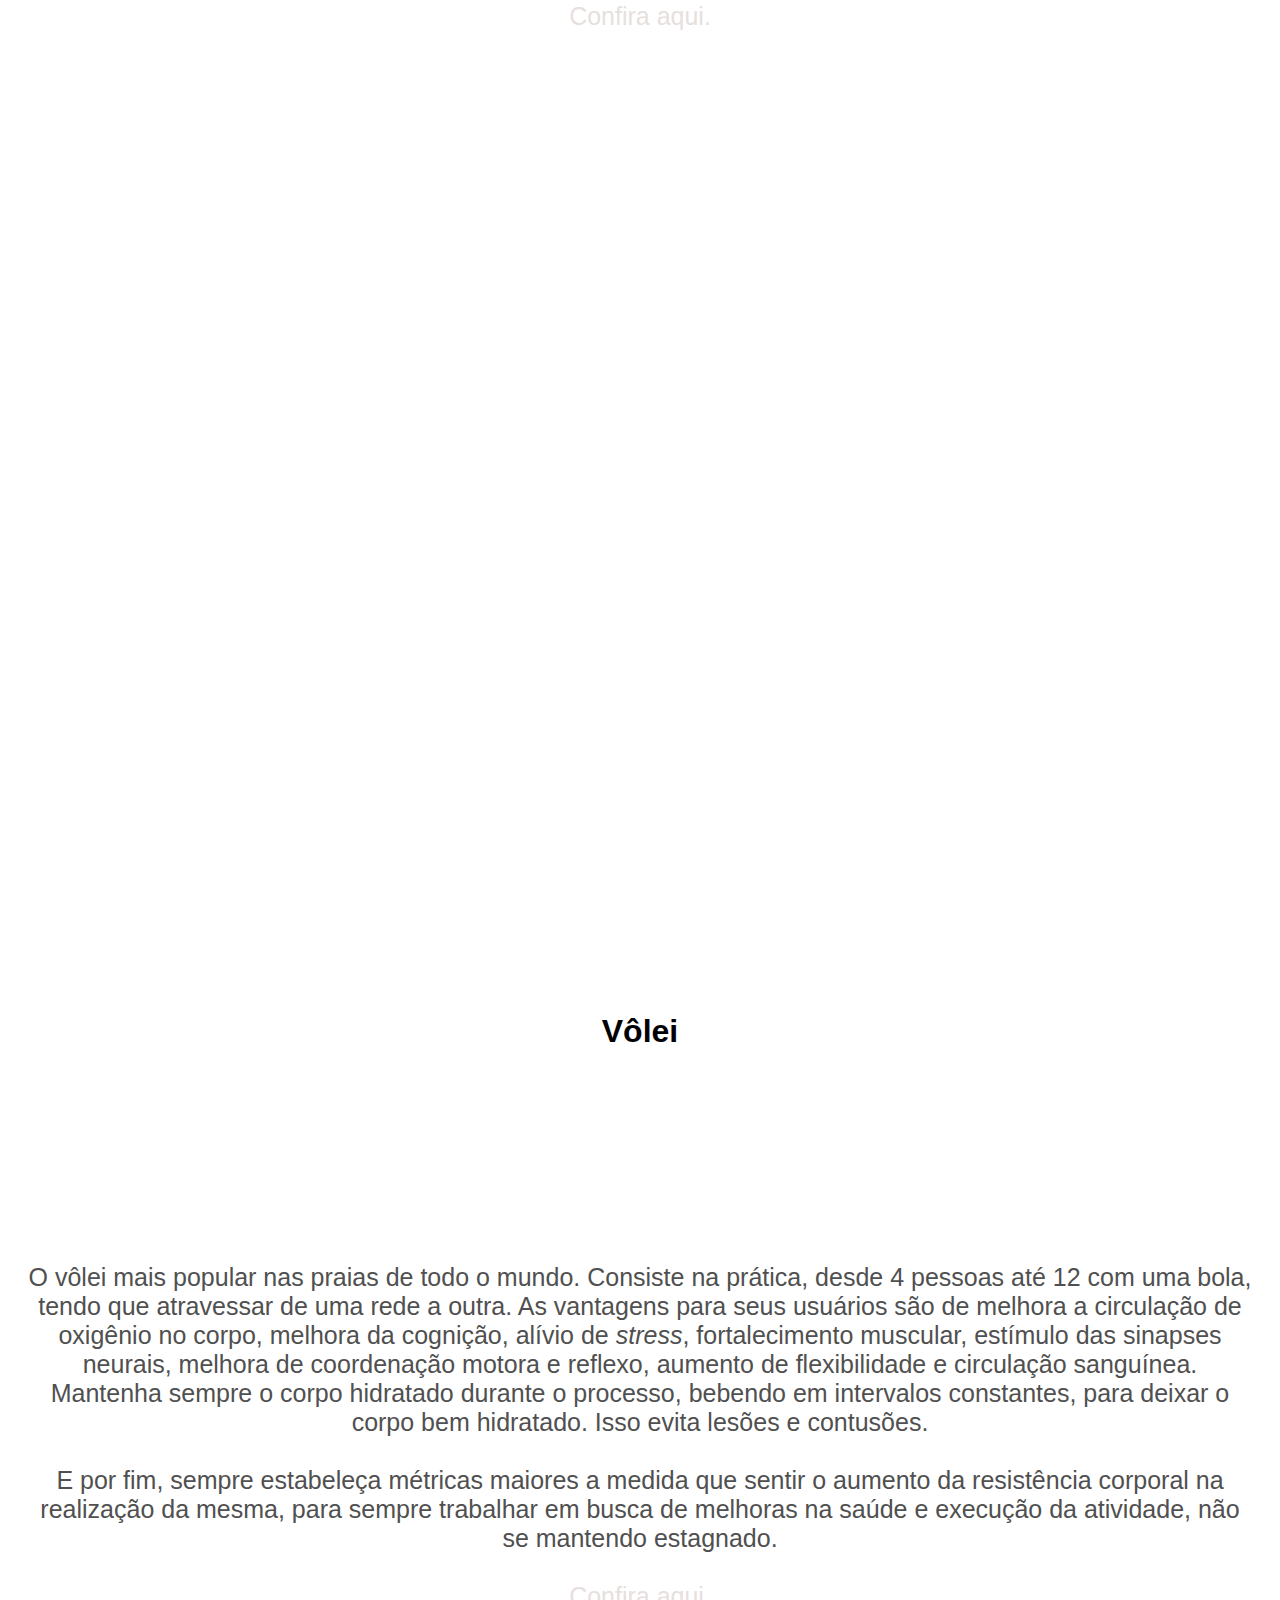
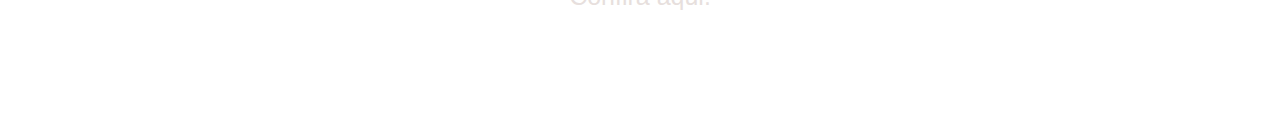
<file: trabalho-front/esportes.html>
<!DOCTYPE html>
<html lang="pt br">
<head>
    <meta charset="UTF-8">
    <meta http-equiv="X-UA-Compatible" content="IE=edge">
    <meta name="viewport" content="width=device-width, initial-scale=1.0">
    <link rel="stylesheet" href="./css/esportes.css">
    <link rel="stylesheet" href="./css/home.css">
    <title>Esportes</title>
</head>

<body>
    <header id="header">
        <a id="logo" href="./home.html"> iBody</a>
        <nav id="nav">
          <button aria-label="Abrir Menu" id="btn-mobile" aria-haspopup="true" aria-controls="menu" aria-expanded="false">Menu
            <span id="hamburger"></span>
          </button>
          <ul id="menu" role="menu">
            <li><a href="./home.html">Home</a></li>
            <li><a href="./aerobicos.html">Aeróbicos</a></li>
            <li><a href="./anaeróbicos.html">Anaerobicos</a></li>
            <li><a href="./esportes.html">Esportes</a></li>
          
          </ul>
        </nav>
      </header>




    <section ></section>
    <section >
        <br><br>
        <h1>Basquete</h1>
        <p>Um dos esportes mais populares do mundo. Consiste na prática, desde partidas em dupla até com 10 jogadores. Tem por objetivo ganhar mais pontos a medida
            que vai acertando bolas em aros suspensos, através dos arremessos.<br><br>
                As vantagens da sua prática são manutenção do equilíbrio, coordenação motora, reflexo, flexibilidade, circulação sanguínea, fortalecimento muscular, alívio
            de <i>stress</i> e fortalecimento ósseo. <br><br>
                Mantenha sempre o corpo hidratado durante o processo, bebendo em intervalos constantes, para deixar o corpo bem hidratado. Isso evita
            lesões e contusões. <br><br>
                E por fim, sempre estabeleça métricas maiores a medida que sentir o aumento da resistência corporal na realização da mesma, para
            sempre trabalhar em busca de melhoras na saúde e execução da atividade, não se mantendo estagnado. <br><br>
            <a href="https://www.youtube.com/watch?v=iZQqN4vN2XQ">Confira aqui.</a><br><br>
        </p>
    </section>
    
    <section ></section>
    <section>
        <h1>Futebol</h1>
        <p>Jogar futebol é 
            considerado um exercício completo, porque os movimentos intensos e variados através de corridas
            ,chutes e giros, ajudam a manter o corpo sempre saudável, sendo uma ótima opção também para mulheres, 
            porque ajuda na prevenção da osteoporose e sintomas da TPM. 
         </p>
         
         <p>
            O esporte mais praticado e conhecido do mundo, com origem na Inglaterra, que consiste na prática de esporte com uma bola. <br><br>
            Ele oferece diversas vantagens ao seu praticante, que consiste em aumento da potência aeróbica e aumento da capacidade cardiorespiratória. 
        Além disso, ajuda no equilíbrio, força, coordenação, melhora da congnição, alívio de <i>stress</i>, coordenação motora, reflexo e agilidade.
            Mantenha sempre o corpo hidratado durante o processo, bebendo em intervalos constantes, para deixar o corpo bem hidratado. Isso evita
        lesões e contusões. <br><br>
            E por fim, sempre estabeleça métricas maiores a medida que sentir o aumento da resistência corporal na realização da mesma, para
        sempre trabalhar em busca de melhoras na saúde e execução da atividade, não se mantendo estagnado. <br><br>
        <a href="https://www.youtube.com/watch?v=IlzZOCwpgzQ">Confira aqui.</a><br><br>
         </p>
       
       

    </section>

    <section></section>
    <section>
        <h1>Vôlei</h1>
        <p>O vôlei mais popular nas praias de todo o mundo. Consiste na prática, desde 4 pessoas até 12 com uma bola, tendo que atravessar de uma rede a outra.
            As vantagens para seus usuários são de melhora a circulação de oxigênio no corpo, melhora da cognição, alívio de <i>stress</i>, fortalecimento muscular,
        estímulo das sinapses neurais, melhora de coordenação motora e reflexo, aumento de flexibilidade e circulação sanguínea.
            Mantenha sempre o corpo hidratado durante o processo, bebendo em intervalos constantes, para deixar o corpo bem hidratado. Isso evita
        lesões e contusões. <br><br>
            E por fim, sempre estabeleça métricas maiores a medida que sentir o aumento da resistência corporal na realização da mesma, para
        sempre trabalhar em busca de melhoras na saúde e execução da atividade, não se mantendo estagnado. <br><br>
        <a href="https://www.youtube.com/watch?v=na9IoSk9FuA">Confira aqui.</a>
        </p>
    </section>

    








</body>
</html>
</file>
<file: css/home.css>
* {
    margin: 0;
    padding: 0
}

body,
ul {
  margin: 0px;
  padding: 0px;
}

a {
  color: #E7DFDD;
  text-decoration: none;
  font-family: sans-serif;
}

a:hover {
  background: #4717F6;
}

#header {
  box-sizing: border-box;
  height: 70px;
  padding: 1rem;
  display: flex;
  align-items: center;
  justify-content: space-between;
  background: #0e0b16;
}

#menu {
  display: flex;
  list-style: none;
  gap: 0.5rem;
  color: #E7DFDD;
}

#menu a {
  display: block;
  padding: 0.5rem;
 
}

#btn-mobile {
  display: none;
}

@media (max-width: 600px) {
  #menu {
    display: block;
    position: absolute;
    width: 100%;
    top: 70px;
    right: 0px;
    background: #0e0b16;
    transition: 0.6s;
    z-index: 1000;
    height: 0px;
    visibility: hidden;
    overflow-y: hidden;
  }
  #nav.active #menu {
    height: calc(100vh - 70px);
    visibility: visible;
    overflow-y: auto;
   
   
  }
  #menu a {
    padding: 1rem 0;
    margin: 0 1rem;
    border-bottom: 2px solid #E7DFDD;
  }
  #btn-mobile {
    display: flex;
    justify-content: flex-end;
    padding: 0.5rem 1rem;
    font-size: 1rem;
    border: none;
    background: none;
    cursor: pointer;
    gap: 0.5rem;
    color: #E7DFDD;
  }
  #hamburger {
    border-top: 2px solid;
    width: 20px;
    color: #E7DFDD;
  }
  #hamburger::after,
  #hamburger::before {
    content: '';
    display: block;
    width: 20px;
    height: 2px;
    background: currentColor;
    margin-top: 5px;
    transition: 0.3s;
    position: relative;
  
  }
  #nav.active #hamburger {
    border-top-color: transparent;
  }
  #nav.active #hamburger::before {
    transform: rotate(135deg);
  }
  #nav.active #hamburger::after {
    transform: rotate(-135deg);
    top: -7px;
  }
}

section .txt{
  font-family: sans-serif;
  color: #0e0b16;
}
</file>
<file: css/slider.css>
* {
    margin: 0;
    padding: 0;
    box-sizing: border-box;
}

.slider {
    height: 80vh;
    position: relative;
}

.slider img {
    object-fit: cover;
    height: 100%;
    width: 100%;
    position: absolute;
    top: 0;
    left: 0;
    opacity: 0;
    transition: opacity .5s;
}

.slider img.active {
    opacity: 1;
}

.suivant, .precedent {
    color: #fff;
    font-size: 6rem;
    position: absolute;
    top: 50%;
    transform: translateY(-50%);
    cursor: pointer;
}

.suivant {
    right: 1rem;
}

.precedent {
    left: 1rem;
}
</file>
<file: css/content.css>
*{
    margin: 0;
    padding: 0;
    font-family: sans-serif;
    color: #E7DFDD;

}

.content
{
    background-color: #0e0b16;
}

main{
    background-color: #0e0b16;
    display: flex;
    width: 100vw;
    height: 100vh;
    justify-content: center;
    align-items: center;
  
  }
  
  .container{
    display: flex;
    flex-direction: column;
    background:#4717F6;
    width: 400px;
    height: 600px;
    align-items: center;
    justify-content: space-evenly;
    border-radius: 20px;
    box-shadow: 0 0 10px black;
  }
  
  .title{
    display: flex;
    justify-content: center;
    align-items: center;
    width: 100%;
    height: 50px;
    font: bold 2.5rem serif;
    border-bottom: solid 5px black;
    margin-bottom: 20px;
  }
  
  .input {
    display: flex;
    width: 300px;
    height: 50px;
    justify-content: space-between;
    align-items: center;
  }
  .input input {
    width: 200px;
    height: 50px;
    border-radius: 5px;
    border:none;
    outline: 0;
    font: bold 1.5rem serif;
    text-align: center;
  }
  
  .input label {
    font: bold 1.5rem serif;
  }
  
  button{
    width: 300px;
    height: 40px;
    font: bold 1.2rem serif;
    background: #000;
    color:  #E7DFDD;
    outline: none;
    border-radius: 5px;
    cursor: pointer;
  }
  
  .result{
    font-family: sans-serif;
    display: flex;
    margin-top: 20px;
    align-items: center;
    width: 300px;
    height: 150px;
    border-radius: 5px;
    font: italic 1.5rem serif;
    box-shadow: 0px 0px 10px black;
    background: #000;
    color: #E7DFDD;
    padding: 20px;
    box-sizing: border-box;
    user-select: none;
  }

  #altura,
  #peso,
  #nome {
      font-family: sans-serif;
      color: black;
    
 }
</file>
<file: css/main-footer.css>
*{
    margin: 0;
    padding: 0;
    box-sizing: border-box;
    font-family: sans-serif;
}
.footer footer-1,
.footer footer-2,
.footer footer-3{
    background-color: #0e0b16;
}
.footer-container{
    background-color: #0e0b16;
    padding: 4rem 0 4rem 0;
    color: #fff;

}

.footer{
    width: 50%;
    height: 40vh;
    background-color: #0e0b16;
    color: #fff;
    display: flex;
    justify-content: center;
    flex-wrap: wrap;
    margin: 0 auto;
}

.footer-heading{
    display: flex;
    flex-direction: column;
    margin: right;
}

.footer-heading h2{
    margin-bottom: 2rem;
}

.footer-heading a{
    color: #fff;
    text-decoration: none;
    margin-bottom: 0.5rem;   
}

.footer-heading a:hover{
    transition: 0.3 ease-out;
}

.footer-email-form h2{
    margin-bottom: 2rem;
}

#footer-email{
    width: 250px;
    height: 40px;
    border-radius: 4px;
    outline: none;
    border: none;
    padding-left: 0.5rem;
    font-size: 1rem;
    margin-bottom: 1rem;
}

#footer-email::placeholder{
    color:  #0e0b16;
}

#footer-email-btn{
    width: 100px;
    height: 40px;
    border-radius: 4px;
    background-color: #4717F6;
    outline: none;
    border: none;
    font-size: 1rem;
}

#footer-email-btn:hover{
    cursor: pointer;
    background-color:  #E7DFDD;
    transition: 0.4s all ease-out;
}

@media screen and (max-width: 1150px){
    .footer{
       height: 50vh;
    }

    .footer-email-form{
        margin-top: 4rem;
    }
}

@media screen and (max-width: 820px){
    .footer{
       padding-top: 2rem;
    } 
}

@media screen and (max-width: 720px){
    .footer-3{
        display: none;
       
    } 
    .footer-email-form{
        margin-top: 2rem;
    }
}
</file>
<file: trabalho-front/css/home.css>
* {
    margin: 0;
    padding: 0
}

body,
ul {
  margin: 0px;
  padding: 0px;
}

a {
  color: #E7DFDD;
  text-decoration: none;
  font-family: sans-serif;
}

a:hover {
  background: #4717F6;
}

#header {
  box-sizing: border-box;
  height: 70px;
  padding: 1rem;
  display: flex;
  align-items: center;
  justify-content: space-between;
  background: #0e0b16;
}

#menu {
  display: flex;
  list-style: none;
  gap: 0.5rem;
  color: #E7DFDD;
}

#menu a {
  display: block;
  padding: 0.5rem;
 
}

#btn-mobile {
  display: none;
}

@media (max-width: 600px) {
  #menu {
    display: block;
    position: absolute;
    width: 100%;
    top: 70px;
    right: 0px;
    background: #0e0b16;
    transition: 0.6s;
    z-index: 1000;
    height: 0px;
    visibility: hidden;
    overflow-y: hidden;
  }
  #nav.active #menu {
    height: calc(100vh - 70px);
    visibility: visible;
    overflow-y: auto;
   
   
  }
  #menu a {
    padding: 1rem 0;
    margin: 0 1rem;
    border-bottom: 2px solid #E7DFDD;
  }
  #btn-mobile {
    display: flex;
    padding: 0.5rem 1rem;
    font-size: 1rem;
    border: none;
    background: none;
    cursor: pointer;
    gap: 0.5rem;
    color: #E7DFDD;
  }
  #hamburger {
    border-top: 2px solid;
    width: 20px;
    color: #E7DFDD;
  }
  #hamburger::after,
  #hamburger::before {
    content: '';
    display: block;
    width: 20px;
    height: 2px;
    background: currentColor;
    margin-top: 5px;
    transition: 0.3s;
    position: relative;
  
  }
  #nav.active #hamburger {
    border-top-color: transparent;
  }
  #nav.active #hamburger::before {
    transform: rotate(135deg);
  }
  #nav.active #hamburger::after {
    transform: rotate(-135deg);
    top: -7px;
  }
}
</file>
<file: trabalho-front/css/slider.css>
* {
    margin: 0;
    padding: 0;
    box-sizing: border-box;
}

.slider {
    height: 80vh;
    position: relative;
}

.slider img {
    object-fit: cover;
    height: 100%;
    width: 100%;
    position: absolute;
    top: 0;
    left: 0;
    opacity: 0;
    transition: opacity .5s;
}

.slider img.active {
    opacity: 1;
}

.suivant, .precedent {
    color: #fff;
    font-size: 6rem;
    position: absolute;
    top: 50%;
    transform: translateY(-50%);
    cursor: pointer;
}

.suivant {
    right: 1rem;
}

.precedent {
    left: 1rem;
}
</file>
<file: trabalho-front/css/content.css>
*{
    margin: 0;
    padding: 0;
    font-family: sans-serif;
    color: #E7DFDD;
    box-sizing: border-box;
}

.content{
    background-color: #0e0b16;
}

.imc{
    background-color: #0e0b16;

      
}

.imc ::placeholder,
.imc ::-webkit-input-placeholder{
    color: black
}
</file>
<file: trabalho-front/css/main-footer.css>
*{
    margin: 0;
    padding: 0;
    box-sizing: border-box;
    font-family: sans-serif;
}
.footer footer-1,
.footer footer-2,
.footer footer-3{
    background-color: #0e0b16;
}
.footer-container{
    background-color: #0e0b16;
    padding: 4rem 0 4rem 0;
    color: #fff;

}

.footer{
    width: 50%;
    height: 40vh;
    background-color: #0e0b16;
    color: #fff;
    display: flex;
    justify-content: center;
    flex-wrap: wrap;
    margin: 0 auto;
}

.footer-heading{
    display: flex;
    flex-direction: column;
    margin: right;
}

.footer-heading h2{
    margin-bottom: 2rem;
}

.footer-heading a{
    color: #fff;
    text-decoration: none;
    margin-bottom: 0.5rem;   
}

.footer-heading a:hover{
    transition: 0.3 ease-out;
}

.footer-email-form h2{
    margin-bottom: 2rem;
}

#footer-email{
    width: 250px;
    height: 40px;
    border-radius: 4px;
    outline: none;
    border: none;
    padding-left: 0.5rem;
    font-size: 1rem;
    margin-bottom: 1rem;
}

#footer-email::placeholder{
    color:  #0e0b16;
}

#footer-email-btn{
    width: 100px;
    height: 40px;
    border-radius: 4px;
    background-color: #FFDB58;
    outline: none;
    border: none;
    font-size: 1rem;
}

#footer-email-btn:hover{
    cursor: pointer;
    background-color:  #E7DFDD;
    transition: 0.4s all ease-out;
}

@media screen and (max-width: 1150px){
    .footer{
       height: 50vh;
    }

    .footer-email-form{
        margin-top: 4rem;
    }
}

@media screen and (max-width: 820px){
    .footer{
       padding-top: 2rem;
    } 
}

@media screen and (max-width: 720px){
    .footer-3{
        display: none;
       
    } 
    .footer-email-form{
        margin-top: 2rem;
    }
}
</file>
<file: css/aerobicos.css>
*{
    padding: 0;
    margin: 0;
    box-sizing: border-box;
    font-family: "Arial"
}

section{
    width: 100%;
    min-height: 90vh;
    display: grid;
    place-items: center;

    background-repeat: no-repeat;
    background-size: cover;
    background-attachment: fixed;
}

section:nth-of-type(1){
    background-image: url("../assets/aerobicos01.jpg");
}

section:nth-of-type(3){
    background-image: url("../assets/aerobicos02.jpg");
}

section:nth-of-type(5){
    background-image: url("../assets/aerobicos03.jpg");
}

section p{
    font-size: 25px;
    color: rgb(80,80,80);
    text-align: center;
    width: 100%;
    padding: 2%;
}
</file>
<file: css/anaerobicos.css>
*{
    padding: 0;
    margin: 0;
    box-sizing: border-box;
    font-family: "Arial"
}

section{
    width: 100%;
    min-height: 90vh;
    display: grid;
    place-items: center;

    background-repeat: no-repeat;
    background-size: cover;
    background-attachment: fixed;
}

section:nth-of-type(1){
    background-image: url("../assets/anaerobico02.jpg");
}

section:nth-of-type(3){
    background-image: url("../assets/anaerobico01.jpg");
}

section:nth-of-type(5){
    background-image: url("../assets/anaerobicos03.jpg");
}

section p{
    font-size: 25px;
    color: rgb(80,80,80);
    text-align: center;
    width: 100%;
    padding: 2%;
}
</file>
<file: css/esportes.css>
*{
    padding: 0;
    margin: 0;
    box-sizing: border-box;
    font-family: "Arial"
}

section{
    width: 100%;
    min-height: 90vh;
    display: grid;
    place-items: center;

    background-repeat: no-repeat;
    background-size: cover;
    background-attachment: fixed;
}

section:nth-of-type(1){
    background-image: url("../img/basquete.jpg");
}

section:nth-of-type(3){
    background-image: url("../img/futebol.jpg");
}

section:nth-of-type(5){
    background-image: url("../img/volei.jpg");
}

section p{
    font-size: 25px;
    color: rgb(80,80,80);
    text-align: center;
    width: 100%;
    padding: 2%;
}
</file>
<file: trabalho-front/css/aerobicos.css>
*{
    padding: 0;
    margin: 0;
    box-sizing: border-box;
    font-family: "Arial"
}

section{
    width: 100%;
    min-height: 90vh;
    display: grid;
    place-items: center;

    background-repeat: no-repeat;
    background-size: cover;
    background-attachment: fixed;
}

section:nth-of-type(1){
    background-image: url("../assets/aerobicos01.jpg");
}

section:nth-of-type(3){
    background-image: url("../assets/aerobicos02.jpg");
}

section:nth-of-type(5){
    background-image: url("../assets/aerobicos03.jpg");
}

section p{
    font-size: 25px;
    color: rgb(80,80,80);
    text-align: center;
    width: 100%;
    padding: 2%;
}
</file>
<file: trabalho-front/css/anaerobicos.css>
*{
    padding: 0;
    margin: 0;
    box-sizing: border-box;
    font-family: "Arial"
}

section{
    width: 100%;
    min-height: 90vh;
    display: grid;
    place-items: center;

    background-repeat: no-repeat;
    background-size: cover;
    background-attachment: fixed;
}

section:nth-of-type(1){
    background-image: url("../assets/anaerobico02.jpg");
}

section:nth-of-type(3){
    background-image: url("../assets/anaerobico01.jpg");
}

section:nth-of-type(5){
    background-image: url("../assets/anaerobicos03.jpg");
}

section p{
    font-size: 25px;
    color: rgb(80,80,80);
    text-align: center;
    width: 100%;
    padding: 2%;
}
</file>
<file: trabalho-front/css/esportes.css>
*{
    padding: 0;
    margin: 0;
    box-sizing: border-box;
    font-family: "Arial"
}

section{
    width: 100%;
    min-height: 90vh;
    display: grid;
    place-items: center;

    background-repeat: no-repeat;
    background-size: cover;
    background-attachment: fixed;
}

section:nth-of-type(1){
    background-image: url("../img/basquete.jpg");
}

section:nth-of-type(3){
    background-image: url("../img/futebol.jpg");
}

section:nth-of-type(5){
    background-image: url("../img/volei.jpg");
}

section p{
    font-size: 25px;
    color: rgb(80,80,80);
    text-align: center;
    width: 100%;
    padding: 2%;
}
</file>
